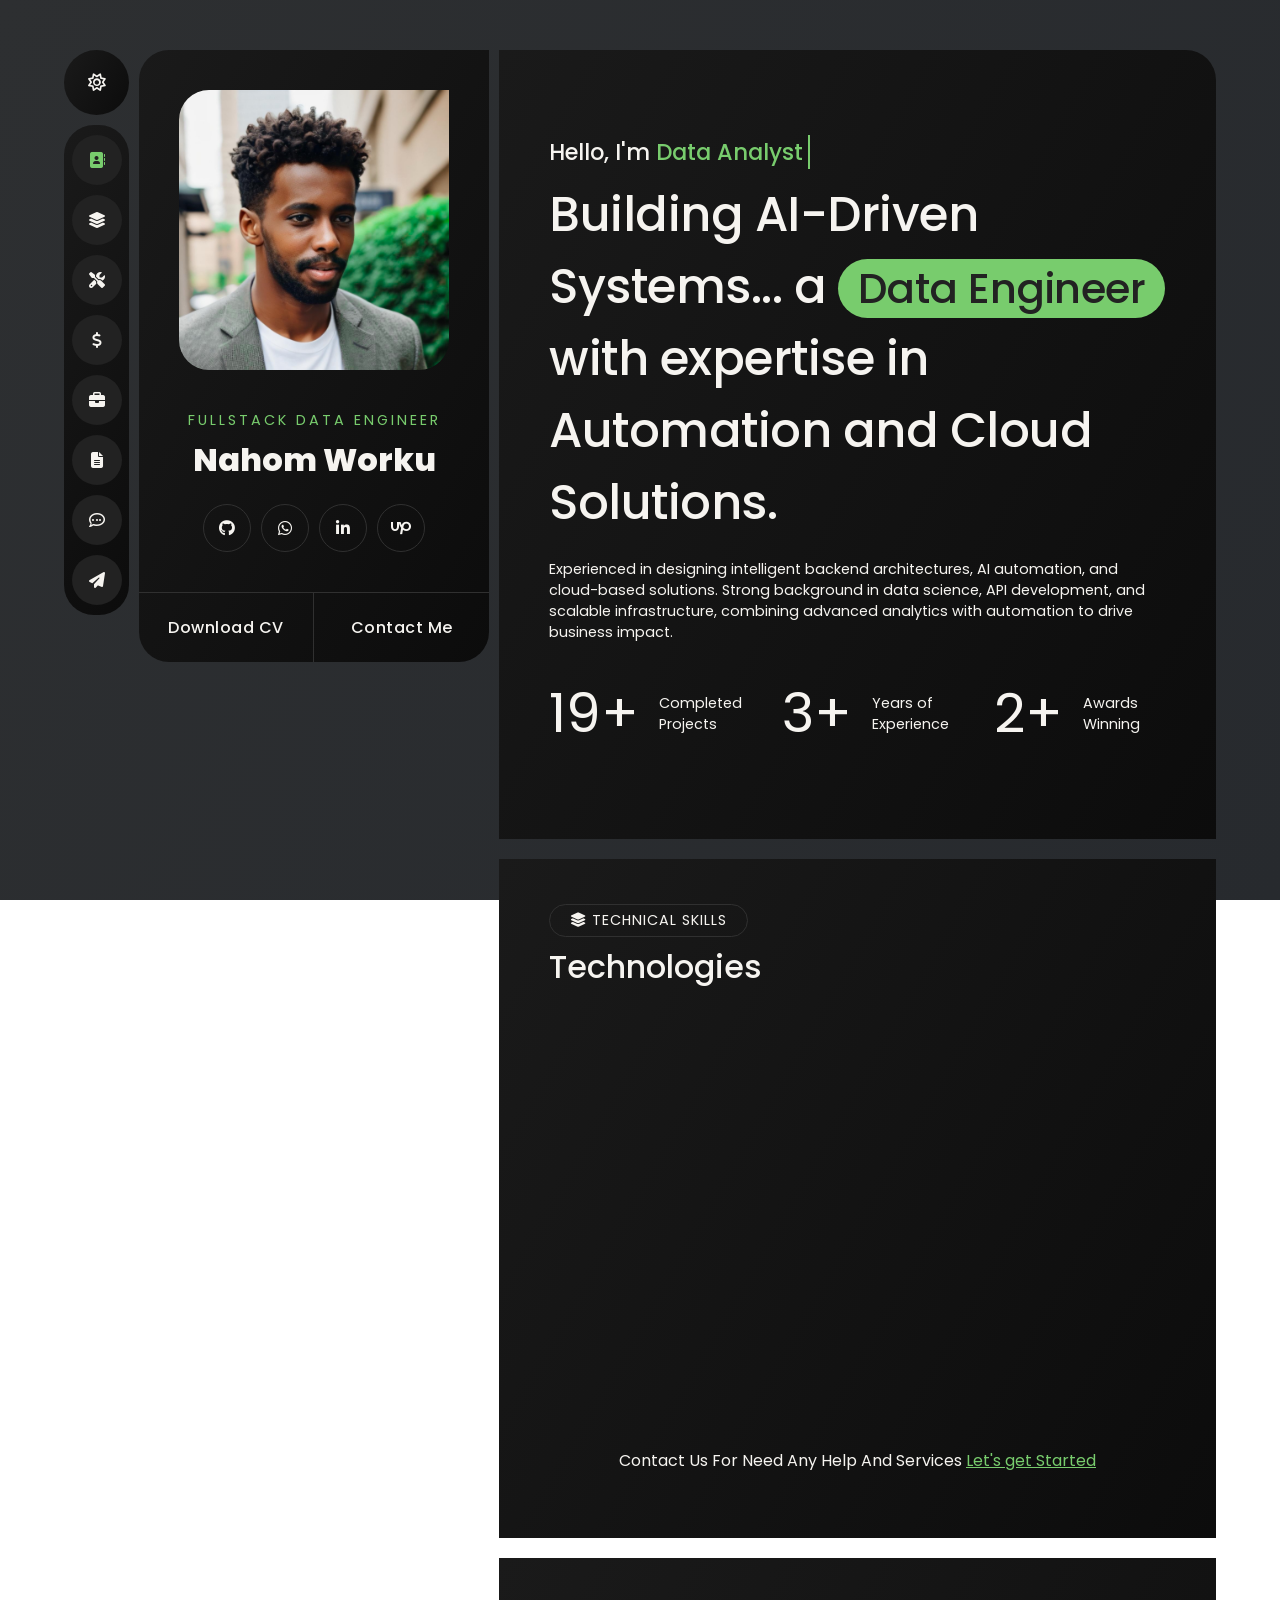
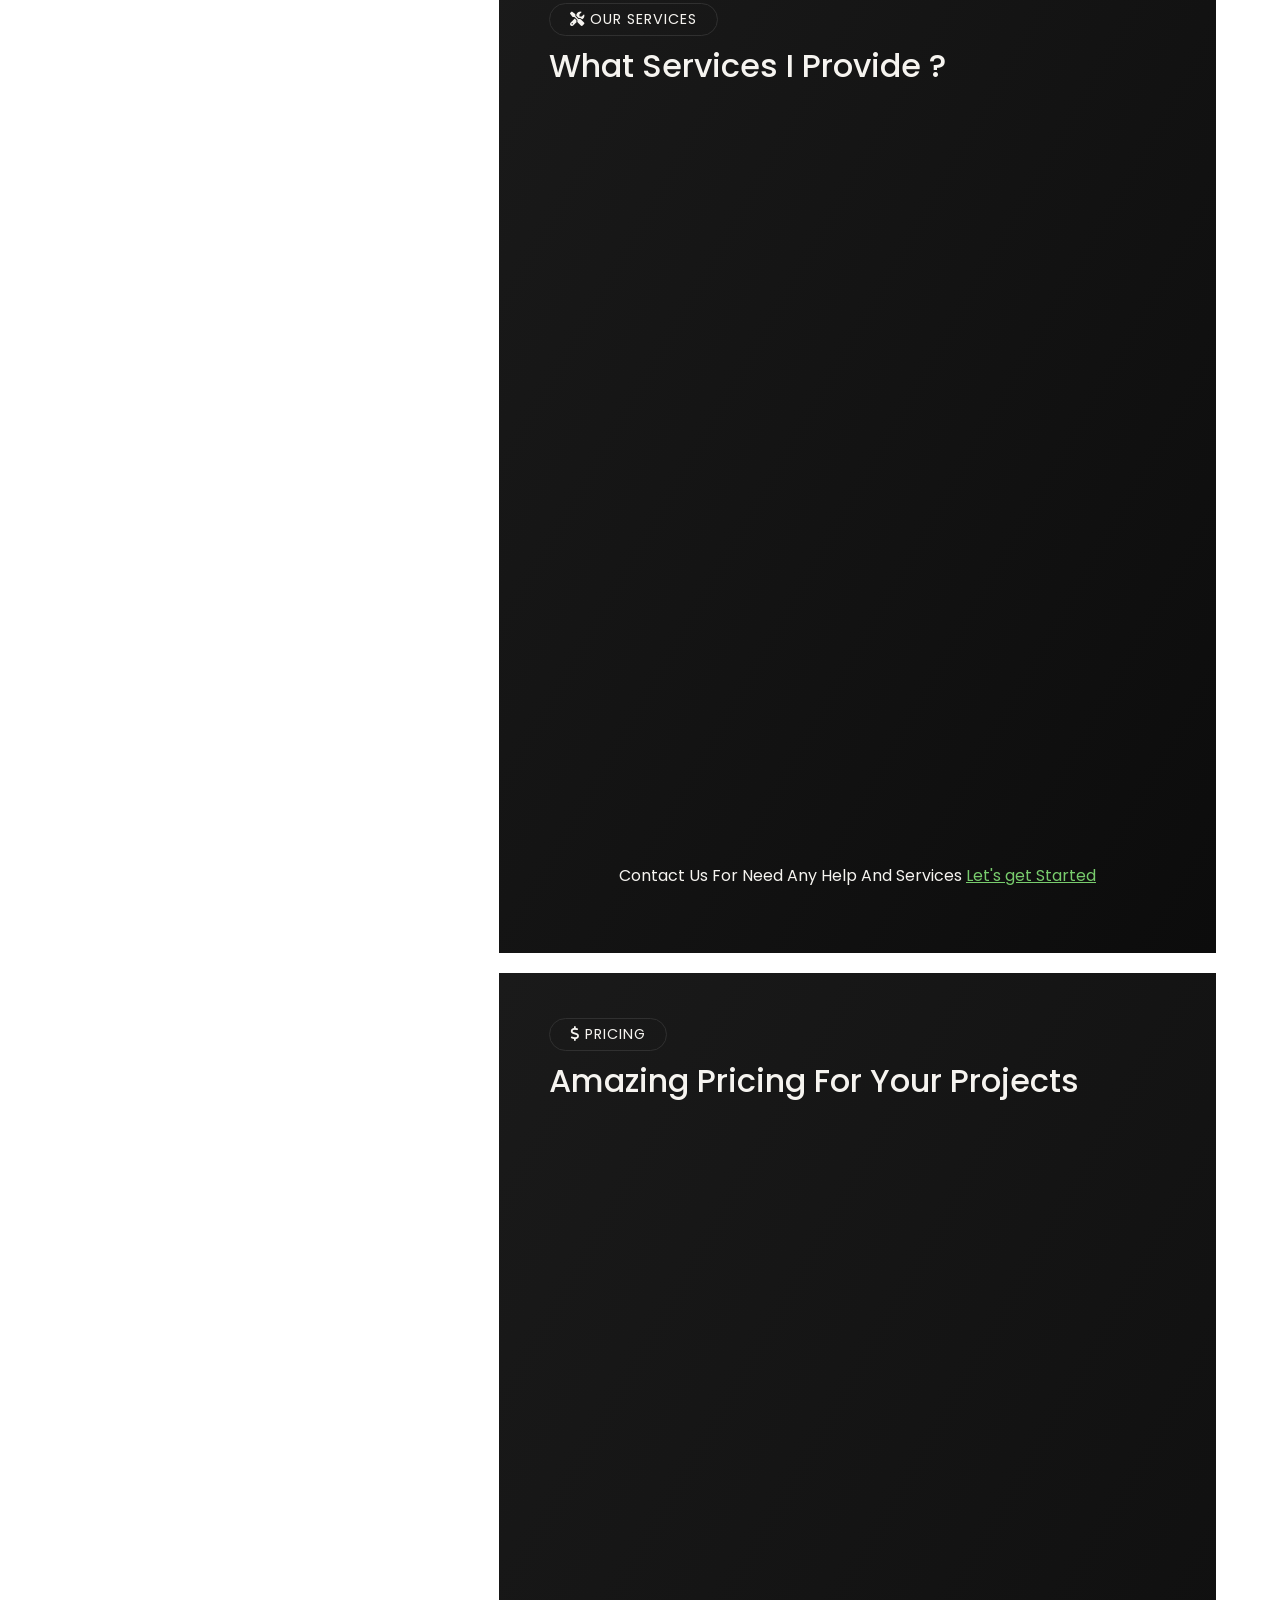
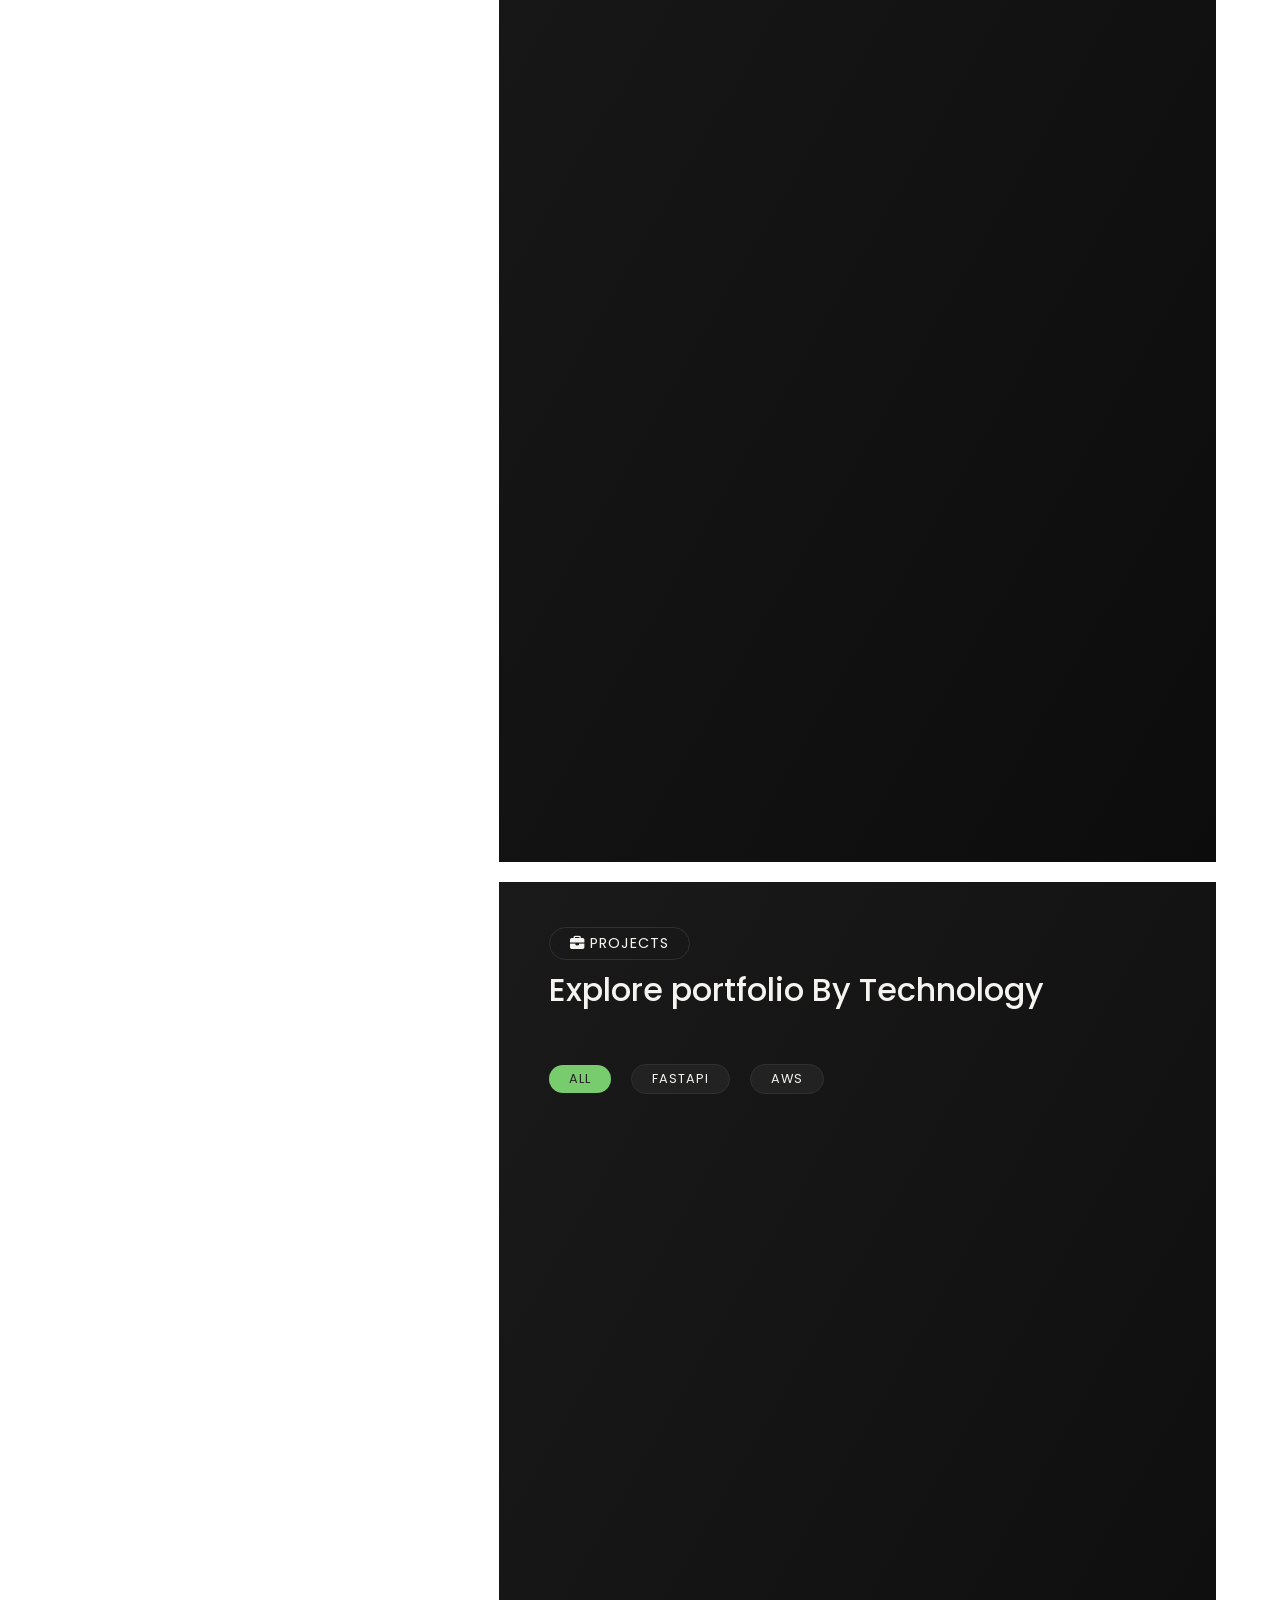
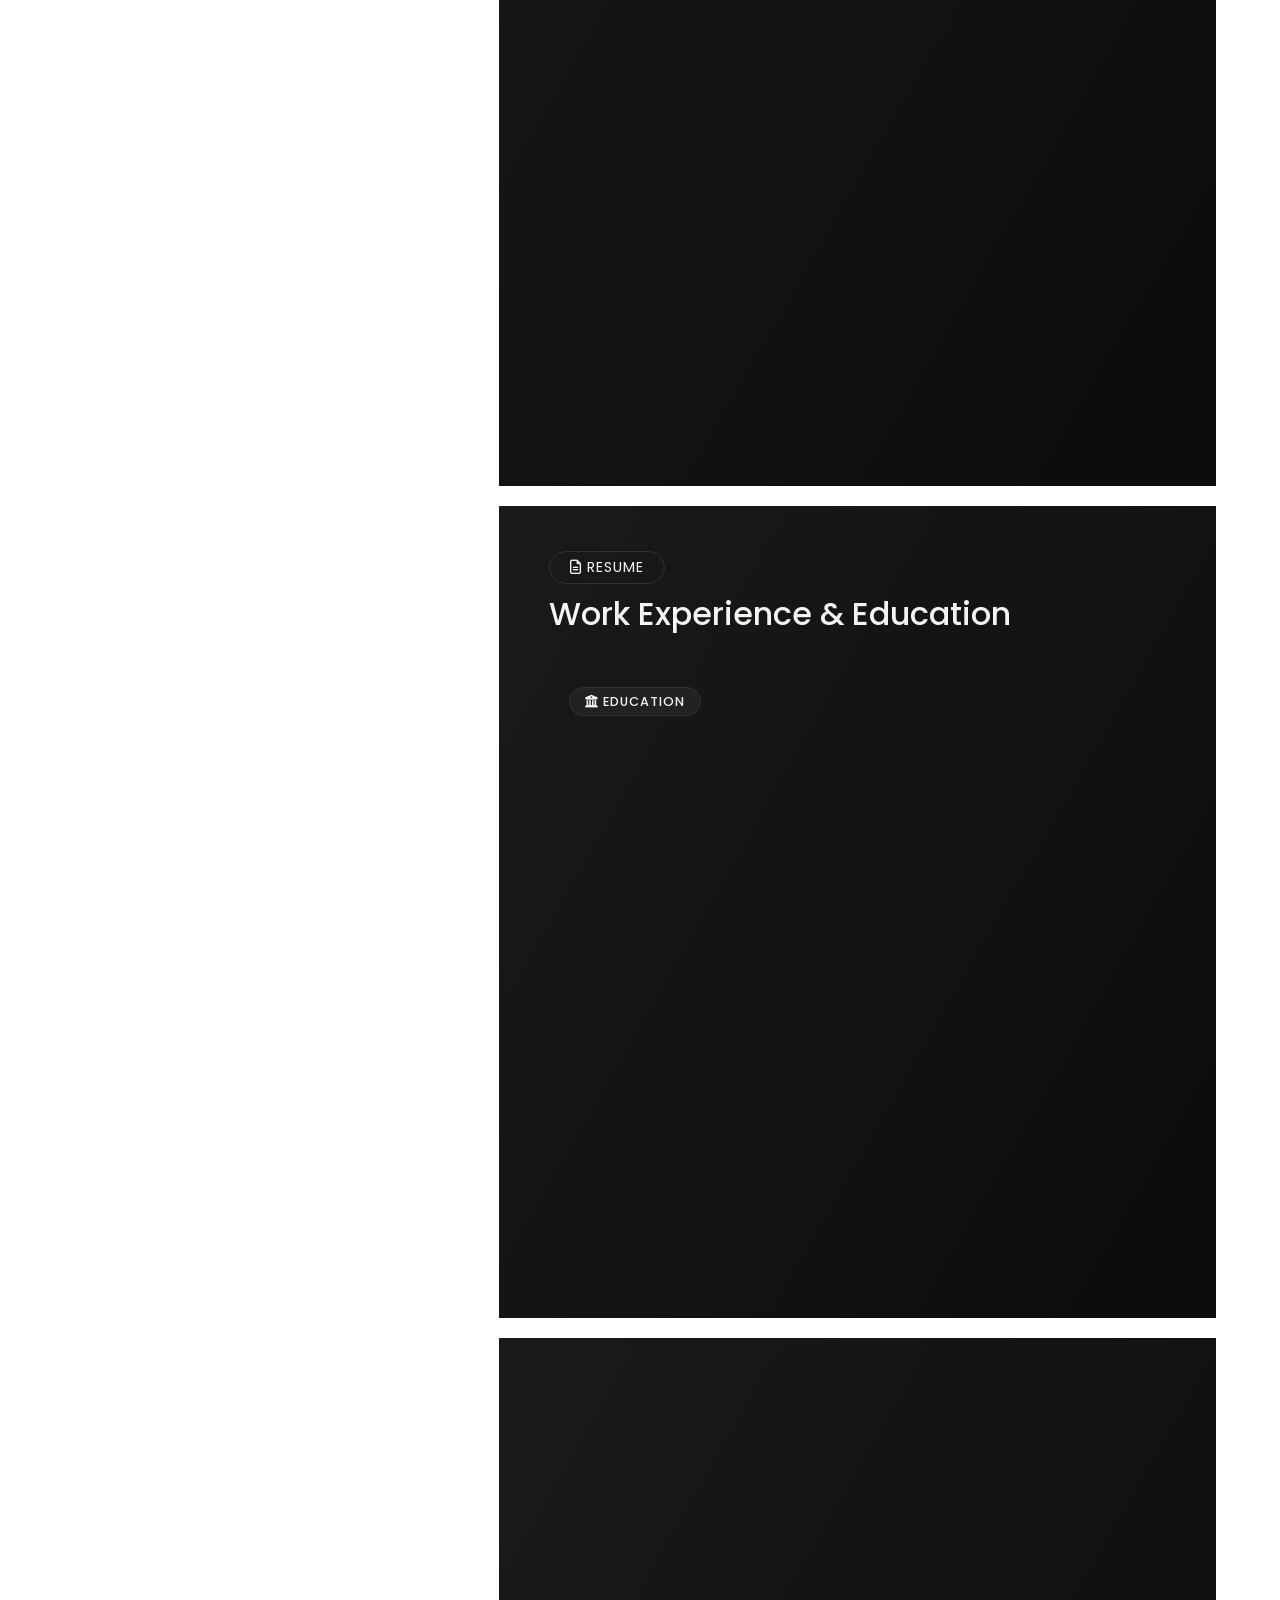
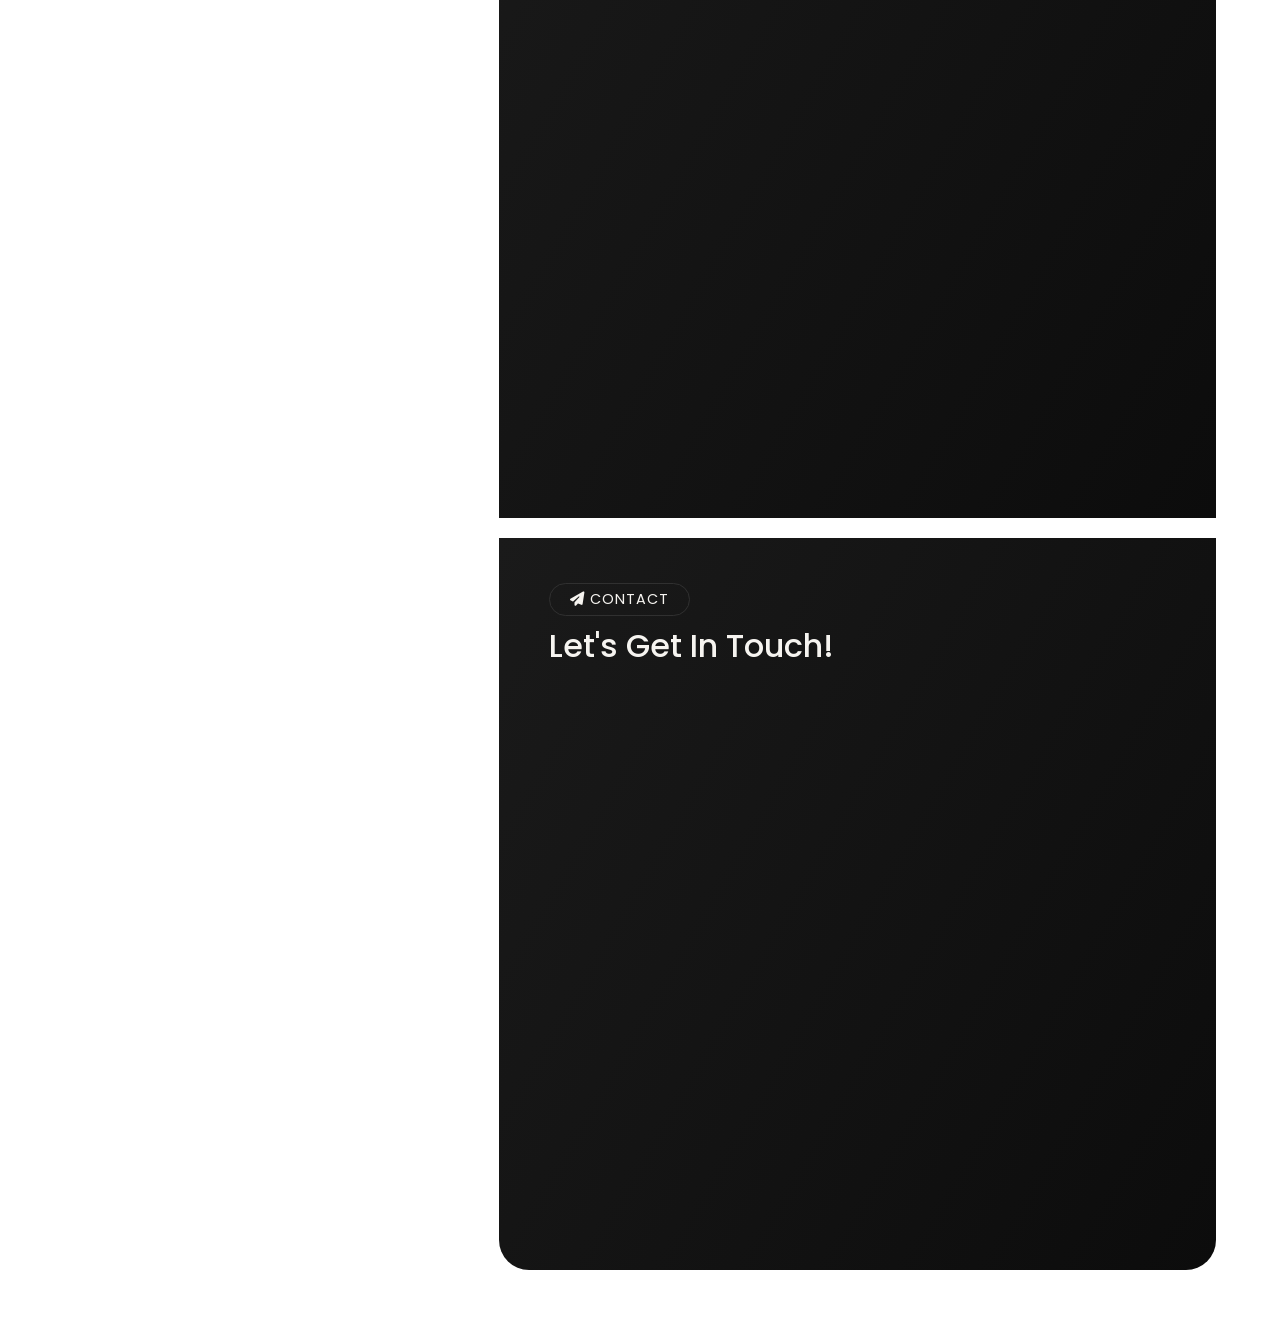
<file: index.html>
<!DOCTYPE html>
<html lang="en">

<head>
    <meta charset="UTF-8">
    <meta name="viewport" content="width=device-width, initial-scale=1.0">
    <!--==title=============================-->
    <title>Portfolio Website Using HTML CSS and JavaScript</title>
    <!--==CSS===============================-->
    <link rel="stylesheet" href="css/style.css" />
    <!--==fav-icon==========================-->
    <link rel="shortcut icon" href="images/fav-icon.png" />
    <!--==import-poppins-font===============-->
    <link rel="preconnect" href="https://fonts.googleapis.com">
    <link rel="preconnect" href="https://fonts.gstatic.com" crossorigin>
    <link
        href="https://fonts.googleapis.com/css2?family=Poppins:ital,wght@0,100;0,200;0,300;0,400;0,500;0,600;0,700;0,800;0,900;1,100;1,200;1,300;1,400;1,500;1,600;1,700;1,800;1,900&display=swap"
        rel="stylesheet">
    <!--==font-awesome-for-icons============-->
    <link rel="stylesheet" href="https://cdnjs.cloudflare.com/ajax/libs/font-awesome/6.7.2/css/all.min.css"
        integrity="sha512-Evv84Mr4kqVGRNSgIGL/F/aIDqQb7xQ2vcrdIwxfjThSH8CSR7PBEakCr51Ck+w+/U6swU2Im1vVX0SVk9ABhg=="
        crossorigin="anonymous" referrerpolicy="no-referrer" />
    <!--==swiper-slider=====================-->
    <link rel="stylesheet" href="https://cdn.jsdelivr.net/npm/swiper@11/swiper-bundle.min.css" />
    <!--==aos-for animation=================-->
    <link href="https://unpkg.com/aos@2.3.1/dist/aos.css" rel="stylesheet">

</head>

<body>

    <div class="main-container">
        <!--==Menu and Profile=============================-->
        <div class="menu-profile">
            <!--**header**********-->
            <header>
                <nav>
                    <!--dark-light-btn-->
                    <button class="dark-light-btn bg-gredient">
                        <i class="fa-regular fa-sun"></i>
                    </button>
                    <!--menu-->
                    <ul>
                        <!--about-->
                        <li><a href="#about-us" data-label="About" class="active">
                                <i class="fa-solid fa-address-book"></i>
                            </a></li>
                        <!--skill-->
                        <li><a href="#skills" data-label="Skills">
                                <i class="fa-solid fa-layer-group"></i>
                            </a></li>
                        <!--services-->
                        <li><a href="#services" data-label="Services">
                                <i class="fa-solid fa-screwdriver-wrench"></i>
                            </a></li>
                        <!--pricing-->
                        <li><a href="#pricing" data-label="Pricing">
                                <i class="fa-solid fa-dollar-sign"></i>
                            </a></li>
                        <!--project-->
                        <li><a href="#projects" data-label="Projects">
                                <i class="fa-solid fa-briefcase"></i>
                            </a></li>
                        <!--Education and work (Resume)-->
                        <li><a href="#edu-work" data-label="Resume">
                                <i class="fa-solid fa-file-lines"></i>
                            </a></li>
                        <!--clients-->
                        <li><a href="#testimonials" data-label="Testimonials">
                                <i class="fa-regular fa-comment-dots"></i>
                            </a></li>
                        <!--contact-->
                        <li><a href="#contact" data-label="Contact">
                                <i class="fa-solid fa-paper-plane"></i>
                            </a></li>
                    </ul>
                </nav>
            </header>
            <!--**profile*********-->
            <div class="profile-container">
                <div class="user-profile bg-gredient">
                    <!--profile-box-->
                    <div class="user-profile-container">
                        <!--img-->
                        <div class="user-profile-img">
                            <img src="images/profile.jpg" alt="Nahom Worku" />
                        </div>
                        <!--text-->
                        <div class="user-profile-text">
                            <span> FullStack Data Engineer </span>
                            <h1>Nahom Worku</h1>
                            <!--social-->
                            <div class="profile-social-container">
                                <a href="https://github.com/Nahomworku1" target="_blank"><i class="fa-brands fa-github"></i></a>
                                        
                                <a href="https://wa.me/393509hadtobe businesswhatsapp-number" target="_blank"><i class="fa-brands fa-whatsapp"></i></a>
                                <a href="https://www.linkedin.com/in/nahom-melkamu-worku-27b184299/" target="_blank"><i class="fa-brands fa-linkedin-in"></i></a>
                            
                                <a href="https://www.upwork.com/freelancers/~01e669294483015d69" target="_blank"><i class="fa-brands fa-upwork"></i></a>
                            </div>
                        </div>
                    </div>
                    <!--btns-->
                    <div class="user-profile-btns">
                        <a href="cv/Resume.pdf" download target="_blank">Download CV</a>
                        <a href="#contact">Contact Me</a>
                    </div>
                </div>
            </div>
        </div>
        <!--==all-content==================================-->
        <div class="all-content">

            <!--==About-us============================-->
            <section id="about-us" class="section-container">
                <h3>Hello, I'm <span id="role">Data Scientist</span></h3>
                <h1>Building AI-Driven Systems... a <span>Data Engineer</span> with expertise in Automation and Cloud Solutions.</h1>
                <p>Experienced in designing intelligent backend architectures, AI automation, and cloud-based solutions. Strong background in data science, API development, and scalable infrastructure, combining advanced analytics with automation to drive business impact.</p>
                <!--projects-completed-numbers-->
                <div class="project-container-about">
                    <!--box-->
                    <div class="project-container-box">
                        <span>19+</span>
                        <strong>Completed Projects</strong>
                    </div>
                    <!--box-->
                    <div class="project-container-box">
                        <span>3+</span>
                        <strong>Years of Experience</strong>
                    </div>
                    <!--box-->
                    <div class="project-container-box">
                        <span>2+</span>
                        <strong>Awards Winning</strong>
                    </div>
                </div>
            </section>

            <!--==skills==============================-->
            <section id="skills" class="section-container">
                <!--heading-->
                <div class="section-heading">
                    <span><i class="fa-solid fa-layer-group"></i> Technical Skills</span>
                    <h3>Technologies</h3>
                </div>

                <!--container-->
                <div class="skill-box-container">
                    <!--python-->
                    <div class="skill-box bg-gredient"  data-aos="fade-up">
                        <!--heading-->
                        <div class="skill-box-content">
                            <i class="fa-brands fa-python"></i>
                            <span>Python</span>
                        </div>
                        <!--bar-->
                        <div class="skill-box-bar">
                            <span style="width: 80%;"></span>
                        </div>
                        <!--percentage-->
                        <span class="skill-box-percentage">80%</span>
                    </div>
                    <!--FastAPI-->
                    <div class="skill-box bg-gredient"  data-aos="fade-up">
                        <!--heading-->
                        <div class="skill-box-content">
                            <i class="fa-solid fa-chart-simple"></i>
                            <span>PowerBI</span>
                        </div>
                        <!--bar-->
                        <div class="skill-box-bar">
                            <span style="width: 90%;"></span>
                        </div>
                        <!--percentage-->
                        <span class="skill-box-percentage">90%</span>
                    </div>
                    <!-- Aws -->
<div class="skill-box bg-gredient" data-aos="fade-up">
    <!--heading-->
    <div class="skill-box-content">
        <i class="fa-brands fa-aws fa-xs"></i>
        <span> Aws</span>
    </div>
    <!--bar-->
    <div class="skill-box-bar">
        <span style="width: 90%;">80%</span>
    </div>
    <!--percentage-->
    <span class="skill-box-percentage">90%</span>
</div>
                    <!--html css-->
                    <div class="skill-box bg-gredient"  data-aos="fade-up">
                        <!--heading-->
                        <div class="skill-box-content">
                           <i class="fa-brands fa-docker"></i>
                            <span> Docker </span>
                        </div>
                        <!--bar-->
                        <div class="skill-box-bar">
                            <span style="width: 80%;"></span>
                        </div>
                        <!--percentage-->
                        <span class="skill-box-percentage">80%</span>
                    </div>
                    <!--MySql-->
                    <div class="skill-box bg-gredient"  data-aos="fade-up">
                        <!--heading-->
                        <div class="skill-box-content">
                           <i class="fa-solid fa-database"></i>
                            <span>PostgreSQL</span>
                        </div>
                        <!--bar-->
                        <div class="skill-box-bar">
                            <span style="width: 95%;"></span>
                        </div>
                        <!--percentage-->
                        <span class="skill-box-percentage">95%</span>
                    </div>
                    <!--MongoDB-->
                    <div class="skill-box bg-gredient"  data-aos="fade-up">
                        <!--heading-->
                        <div class="skill-box-content">
                            <i class="fa-solid fa-leaf"></i>
                            <span>MongoDB</span>
                        </div>
                        <!--bar-->
                        <div class="skill-box-bar">
                            <span style="width: 90%;"></span>
                        </div>
                        <!--percentage-->
                        <span class="skill-box-percentage">90%</span>
                    </div>
                </div>

                <!--message-->
                <p class="service-message">Contact Us For Need Any Help And Services <a href="#contact">Let's get Started</a>
                </p>
            </section>

            <!--==service=============================-->
            <section id="services" class="section-container">
                <!--heading-->
                <div class="section-heading">
                    <span><i class="fa-solid fa-screwdriver-wrench"></i> Our Services</span>
                    <h3>What Services I Provide ?</h3>
                </div>

                <!--container-->
                <div class="service-container">
                    <!--box-->
                    <div class="service-box bg-gredient"  data-aos="fade-up">
                        <!--heading-->
                        <div class="service-box-heading">
                            <!--icon-->
                            <div class="service-box-icon">
                                <img src="images/graphic.png" alt="graphic" />
                            </div>
                            <!--text-->
                            <div class="service-box-heading-text">
                                <span>2 Developers</span>
                                <strong>Graphic Desginer</strong>
                            </div>
                        </div>
                        <!--details-->
                        <p class="service-box-details">Data models in SAP PowerDesigner ETL process design &
                            implementation: Apache Airflow / AWS / Python.</p>
                        <!--link-->
                        <a href="#">Get Started</a>
                    </div>
                    <!--box-->
                    <div class="service-box bg-gredient"  data-aos="fade-up">
                        <!--heading-->
                        <div class="service-box-heading">
                            <!--icon-->
                            <div class="service-box-icon">
                                <img src="images/web.png" alt="graphic" />
                            </div>
                            <!--text-->
                            <div class="service-box-heading-text">
                                <span>4 Developers</span>
                                <strong>Data Engineering</strong>
                            </div>
                        </div>
                        <!--details-->
                        <p class="service-box-details">Building efficient data pipelines using Apache Kafka, AWS Glue, and other tools to process large volumes of data. I create systems for seamless data storage, transformation, and access, supporting business intelligence and machine learning initiatives.

.</p>
                        <!--link-->
                        <a href="#">Get Started</a>
                    </div>
                    <!--box-->
                    <div class="service-box bg-gredient"  data-aos="fade-up">
                        <!--heading-->
                        <div class="service-box-heading">
                            <!--icon-->
                            <div class="service-box-icon">
                                <img src="images/tech.png" alt="tech" />
                            </div>
                            <!--text-->
                            <div class="service-box-heading-text">
                                <span>2 Developers</span>
                                <strong>Technical Preparation</strong>
                            </div>
                        </div>
                        <!--details-->
                        <p class="service-box-details">Detailed data workflow description, solution design and
                            architecture, technical requirements specification.</p>
                        <!--link-->
                        <a href="#">Get Started</a>
                    </div>
                    <!--box-->
                    <div class="service-box bg-gredient"  data-aos="fade-up">
                        <!--heading-->
                        <div class="service-box-heading">
                            <!--icon-->
                            <div class="service-box-icon">
                                <img src="images/devops.png" alt="graphic" />
                            </div>
                            <!--text-->
                            <div class="service-box-heading-text">
                                <span>2 Developers</span>
                                <strong>DevOps</strong>
                            </div>
                        </div>
                        <!--details-->
                        <p class="service-box-details">Data models in SAP PowerDesigner ETL process design &
                            implementation: Apache Airflow / AWS / Python.</p>
                        <!--link-->
                        <a href="#">Get Started</a>
                    </div>
                </div>

                <!--message-->
                <p class="service-message">Contact Us For Need Any Help And Services <a href="#contact">Let's get Started</a>
                </p>
            </section>

            <!--==pricing=============================-->
            <section id="pricing" class="section-container">

                <!--heading-->
                <div class="section-heading">
                    <span><i class="fa-solid fa-dollar-sign"></i> Pricing</span>
                    <h3>Amazing Pricing For Your Projects</h3>
                </div>

                <!--==plan-container======================-->
                <div class="plan-container">
                    <!--box-->
                    <div class="plan-box bg-gredient"  data-aos="fade-up">
                        <span class="plan-name">Basic</span>
                        <span class="price">$400</span>
                        <a href="#contact">Order Now</a>
                        <ul class="pricing-box-feature">
                            <li>
                                <i class="fa-solid fa-check"></i>
                                <span>Create data models is SAP PowerDesigner</span>
                            </li>

                            <li>
                                <i class="fa-solid fa-check"></i>
                                <span>Preparation and participation in POCs and demos</span>
                            </li>

                            <li>
                                <i class="fa-solid fa-check"></i>
                                <span>Development and implementation of ETL pipelines</span>
                            </li>
                        </ul>
                    </div>

                    <div class="plan-box bg-gredient"  data-aos="fade-up">
                        <span class="plan-name">Pro</span>
                        <span class="price">$800</span>
                        <a href="#contact">Order Now</a>
                        <ul class="pricing-box-feature">
                            <li>
                                <i class="fa-solid fa-check"></i>
                                <span>Create data models is SAP PowerDesigner</span>
                            </li>

                            <li>
                                <i class="fa-solid fa-check"></i>
                                <span>Preparation and participation in POCs and demos</span>
                            </li>

                            <li>
                                <i class="fa-solid fa-check"></i>
                                <span>Development and implementation of ETL pipelines</span>
                            </li>

                            <li>
                                <i class="fa-solid fa-check"></i>
                                <span>Preparation and participation in POCs and demos</span>
                            </li>

                            <li>
                                <i class="fa-solid fa-check"></i>
                                <span>Development and implementation of ETL pipelines</span>
                            </li>
                        </ul>
                    </div>

                    <div class="plan-box bg-gredient"  data-aos="fade-up">
                        <span class="plan-name">Premium</span>
                        <span class="price">$1400</span>
                        <a href="#contact">Order Now</a>
                        <ul class="pricing-box-feature">
                            <li>
                                <i class="fa-solid fa-check"></i>
                                <span>Create data models is SAP PowerDesigner</span>
                            </li>

                            <li>
                                <i class="fa-solid fa-check"></i>
                                <span>Preparation and participation in POCs and demos</span>
                            </li>

                            <li>
                                <i class="fa-solid fa-check"></i>
                                <span>Development and implementation of ETL pipelines</span>
                            </li>

                            <li>
                                <i class="fa-solid fa-check"></i>
                                <span>Create data models is SAP PowerDesigner</span>
                            </li>

                            <li>
                                <i class="fa-solid fa-check"></i>
                                <span>Preparation and participation in POCs and demos</span>
                            </li>

                            <li>
                                <i class="fa-solid fa-check"></i>
                                <span>Development and implementation of ETL pipelines</span>
                            </li>
                        </ul>
                    </div>

                    <div class="plan-box bg-gredient"  data-aos="fade-up">
                        <span class="plan-name">Ultimate</span>
                        <span class="price">$3000</span>
                        <a href="#contact">Order Now</a>
                        <ul class="pricing-box-feature">
                            <li>
                                <i class="fa-solid fa-check"></i>
                                <span>Create data models is SAP PowerDesigner</span>
                            </li>

                            <li>
                                <i class="fa-solid fa-check"></i>
                                <span>Preparation and participation in POCs and demos</span>
                            </li>

                            <li>
                                <i class="fa-solid fa-check"></i>
                                <span>Development and implementation of ETL pipelines</span>
                            </li>
                            <li>
                                <i class="fa-solid fa-check"></i>
                                <span>Create data models is SAP PowerDesigner</span>
                            </li>

                            <li>
                                <i class="fa-solid fa-check"></i>
                                <span>Preparation and participation in POCs and demos</span>
                            </li>

                            <li>
                                <i class="fa-solid fa-check"></i>
                                <span>Development and implementation of ETL pipelines</span>
                            </li>
                            <li>
                                <i class="fa-solid fa-check"></i>
                                <span>Create data models is SAP PowerDesigner</span>
                            </li>
                        </ul>
                    </div>
                </div>

            </section>

            <!--==projects============================-->
            <section id="projects" class="section-container">

                <!--heading-->
                <div class="section-heading">
                    <span><i class="fa-solid fa-briefcase"></i> Projects</span>
                    <h3>Explore portfolio By Technology</h3>
                </div>

                <!--filter-->
                <ul class="project-list">
                    <li class="active" data-filter="all">All</li>
                    <li data-filter="FastAPI">FastAPI</li>
                    <li data-filter="AWS">AWS</li>
                </ul>

                <!--container-->
                <div class="project-container">
                    <!--project-box-->
                    <a href="#" class="project-box" data-category="FastAPI"  data-aos="fade-up">
                        <!--img-->
                        <div class="project-box-img">
                            <img src="images/p2.jpg" alt="project" />
                        </div>
                        <!--text-->
                        <div class="project-box-text-container">
                            <!--detail-->
                            <div class="project-box-text">
                                <strong>Building efficient data pipelines</strong>
                                <span>Using Apache Kafka</span>
                            </div>
                            <!--link-icon-->
                            <div class="project-box-btn">
                                <i class="fa-solid fa-arrow-up-right-from-square"></i>
                            </div>
                        </div>
                    </a>
                    <!--project-box-->
                    <a href="#" class="project-box" data-category="AWS"  data-aos="fade-up">
                        <!--img-->
                        <div class="project-box-img">
                            <img src="images/p3.jpg" alt="project" />
                        </div>
                        <!--text-->
                        <div class="project-box-text-container">
                            <!--detail-->
                            <div class="project-box-text">
                                <strong>AWS</strong>
                                <span>From cloud architecture design to serverless computing </span>
                            </div>
                            <!--link-icon-->
                            <div class="project-box-btn">
                                <i class="fa-solid fa-arrow-up-right-from-square"></i>
                            </div>
                        </div>
                    </a>
                    <!--project-box-->
                    <a href="#" class="project-box" data-category="FastAPI"  data-aos="fade-up">
                        <!--img-->
                        <div class="project-box-img">
                            <img src="images/p1.jpg" alt="project" />
                        </div>
                        <!--text-->
                        <div class="project-box-text-container">
                            <!--detail-->
                            <div class="project-box-text">
                                <strong>Dashboard of the Website</strong>
                                <span>FastAPI</span>
                            </div>
                            <!--link-icon-->
                            <div class="project-box-btn">
                                <i class="fa-solid fa-arrow-up-right-from-square"></i>
                            </div>
                        </div>
                    </a>
                </div>

            </section>

            <!--==work and education==================-->
            <section id="edu-work" class="section-container">

                <!--heading-->
                <div class="section-heading">
                    <span><i class="fa-regular fa-file-lines"></i> Resume</span>
                    <h3>Work Experience & Education</h3>
                </div>


                <!--==container=======================-->
                <div class="edu-work-container">
                    <!--==Education=================-->
                    <div class="edu-container">
                        <span class="edu-work-label">
                            <i class="fa-solid fa-building-columns"></i>
                            Education
                        </span>

                        <!--box-container-->
                        <div class="edu-work-box-container" data-aos="fade-up">
                            <!--box-->
                            <div class="edu-work-box">
                                <span class="edu-work-year">2018 - 2022</span>
                                <strong>BS in Software Engineering</strong>
                                <span class="edu-work-location">Carson, USA</span>
                                <p>Lorem ipsum dolor sit amet consectetur adipisicing elit. Enim repellendus natus
                                    repellat</p>
                            </div>
                            <!--box-->
                            <div class="edu-work-box">
                                <span class="edu-work-year">2016 - 2018</span>
                                <strong>High School </strong>
                                <span class="edu-work-location">Los Angeles, USA</span>
                                <p>Crafting captivating digital experiences that put users at the heart of the design.
                                </p>
                            </div>
                            <!--box-->
                            <div class="edu-work-box">
                                <span class="edu-work-year">2018 - 2022</span>
                                <strong>BS in Software Engineering</strong>
                                <span class="edu-work-location">Carson, USA</span>
                                <p>Lorem ipsum dolor sit amet consectetur adipisicing elit. Enim repellendus natus
                                    repellat</p>
                            </div>
                        </div>
                    </div>
                    <!--==work======================-->
                    <div class="work-container"  data-aos="fade-up">
                        <span class="edu-work-label">
                            <i class="fa-solid fa-briefcase"></i>
                            Work
                        </span>

                        <!--box-container-->
                        <div class="edu-work-box-container">
                            <!--box-->
                            <div class="edu-work-box">
                                <span class="edu-work-year">2022 - Present</span>
                                <strong>Tead Web Developer</strong>
                                <span class="edu-work-location">New York, MicroSoft</span>
                                <p>Continuous enhancement and development of a solution that helps to reveal, manage.
                                </p>
                            </div>
                            <!--box-->
                            <div class="edu-work-box">
                                <span class="edu-work-year">2020 - 2022</span>
                                <strong>Senior Web Developer</strong>
                                <span class="edu-work-location">New York, MicroSoft</span>
                                <p>Continuous enhancement and development of a solution that helps to reveal, manage.
                                </p>
                            </div>
                            <!--box-->
                            <div class="edu-work-box">
                                <span class="edu-work-year">2019 - 2020</span>
                                <strong>Web Developer</strong>
                                <span class="edu-work-location">New York, MicroSoft</span>
                                <p>Continuous enhancement and development of a solution that helps to reveal, manage.
                                </p>
                            </div>
                        </div>
                    </div>
                </div>

            </section>


            <!--==clients=================================-->
            <section id="testimonials" class="section-container">

                <!--heading-->
                <div class="section-heading"  data-aos="fade-up">
                    <span><i class="fa-regular fa-comment-dots"></i> Testimonials</span>
                    <h3>Here's what my clients say</h3>
                </div>

                <!--container-->
                <div class="testimonials-container" data-aos="fade-up">
                    <!-- slider -->
                    <div class="swiper mySwiper">
                        <div class="swiper-wrapper">

                            <!--slide-->
                            <div class="swiper-slide">
                                <!--box-->
                                <div class="testimonials-box bg-gredient">
                                    <!--review-->
                                    <div class="testimonials-reviews">
                                        <i class="fa-solid fa-star"></i>
                                        
                                        <i class="fa-solid fa-star"></i>
                                        <i class="fa-solid fa-star"></i>
                                        <i class="fa-solid fa-star"></i>
                                        <i class="fa-solid fa-star"></i>
                                    </div>
                                    <p>
                                        perspiciatis voluptates. Reiciendis provident nemo veniam aliquam.</p>
                                    <div class="client-profile">
                                        <!--img-->
                                        <div class="client-profile-img">
                                            <img src="images/c1.jpg" alt="client" />
                                        </div>
                                        <!--text-->
                                        <div class="client-profile-text">
                                            <strong>Clayton Ayers</strong>
                                            <span>CEO, Abc.co</span>
                                        </div>
                                    </div>
                                </div>
                            </div><!--slide-end-->

                            <!--slide-->
                            <div class="swiper-slide">
                                <!--box-->
                                <div class="testimonials-box bg-gredient">
                                    <!--review-->
                                    <div class="testimonials-reviews">
                                        <i class="fa-solid fa-star"></i>
                                        <i class="fa-solid fa-star"></i>
                                        <i class="fa-solid fa-star"></i>
                                        <i class="fa-solid fa-star"></i>
                                        <i class="fa-solid fa-star-half-alt"></i>
                                    </div>
                                    <p>nemo veniam aliquam.</p>
                                    <div class="client-profile">
                                        <!--img-->
                                        <div class="client-profile-img">
                                            <img src="images/c1.jpg" alt="client" />
                                        </div>
                                        <!--text-->
                                        <div class="client-profile-text">
                                            <strong>Clayton Ayers</strong>
                                            <span>CEO, Abc.co</span>
                                        </div>
                                    </div>
                                </div>
                            </div><!--slide-end-->

                            <!--slide-->
                            <div class="swiper-slide">
                                <!--box-->
                                <div class="testimonials-box bg-gredient">
                                    <!--review-->
                                    <div class="testimonials-reviews">
                                        <i class="fa-solid fa-star"></i>
                                        <i class="fa-solid fa-star"></i>
                                        <i class="fa-solid fa-star"></i>
                                        <i class="fa-solid fa-star"></i>
                                        <i class="fa-solid fa-star"></i>
                                    </div>
                                    <p>veniam aliquam.</p>
                                    <div class="client-profile">
                                        <!--img-->
                                        <div class="client-profile-img">
                                            <img src="images/c1.jpg" alt="client" />
                                        </div>
                                        <!--text-->
                                        <div class="client-profile-text">
                                            <strong>Clayton Ayers</strong>
                                            <span>CEO, Abc.co</span>
                                        </div>
                                    </div>
                                </div>
                            </div><!--slide-end-->

                            <!--slide-->
                            <div class="swiper-slide">
                                <!--box-->
                                <div class="testimonials-box bg-gredient">
                                    <!--review-->
                                    <div class="testimonials-reviews">
                                        <i class="fa-solid fa-star"></i>
                                        <i class="fa-solid fa-star"></i>
                                        <i class="fa-solid fa-star"></i>
                                        <i class="fa-solid fa-star"></i>
                                        <i class="fa-solid fa-star"></i>
                                    </div>
                                    <p>veniam aliquam.</p>
                                    <div class="client-profile">
                                        <!--img-->
                                        <div class="client-profile-img">
                                            <img src="images/c1.jpg" alt="client" />
                                        </div>
                                        <!--text-->
                                        <div class="client-profile-text">
                                            <strong>Clayton Ayers</strong>
                                            <span>CEO, Abc.co</span>
                                        </div>
                                    </div>
                                </div>
                            </div><!--slide-end-->

                        </div>
                        <div class="swiper-pagination"></div>
                    </div>
                </div>

                <!--message-->
                <p class="testimonials-message"  data-aos="fade-up">More than <span>200+ companies</span> trusted us worldwide</p>

                <!--client-logos-->
                <div class="client-logos"  data-aos="fade-up">
                    <img src="images/b1.png" alt="logo"/>
                    <img src="images/b2.png" alt="logo"/>
                    <img src="images/b3.png" alt="logo"/>
                    <img src="images/b4.png" alt="logo"/>
                    <img src="images/b1.png" alt="logo"/>
                    <img src="images/b2.png" alt="logo"/>
                </div>

            </section>

            <!--==contact=================================-->
            <section id="contact" class="section-container">
                
                <!--heading-->
                <div class="section-heading">
                    <span><i class="fa-solid fa-paper-plane"></i> Contact</span>
                    <h3>Let's Get In Touch!</h3>
                </div>

                <!--container-->
                <div class="contact-box-container">
                    <!--box-->
                    <div class="contact-box bg-gredient"  data-aos="fade-up">
                        <!--icon-->
                        <div class="contact-box-icon">
                            <i class="fa-solid fa-address-book"></i>
                            <strong>Phone</strong>
                        </div>
                        <!--detail-->
                        <span>+39 350 905 ****</span>
                    </div>
                    <!--box-->
                    <div class="contact-box bg-gredient"  data-aos="fade-up">
                        <!--icon-->
                        <div class="contact-box-icon">
                            <i class="fa-solid fa-envelope"></i>
                            <strong>Address</strong>
                        </div>
                        <!--detail-->
                        <span>nahommelkamu21@gmail.com</span>
                    </div>

                     <!--box-->
                     <div class="contact-box bg-gredient contact-box-location"  data-aos="fade-up">
                        <!--icon-->
                        <div class="contact-box-icon">
                            <i class="fa-solid fa-map-location-dot"></i>
                            <strong>Location</strong>
                        </div>
                        <!--detail-->
                        <span>Cassino, Italy</span>
                    </div>
                </div>

                <!--map-->
                <div class="contact-map"  data-aos="fade-up">
                    <iframe src="https://www.google.com/maps/embed?pb=!1m18!1m12!1m3!1d47822.636642129495!2d13.785947219601335!3d41.48444699957917!2m3!1f0!2f0!3f0!3m2!1i1024!2i768!4f13.1!3m3!1m2!1s0x133abc05c564be41%3A0x9eedaa5bd9141c33!2s03043%20Cassino%2C%20Province%20of%20Frosinone!5e0!3m2!1sen!2sit!4v1741031714566!5m2!1sen!2sit" width="600" height="450" style="border:0;" allowfullscreen="" loading="lazy" referrerpolicy="no-referrer-when-downgrade"></iframe>
                </div>

            </section>

        </div>
    </div>


    <!-- Swiper JS -->
    <script src="https://cdn.jsdelivr.net/npm/swiper@11/swiper-bundle.min.js"></script>
    <!--aos for animation-->
    <script src="https://unpkg.com/aos@2.3.1/dist/aos.js"></script>

    <script>
        // word Trasition Effect 
        document.addEventListener("DOMContentLoaded", () => {
            const roles = ["Data Analyst", "Cloud Engineer", "AI Developer", "Multimedia Designer"];
            const roleElement = document.getElementById('role');
            let roleIndex = 0;
            let letterIndex = 0;
            let typingInterval;

            function typeRole() {
                roleElement.style.opacity = 0;
                setTimeout(() => {
                    roleElement.textContent = "";
                    letterIndex = 0;

                    typingInterval = setInterval(() => {
                        if (letterIndex < roles[roleIndex].length) {
                            roleElement.textContent += roles[roleIndex].charAt(letterIndex);
                            letterIndex++;
                        }
                        else {
                            clearInterval(typingInterval);
                            setTimeout(() => {
                                roleIndex = (roleIndex + 1) % roles.length;
                                typeRole();
                            }, 1000);
                        }
                    }, 150);

                    roleElement.style.opacity = 1;
                }, 500);
            }
            // start typing tyhe first role
            typeRole();
        });

        // project filter 
        document.addEventListener("DOMContentLoaded", function () {
            const filterButtons = document.querySelectorAll('.project-list li');
            const projects = document.querySelectorAll(".project-box");

            filterButtons.forEach((button) => {
                button.addEventListener("click", () => {
                    filterButtons.forEach((btn) => btn.classList.remove("active"));
                    button.classList.add("active");

                    const filter = button.getAttribute("data-filter");

                    projects.forEach((project) => {
                        if (filter === "all" || project.getAttribute("data-category") === filter) {
                            project.style.display = "block";
                        }
                        else {
                            project.style.display = "none";
                        }
                    });
                });
            });
        });

        //testimonials slider
        var swiper = new Swiper(".mySwiper", {
            slidesPerView: 1,
            spaceBetween: 10,
            pagination: {
                el: ".swiper-pagination",
                clickable: true,
            },
            autoplay: {
                delay: 2500,
                disableOnInteraction: false,
            },
            breakpoints: {
                640: {
                    slidesPerView: 1,
                    spaceBetween: 20,
                },
                768: {
                    slidesPerView: 1.5,
                    spaceBetween: 20,
                },
                1024: {
                    slidesPerView: 1.5,
                    spaceBetween: 20,
                },
            },
        });
        
        // Dark light mode 
        document.addEventListener("DOMContentLoaded", function(){
            const toggleButton = document.querySelector(".dark-light-btn");
            const htmlElement = document.documentElement;

            const currentMode = localStorage.getItem("mode");

            if (currentMode === "light") {
                htmlElement.classList.add("light-mode");
                toggleButton.innerHTML = "<i class='fa-regular fa-moon' ></i>";
            }

            toggleButton.addEventListener("click", ()=>{
                htmlElement.classList.toggle("light-mode");

                //update the button icon
                const isLightMode = htmlElement.classList.contains("light-mode");
                toggleButton.innerHTML = isLightMode ? "<i class='fa-regular fa-moon' ></i>" : "<i class='fa-regular fa-sun'></i>" ;
                
                //save mode in local storage
                localStorage.setItem("mode", isLightMode ? "light" : "dark");
            });




            // nav auto active on thier section 
            const section = document.querySelectorAll("section");
            const navLinks = document.querySelectorAll("ul li a");

            function setActiveLink(){
                let currentSection = "";

                section.forEach((section) =>{
                    const sectionTop = section.offsetTop;
                    const sectionHeight = section.offsetHeight;

                    if (window.scrollY >= sectionTop - sectionHeight / 3) {
                        currentSection = section.getAttribute("id");
                    }
                });

                navLinks.forEach((link)=>{
                    link.classList.remove("active");
                    if (link.getAttribute("href") === `#${currentSection}`) {
                        link.classList.add("active");
                    }
                })
            }

            window.addEventListener("scroll", setActiveLink);
        });

        //aos install
        AOS.init();

    </script>
</body>

</html>
</file>
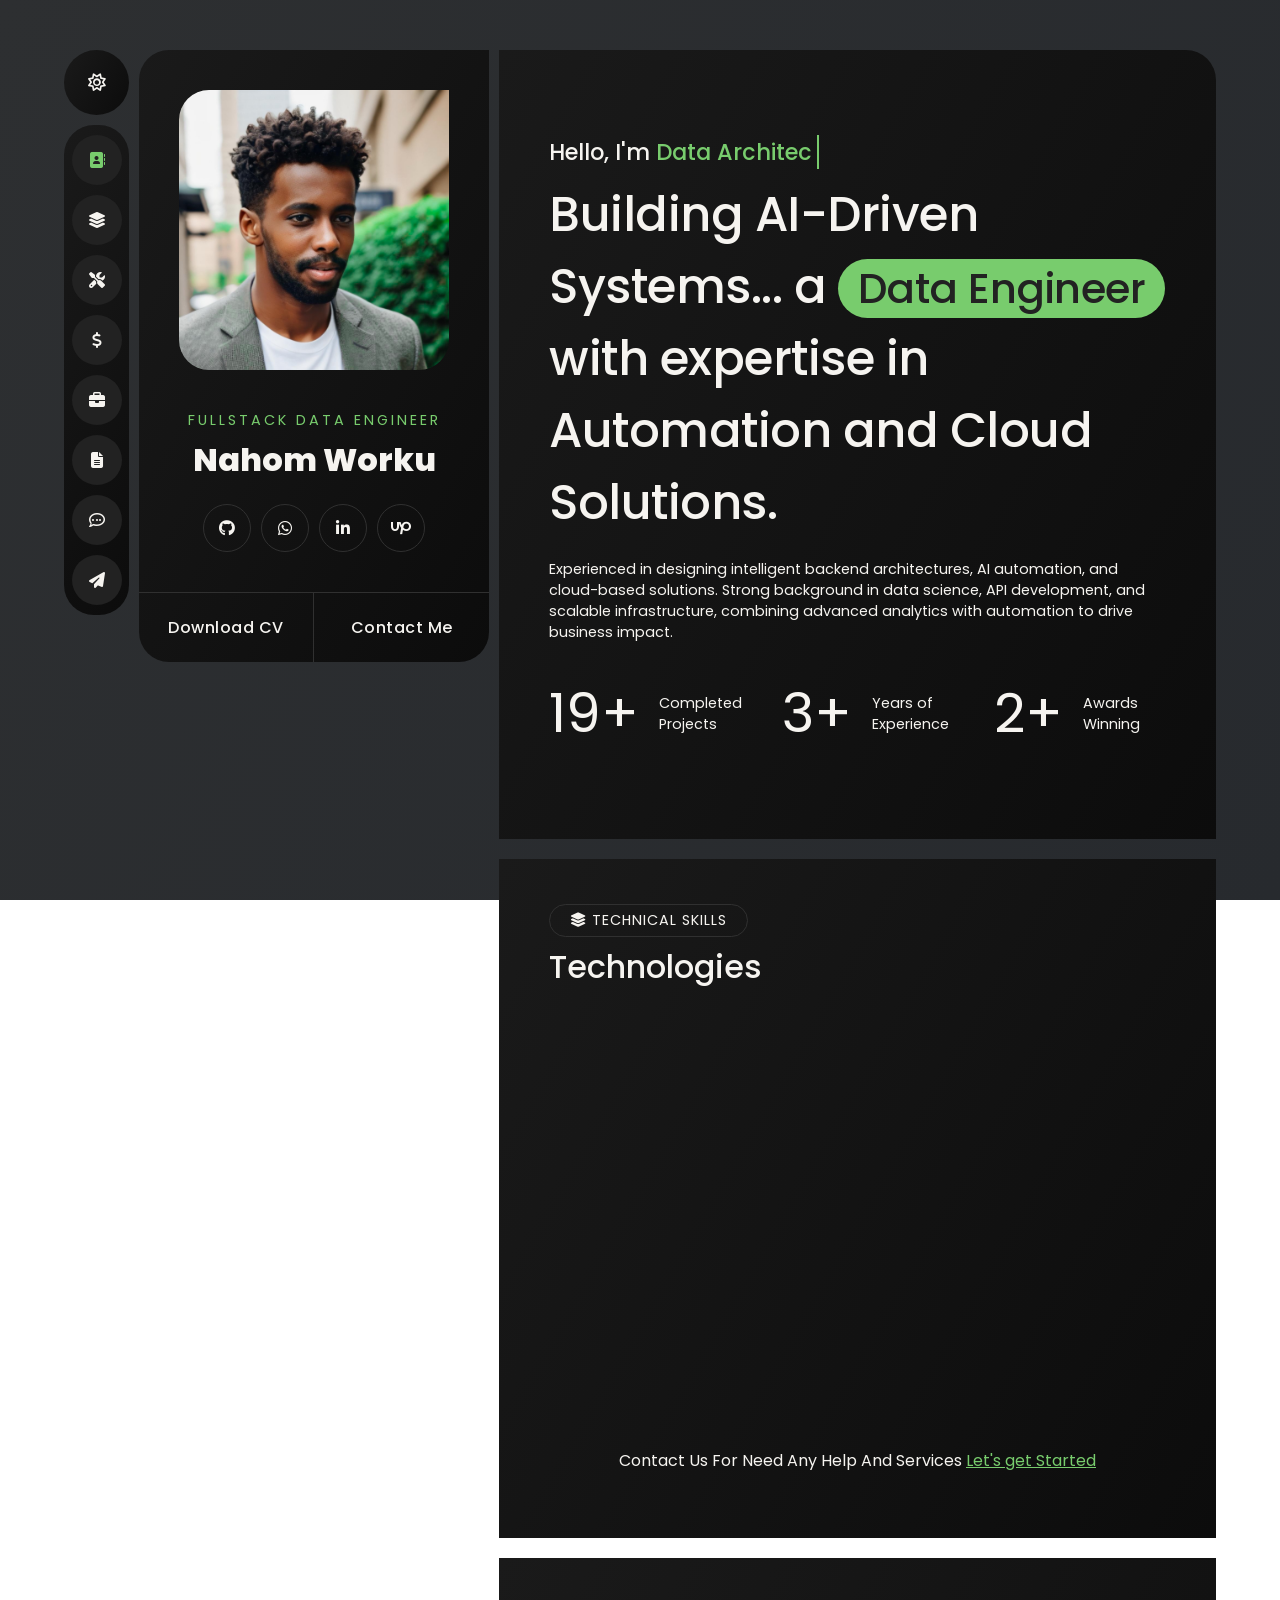
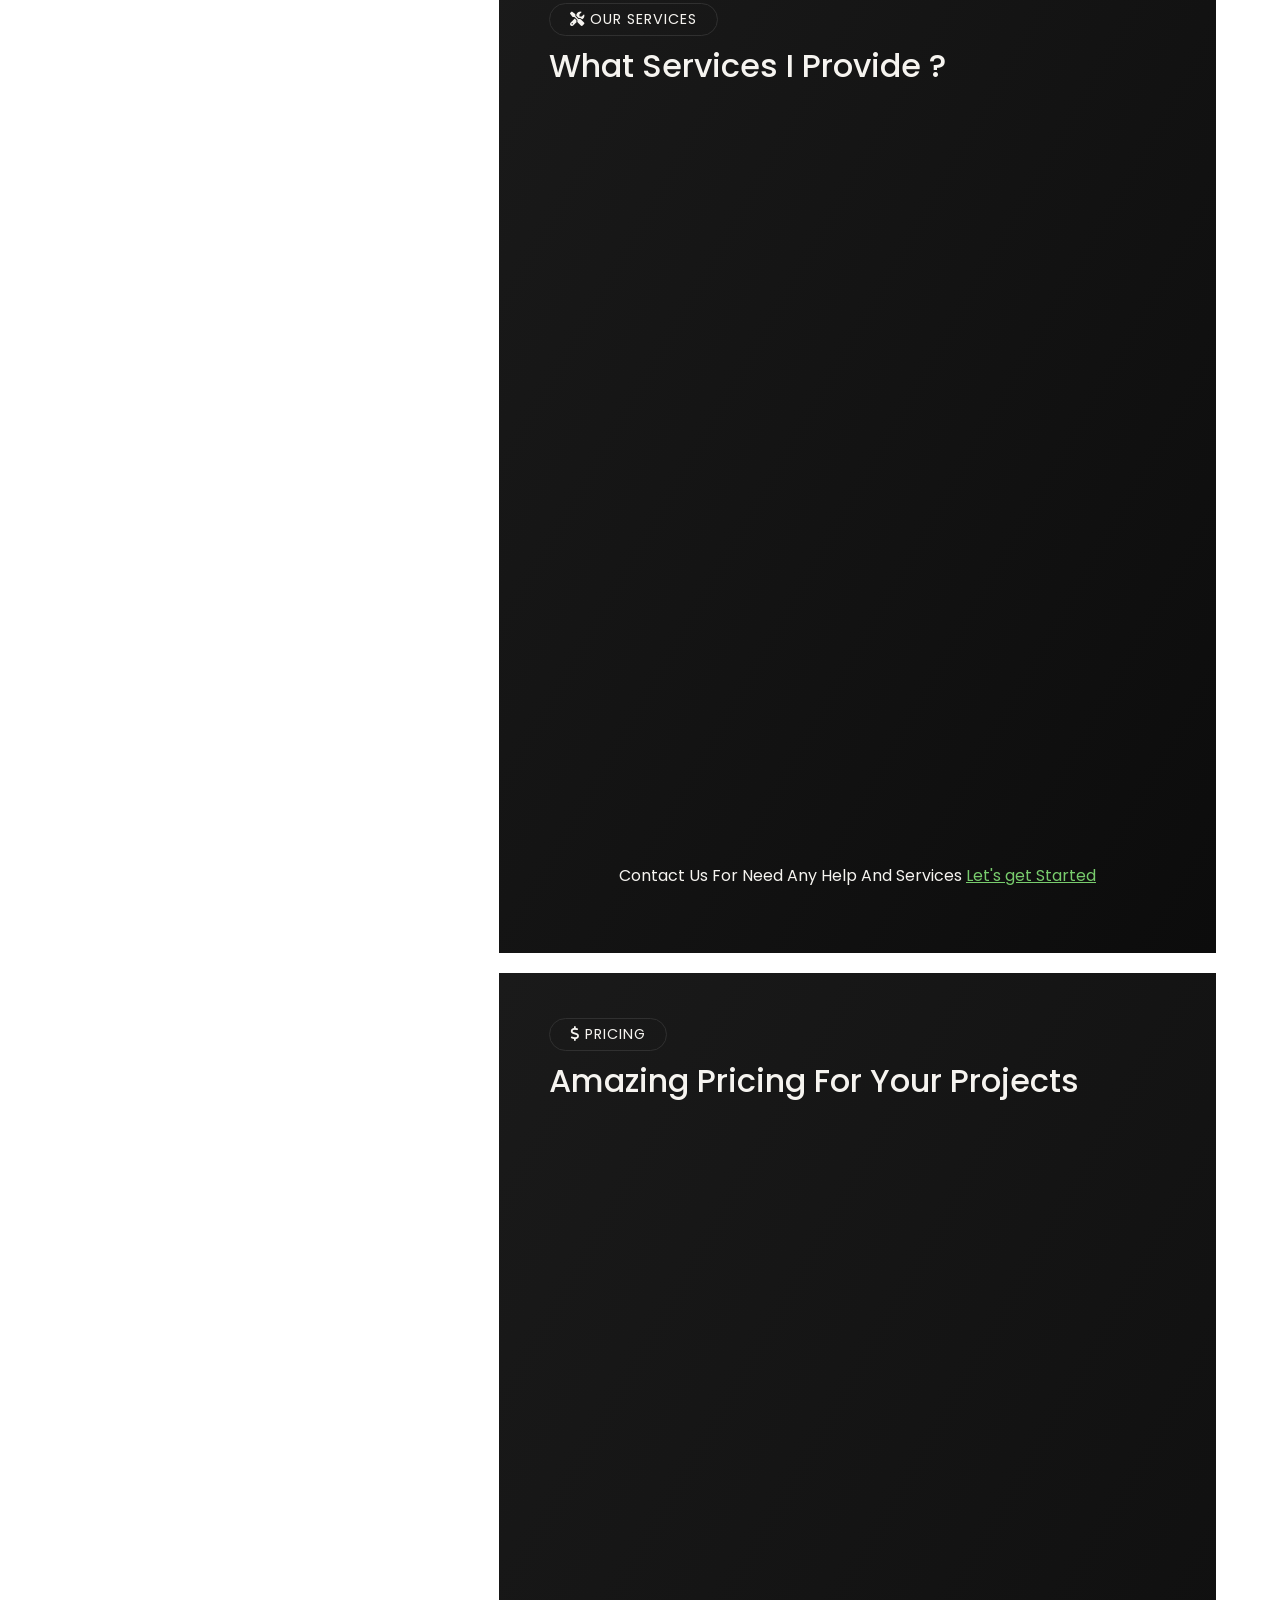
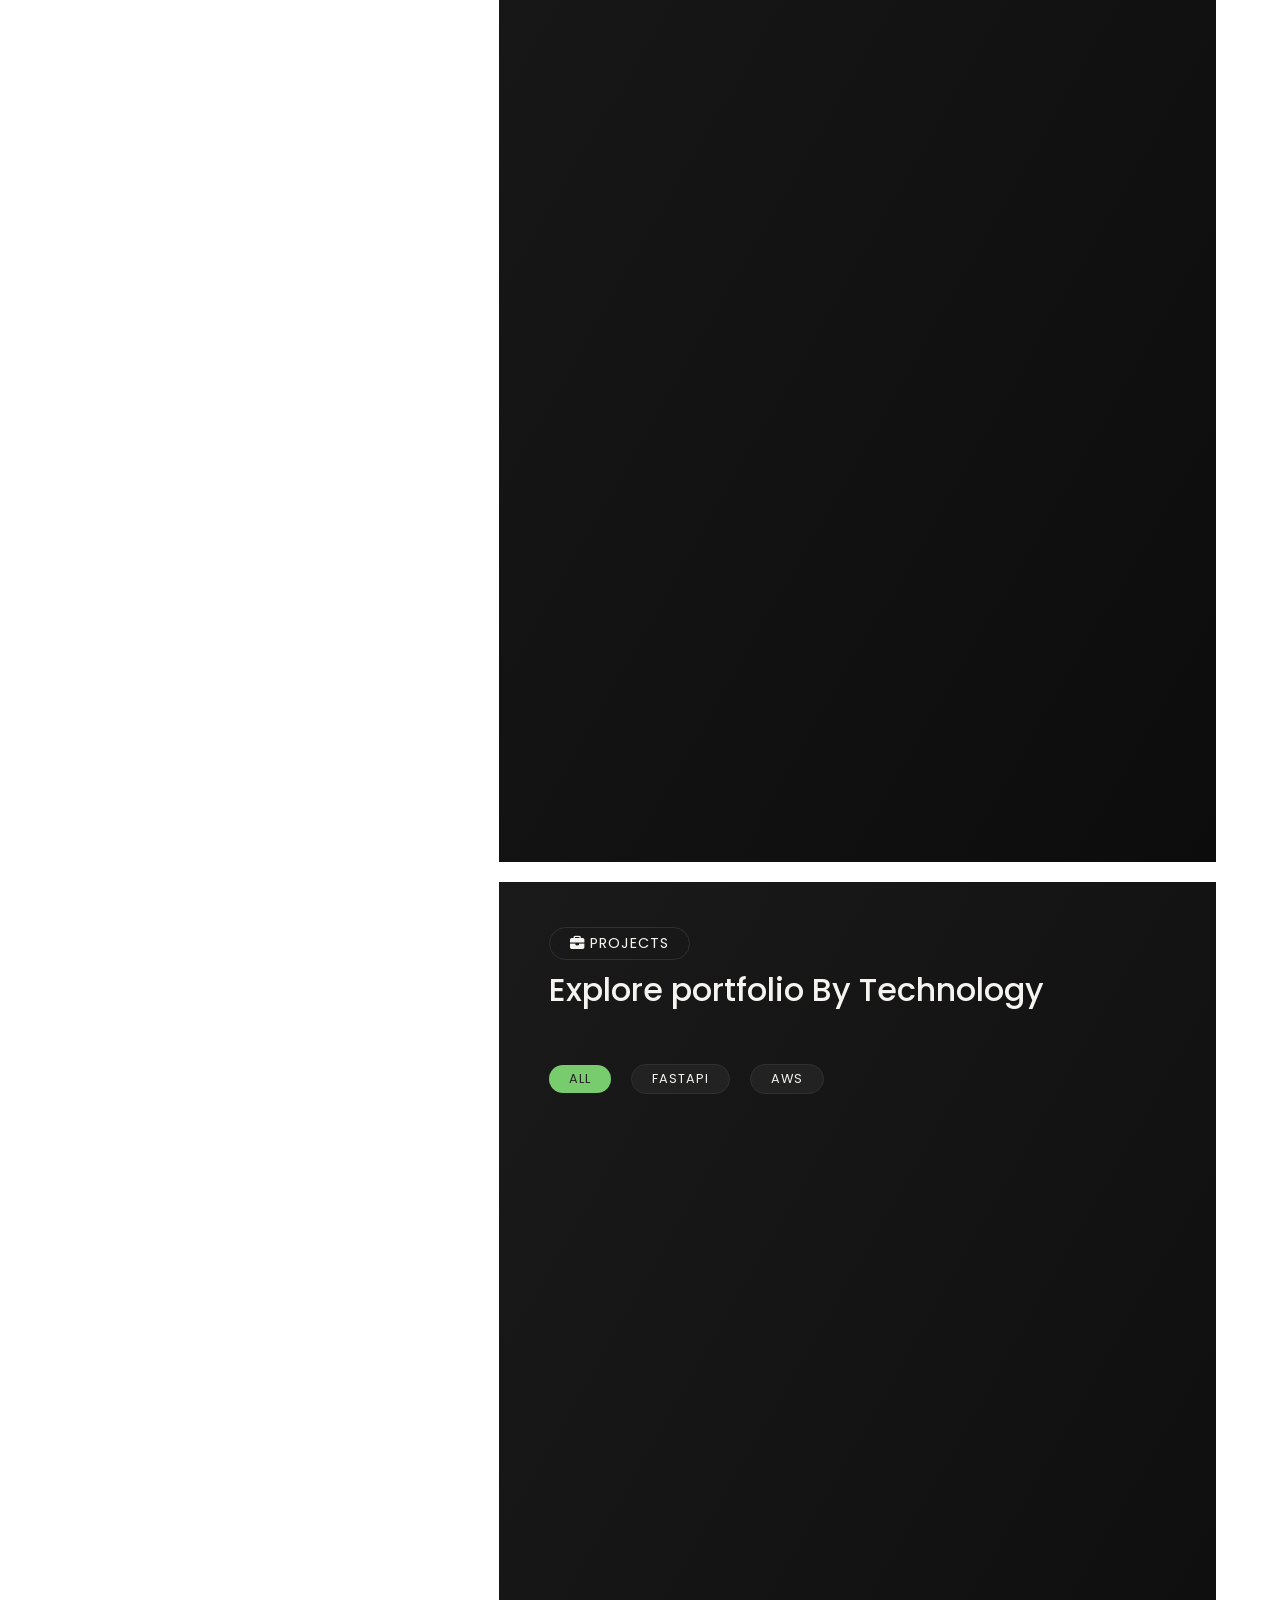
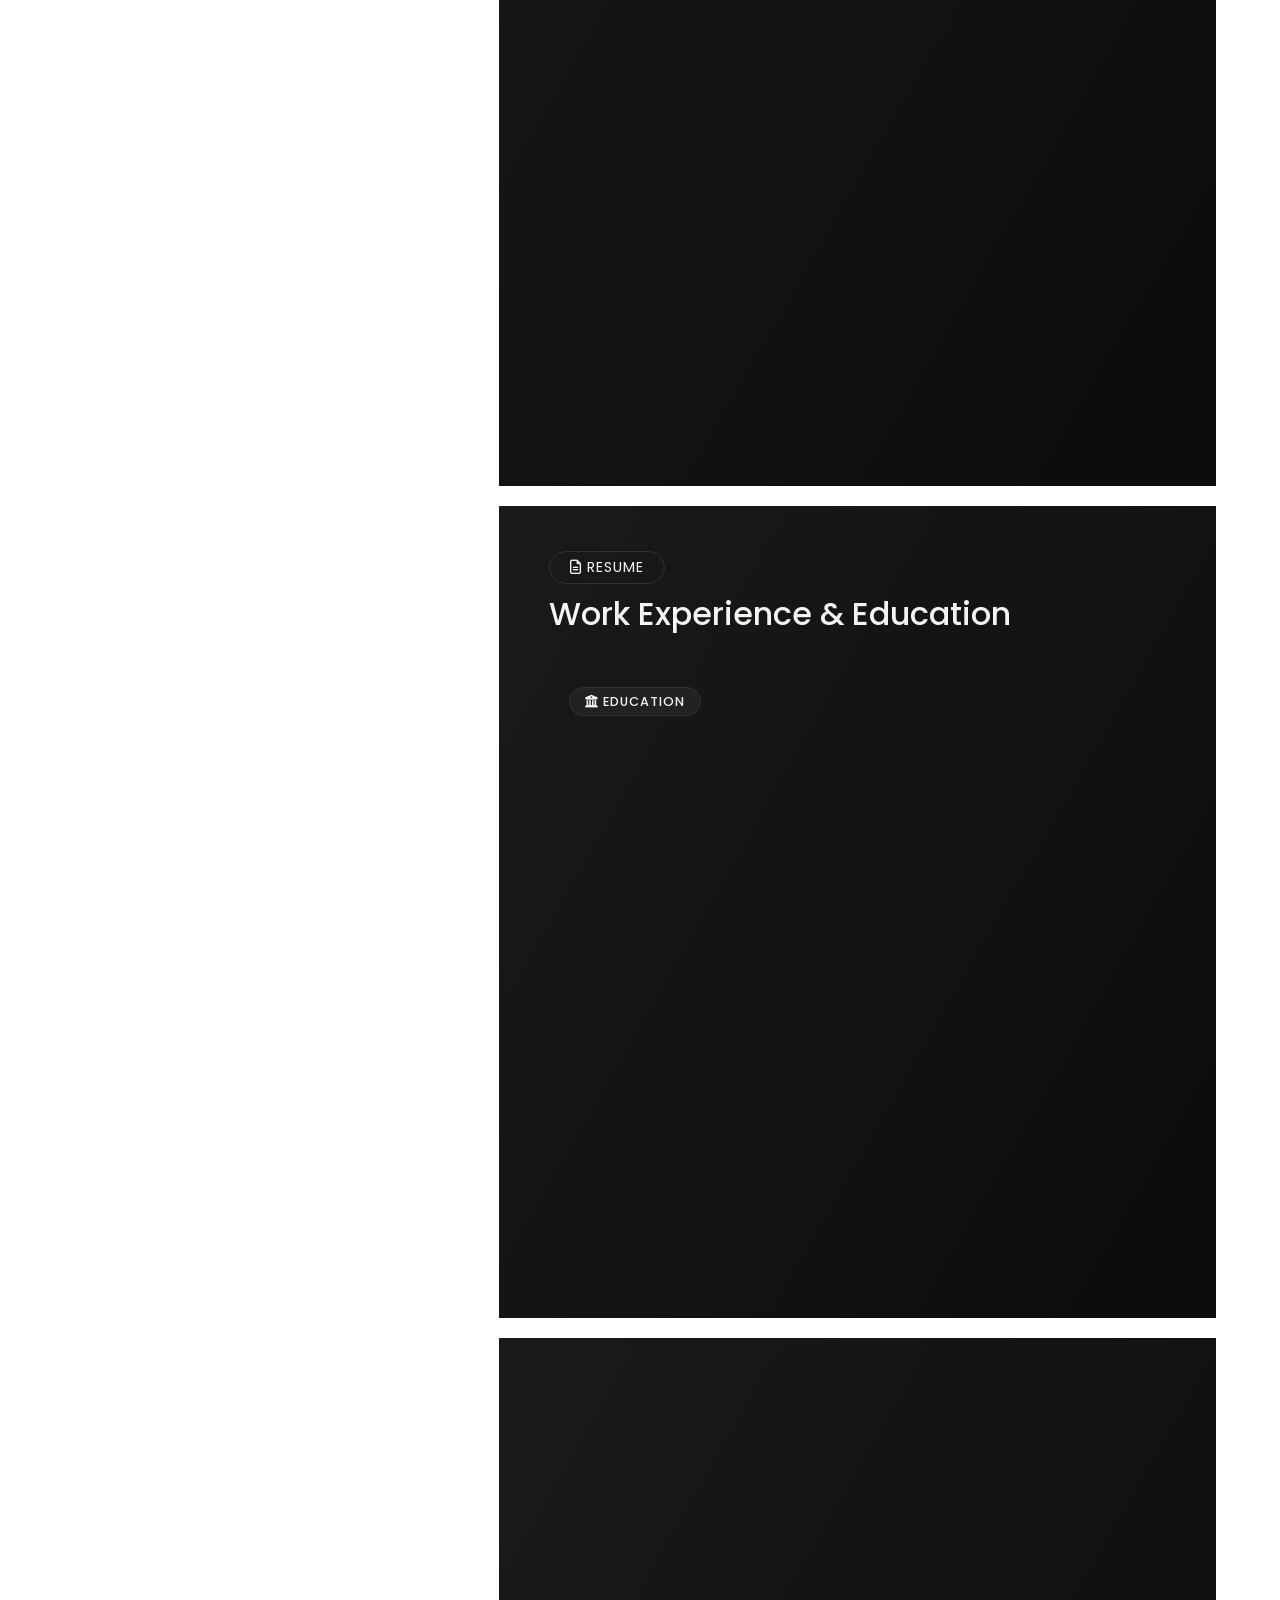
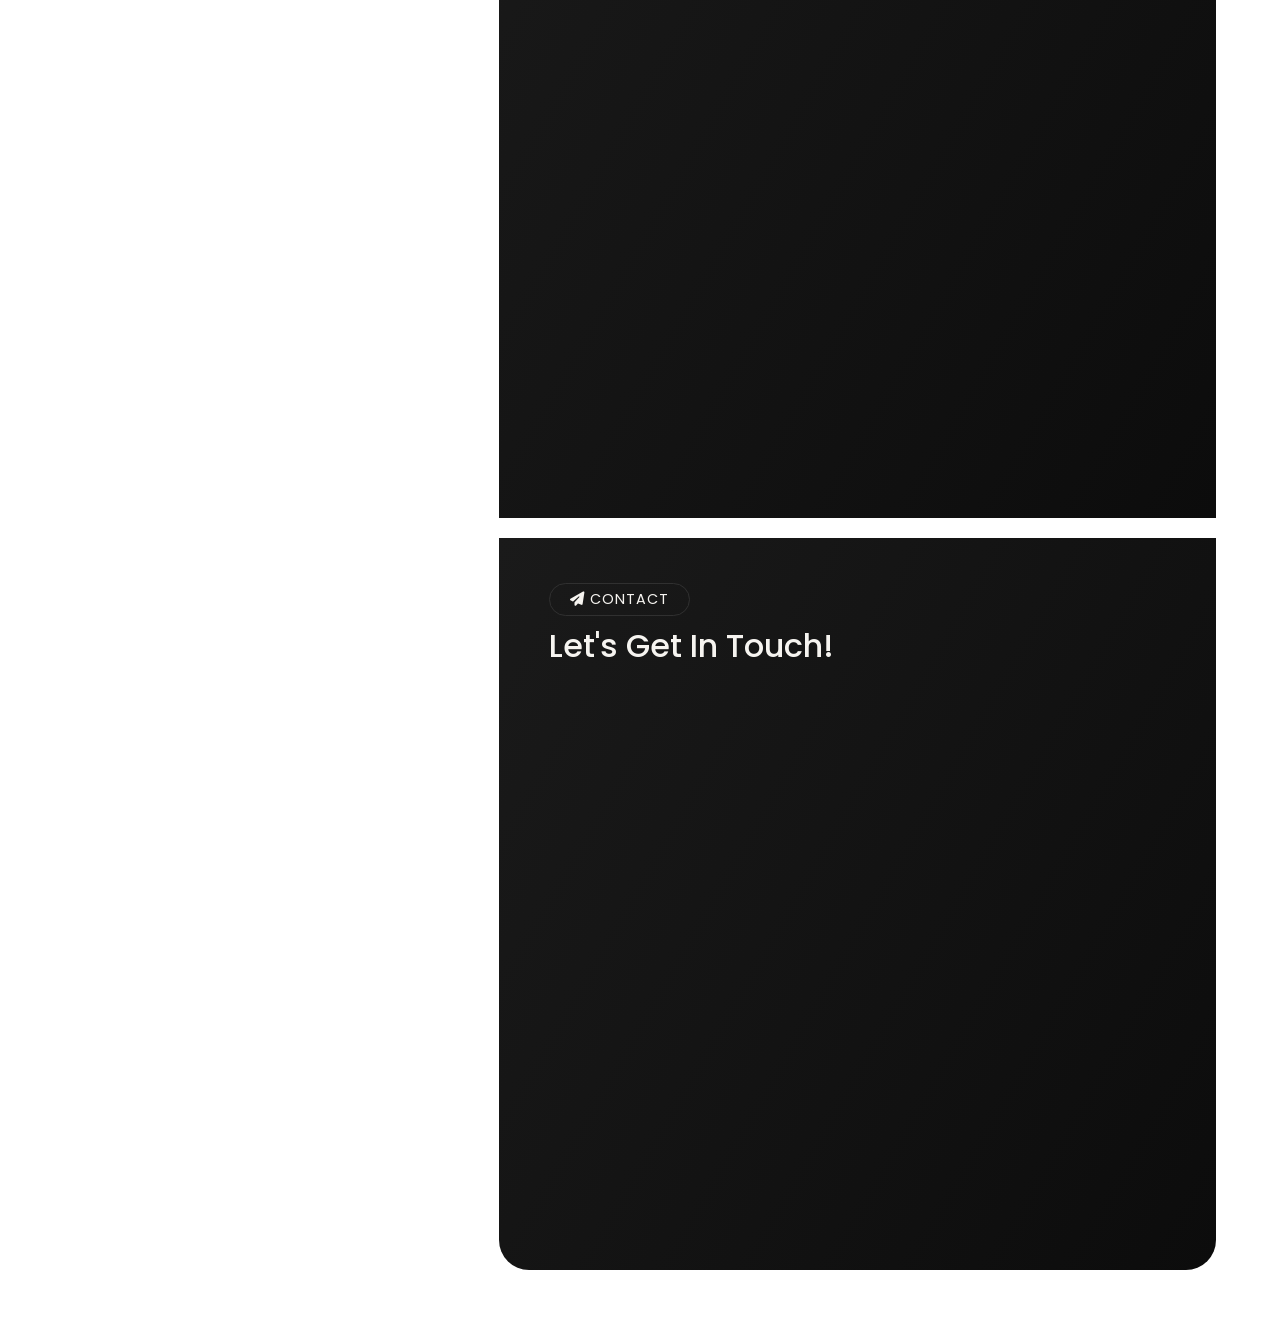
<file: Index 1.html>
<!DOCTYPE html>
<html lang="en">

<head>
    <meta charset="UTF-8">
    <meta name="viewport" content="width=device-width, initial-scale=1.0">
    <!--==title=============================-->
    <title>My Portfolio Website Using HTML CSS and JavaScript</title>
    <!--==CSS===============================-->
    <link rel="stylesheet" href="css/style.css" />
    <!--==fav-icon==========================-->
    <link rel="shortcut icon" href="images/fav-icon.png" />
    <!--==import-poppins-font===============-->
    <link rel="preconnect" href="https://fonts.googleapis.com">
    <link rel="preconnect" href="https://fonts.gstatic.com" crossorigin>
    <link
        href="https://fonts.googleapis.com/css2?family=Poppins:ital,wght@0,100;0,200;0,300;0,400;0,500;0,600;0,700;0,800;0,900;1,100;1,200;1,300;1,400;1,500;1,600;1,700;1,800;1,900&display=swap"
        rel="stylesheet">
    <!--==font-awesome-for-icons============-->
    <link rel="stylesheet" href="https://cdnjs.cloudflare.com/ajax/libs/font-awesome/6.7.2/css/all.min.css"
        integrity="sha512-Evv84Mr4kqVGRNSgIGL/F/aIDqQb7xQ2vcrdIwxfjThSH8CSR7PBEakCr51Ck+w+/U6swU2Im1vVX0SVk9ABhg=="
        crossorigin="anonymous" referrerpolicy="no-referrer" />
    <!--==swiper-slider=====================-->
    <link rel="stylesheet" href="https://cdn.jsdelivr.net/npm/swiper@11/swiper-bundle.min.css" />
    <!--==aos-for animation=================-->
    <link href="https://unpkg.com/aos@2.3.1/dist/aos.css" rel="stylesheet">

</head>

<body>

    <div class="main-container">
        <!--==Menu and Profile=============================-->
        <div class="menu-profile">
            <!--**header**********-->
            <header>
                <nav>
                    <!--dark-light-btn-->
                    <button class="dark-light-btn bg-gredient">
                        <i class="fa-regular fa-sun"></i>
                    </button>
                    <!--menu-->
                    <ul>
                        <!--about-->
                        <li><a href="#about-us" data-label="About" class="active">
                                <i class="fa-solid fa-address-book"></i>
                            </a></li>
                        <!--skill-->
                        <li><a href="#skills" data-label="Skills">
                                <i class="fa-solid fa-layer-group"></i>
                            </a></li>
                        <!--services-->
                        <li><a href="#services" data-label="Services">
                                <i class="fa-solid fa-screwdriver-wrench"></i>
                            </a></li>
                        <!--pricing-->
                        <li><a href="#pricing" data-label="Pricing">
                                <i class="fa-solid fa-dollar-sign"></i>
                            </a></li>
                        <!--project-->
                        <li><a href="#projects" data-label="Projects">
                                <i class="fa-solid fa-briefcase"></i>
                            </a></li>
                        <!--Education and work (Resume)-->
                        <li><a href="#edu-work" data-label="Resume">
                                <i class="fa-solid fa-file-lines"></i>
                            </a></li>
                        <!--clients-->
                        <li><a href="#testimonials" data-label="Testimonials">
                                <i class="fa-regular fa-comment-dots"></i>
                            </a></li>
                        <!--contact-->
                        <li><a href="#contact" data-label="Contact">
                                <i class="fa-solid fa-paper-plane"></i>
                            </a></li>
                    </ul>
                </nav>
            </header>
            <!--**profile*********-->
            <div class="profile-container">
                <div class="user-profile bg-gredient">
                    <!--profile-box-->
                    <div class="user-profile-container">
                        <!--img-->
                        <div class="user-profile-img">
                            <img src="images/profile.jpeg" alt="Nahom Worku" />
                        </div>
                        <!--text-->
                        <div class="user-profile-text">
                            <span> FullStack Data Engineer </span>
                            <h1>Nahom Worku</h1>
                            <!--social-->
                            <div class="profile-social-container">
                                <a href="https://github.com/philmons116" target="_blank"><i class="fa-brands fa-github"></i></a>
                                        
                                <a href="https://wa.me/393509hadtobe businesswhatsapp-number" target="_blank"><i class="fa-brands fa-whatsapp"></i></a>
                                <a href="https://www.linkedin.com/in/nahom-melkamu-worku-27b184299/" target="_blank"><i class="fa-brands fa-linkedin-in"></i></a>
                            
                                <a href="https://www.upwork.com/freelancers/~01e669294483015d69" target="_blank"><i class="fa-brands fa-upwork"></i></a>
                            </div>
                        </div>
                    </div>
                    <!--btns-->
                    <div class="user-profile-btns">
                        <a href="cv/Resume.pdf" download target="_blank">Download CV</a>
                        <a href="#contact">Contact Me</a>
                    </div>
                </div>
            </div>
        </div>
        <!--==all-content==================================-->
        <div class="all-content">

            <!--==About-us============================-->
            <section id="about-us" class="section-container">
                <h3>Hello, I'm <span id="role">Backend Developer</span></h3>
                <h1>Building AI-Driven Systems... a <span>Data Engineer</span> with expertise in Automation and Cloud Solutions.</h1>
                <p>Experienced in designing intelligent backend architectures, AI automation, and cloud-based solutions. Strong background in data science, API development, and scalable infrastructure, combining advanced analytics with automation to drive business impact.</p>
                <!--projects-completed-numbers-->
                <div class="project-container-about">
                    <!--box-->
                    <div class="project-container-box">
                        <span>19+</span>
                        <strong>Completed Projects</strong>
                    </div>
                    <!--box-->
                    <div class="project-container-box">
                        <span>3+</span>
                        <strong>Years of Experience</strong>
                    </div>
                    <!--box-->
                    <div class="project-container-box">
                        <span>2+</span>
                        <strong>Awards Winning</strong>
                    </div>
                </div>
            </section>

            <!--==skills==============================-->
            <section id="skills" class="section-container">
                <!--heading-->
                <div class="section-heading">
                    <span><i class="fa-solid fa-layer-group"></i> Technical Skills</span>
                    <h3>Technologies</h3>
                </div>

                <!--container-->
                <div class="skill-box-container">
                    <!--python-->
                    <div class="skill-box bg-gredient"  data-aos="fade-up">
                        <!--heading-->
                        <div class="skill-box-content">
                            <i class="fa-brands fa-python"></i>
                            <span>Python</span>
                        </div>
                        <!--bar-->
                        <div class="skill-box-bar">
                            <span style="width: 80%;"></span>
                        </div>
                        <!--percentage-->
                        <span class="skill-box-percentage">80%</span>
                    </div>
                    <!--FastAPI-->
                    <div class="skill-box bg-gredient"  data-aos="fade-up">
                        <!--heading-->
                        <div class="skill-box-content">
                            <i class="fa-solid fa-bolt"></i>
                            <span>FastAPI</span>
                        </div>
                        <!--bar-->
                        <div class="skill-box-bar">
                            <span style="width: 90%;"></span>
                        </div>
                        <!--percentage-->
                        <span class="skill-box-percentage">90%</span>
                    </div>
                    <!-- Aws -->
<div class="skill-box bg-gredient" data-aos="fade-up">
    <!--heading-->
    <div class="skill-box-content">
        <i class="fa-brands fa-aws fa-xs"></i>
        <span> Aws</span>
    </div>
    <!--bar-->
    <div class="skill-box-bar">
        <span style="width: 90%;">80%</span>
    </div>
    <!--percentage-->
    <span class="skill-box-percentage">90%</span>
</div>
                    <!--html css-->
                    <div class="skill-box bg-gredient"  data-aos="fade-up">
                        <!--heading-->
                        <div class="skill-box-content">
                            <i class="fa-solid fa-server"></i>
                            <span> BigQuery </span>
                        </div>
                        <!--bar-->
                        <div class="skill-box-bar">
                            <span style="width: 80%;"></span>
                        </div>
                        <!--percentage-->
                        <span class="skill-box-percentage">80%</span>
                    </div>
                    <!--MySql-->
                    <div class="skill-box bg-gredient"  data-aos="fade-up">
                        <!--heading-->
                        <div class="skill-box-content">
                            <i class="fa-solid fa-database"></i>
                            <span>MySQL</span>
                        </div>
                        <!--bar-->
                        <div class="skill-box-bar">
                            <span style="width: 95%;"></span>
                        </div>
                        <!--percentage-->
                        <span class="skill-box-percentage">95%</span>
                    </div>
                    <!--MongoDB-->
                    <div class="skill-box bg-gredient"  data-aos="fade-up">
                        <!--heading-->
                        <div class="skill-box-content">
                            <i class="fa-solid fa-leaf"></i>
                            <span>MongoDB</span>
                        </div>
                        <!--bar-->
                        <div class="skill-box-bar">
                            <span style="width: 90%;"></span>
                        </div>
                        <!--percentage-->
                        <span class="skill-box-percentage">90%</span>
                    </div>
                </div>

                <!--message-->
                <p class="service-message">Contact Us For Need Any Help And Services <a href="#contact">Let's get Started</a>
                </p>
            </section>

            <!--==service=============================-->
            <section id="services" class="section-container">
                <!--heading-->
                <div class="section-heading">
                    <span><i class="fa-solid fa-screwdriver-wrench"></i> Our Services</span>
                    <h3>What Services I Provide ?</h3>
                </div>

                <!--container-->
                <div class="service-container">
                    <!--box-->
                    <div class="service-box bg-gredient"  data-aos="fade-up">
                        <!--heading-->
                        <div class="service-box-heading">
                            <!--icon-->
                            <div class="service-box-icon">
                                <img src="images/graphic.png" alt="graphic" />
                            </div>
                            <!--text-->
                            <div class="service-box-heading-text">
                                <span>2 Developers</span>
                                <strong>Graphic Desginer</strong>
                            </div>
                        </div>
                        <!--details-->
                        <p class="service-box-details">Data models in SAP PowerDesigner ETL process design &
                            implementation: Apache Airflow / AWS / Python.</p>
                        <!--link-->
                        <a href="#">Get Started</a>
                    </div>
                    <!--box-->
                    <div class="service-box bg-gredient"  data-aos="fade-up">
                        <!--heading-->
                        <div class="service-box-heading">
                            <!--icon-->
                            <div class="service-box-icon">
                                <img src="images/web.png" alt="graphic" />
                            </div>
                            <!--text-->
                            <div class="service-box-heading-text">
                                <span>4 Developers</span>
                                <strong>Data Engineering</strong>
                            </div>
                        </div>
                        <!--details-->
                        <p class="service-box-details">Building efficient data pipelines using Apache Kafka, AWS Glue, and other tools to process large volumes of data. I create systems for seamless data storage, transformation, and access, supporting business intelligence and machine learning initiatives.

.</p>
                        <!--link-->
                        <a href="#">Get Started</a>
                    </div>
                    <!--box-->
                    <div class="service-box bg-gredient"  data-aos="fade-up">
                        <!--heading-->
                        <div class="service-box-heading">
                            <!--icon-->
                            <div class="service-box-icon">
                                <img src="images/tech.png" alt="tech" />
                            </div>
                            <!--text-->
                            <div class="service-box-heading-text">
                                <span>2 Developers</span>
                                <strong>Technical Preparation</strong>
                            </div>
                        </div>
                        <!--details-->
                        <p class="service-box-details">Detailed data workflow description, solution design and
                            architecture, technical requirements specification.</p>
                        <!--link-->
                        <a href="#">Get Started</a>
                    </div>
                    <!--box-->
                    <div class="service-box bg-gredient"  data-aos="fade-up">
                        <!--heading-->
                        <div class="service-box-heading">
                            <!--icon-->
                            <div class="service-box-icon">
                                <img src="images/devops.png" alt="graphic" />
                            </div>
                            <!--text-->
                            <div class="service-box-heading-text">
                                <span>2 Developers</span>
                                <strong>DevOps</strong>
                            </div>
                        </div>
                        <!--details-->
                        <p class="service-box-details">Data models in SAP PowerDesigner ETL process design &
                            implementation: Apache Airflow / AWS / Python.</p>
                        <!--link-->
                        <a href="#">Get Started</a>
                    </div>
                </div>

                <!--message-->
                <p class="service-message">Contact Us For Need Any Help And Services <a href="#contact">Let's get Started</a>
                </p>
            </section>

            <!--==pricing=============================-->
            <section id="pricing" class="section-container">

                <!--heading-->
                <div class="section-heading">
                    <span><i class="fa-solid fa-dollar-sign"></i> Pricing</span>
                    <h3>Amazing Pricing For Your Projects</h3>
                </div>

                <!--==plan-container======================-->
                <div class="plan-container">
                    <!--box-->
                    <div class="plan-box bg-gredient"  data-aos="fade-up">
                        <span class="plan-name">Basic</span>
                        <span class="price">$400</span>
                        <a href="#contact">Order Now</a>
                        <ul class="pricing-box-feature">
                            <li>
                                <i class="fa-solid fa-check"></i>
                                <span>Create data models is SAP PowerDesigner</span>
                            </li>

                            <li>
                                <i class="fa-solid fa-check"></i>
                                <span>Preparation and participation in POCs and demos</span>
                            </li>

                            <li>
                                <i class="fa-solid fa-check"></i>
                                <span>Development and implementation of ETL pipelines</span>
                            </li>
                        </ul>
                    </div>

                    <div class="plan-box bg-gredient"  data-aos="fade-up">
                        <span class="plan-name">Pro</span>
                        <span class="price">$800</span>
                        <a href="#contact">Order Now</a>
                        <ul class="pricing-box-feature">
                            <li>
                                <i class="fa-solid fa-check"></i>
                                <span>Create data models is SAP PowerDesigner</span>
                            </li>

                            <li>
                                <i class="fa-solid fa-check"></i>
                                <span>Preparation and participation in POCs and demos</span>
                            </li>

                            <li>
                                <i class="fa-solid fa-check"></i>
                                <span>Development and implementation of ETL pipelines</span>
                            </li>

                            <li>
                                <i class="fa-solid fa-check"></i>
                                <span>Preparation and participation in POCs and demos</span>
                            </li>

                            <li>
                                <i class="fa-solid fa-check"></i>
                                <span>Development and implementation of ETL pipelines</span>
                            </li>
                        </ul>
                    </div>

                    <div class="plan-box bg-gredient"  data-aos="fade-up">
                        <span class="plan-name">Premium</span>
                        <span class="price">$1400</span>
                        <a href="#contact">Order Now</a>
                        <ul class="pricing-box-feature">
                            <li>
                                <i class="fa-solid fa-check"></i>
                                <span>Create data models is SAP PowerDesigner</span>
                            </li>

                            <li>
                                <i class="fa-solid fa-check"></i>
                                <span>Preparation and participation in POCs and demos</span>
                            </li>

                            <li>
                                <i class="fa-solid fa-check"></i>
                                <span>Development and implementation of ETL pipelines</span>
                            </li>

                            <li>
                                <i class="fa-solid fa-check"></i>
                                <span>Create data models is SAP PowerDesigner</span>
                            </li>

                            <li>
                                <i class="fa-solid fa-check"></i>
                                <span>Preparation and participation in POCs and demos</span>
                            </li>

                            <li>
                                <i class="fa-solid fa-check"></i>
                                <span>Development and implementation of ETL pipelines</span>
                            </li>
                        </ul>
                    </div>

                    <div class="plan-box bg-gredient"  data-aos="fade-up">
                        <span class="plan-name">Ultimate</span>
                        <span class="price">$3000</span>
                        <a href="#contact">Order Now</a>
                        <ul class="pricing-box-feature">
                            <li>
                                <i class="fa-solid fa-check"></i>
                                <span>Create data models is SAP PowerDesigner</span>
                            </li>

                            <li>
                                <i class="fa-solid fa-check"></i>
                                <span>Preparation and participation in POCs and demos</span>
                            </li>

                            <li>
                                <i class="fa-solid fa-check"></i>
                                <span>Development and implementation of ETL pipelines</span>
                            </li>
                            <li>
                                <i class="fa-solid fa-check"></i>
                                <span>Create data models is SAP PowerDesigner</span>
                            </li>

                            <li>
                                <i class="fa-solid fa-check"></i>
                                <span>Preparation and participation in POCs and demos</span>
                            </li>

                            <li>
                                <i class="fa-solid fa-check"></i>
                                <span>Development and implementation of ETL pipelines</span>
                            </li>
                            <li>
                                <i class="fa-solid fa-check"></i>
                                <span>Create data models is SAP PowerDesigner</span>
                            </li>
                        </ul>
                    </div>
                </div>

            </section>

            <!--==projects============================-->
            <section id="projects" class="section-container">

                <!--heading-->
                <div class="section-heading">
                    <span><i class="fa-solid fa-briefcase"></i> Projects</span>
                    <h3>Explore portfolio By Technology</h3>
                </div>

                <!--filter-->
                <ul class="project-list">
                    <li class="active" data-filter="all">All</li>
                    <li data-filter="FastAPI">FastAPI</li>
                    <li data-filter="AWS">AWS</li>
                </ul>

                <!--container-->
                <div class="project-container">
                    <!--project-box-->
                    <a href="#" class="project-box" data-category="FastAPI"  data-aos="fade-up">
                        <!--img-->
                        <div class="project-box-img">
                            <img src="images/p2.jpg" alt="project" />
                        </div>
                        <!--text-->
                        <div class="project-box-text-container">
                            <!--detail-->
                            <div class="project-box-text">
                                <strong>Building efficient data pipelines</strong>
                                <span>Using Apache Kafka</span>
                            </div>
                            <!--link-icon-->
                            <div class="project-box-btn">
                                <i class="fa-solid fa-arrow-up-right-from-square"></i>
                            </div>
                        </div>
                    </a>
                    <!--project-box-->
                    <a href="#" class="project-box" data-category="AWS"  data-aos="fade-up">
                        <!--img-->
                        <div class="project-box-img">
                            <img src="images/p3.jpg" alt="project" />
                        </div>
                        <!--text-->
                        <div class="project-box-text-container">
                            <!--detail-->
                            <div class="project-box-text">
                                <strong>AWS</strong>
                                <span>From cloud architecture design to serverless computing </span>
                            </div>
                            <!--link-icon-->
                            <div class="project-box-btn">
                                <i class="fa-solid fa-arrow-up-right-from-square"></i>
                            </div>
                        </div>
                    </a>
                    <!--project-box-->
                    <a href="#" class="project-box" data-category="FastAPI"  data-aos="fade-up">
                        <!--img-->
                        <div class="project-box-img">
                            <img src="images/p1.jpg" alt="project" />
                        </div>
                        <!--text-->
                        <div class="project-box-text-container">
                            <!--detail-->
                            <div class="project-box-text">
                                <strong>Dashboard of the Website</strong>
                                <span>FastAPI</span>
                            </div>
                            <!--link-icon-->
                            <div class="project-box-btn">
                                <i class="fa-solid fa-arrow-up-right-from-square"></i>
                            </div>
                        </div>
                    </a>
                </div>

            </section>

            <!--==work and education==================-->
            <section id="edu-work" class="section-container">

                <!--heading-->
                <div class="section-heading">
                    <span><i class="fa-regular fa-file-lines"></i> Resume</span>
                    <h3>Work Experience & Education</h3>
                </div>


                <!--==container=======================-->
                <div class="edu-work-container">
                    <!--==Education=================-->
                    <div class="edu-container">
                        <span class="edu-work-label">
                            <i class="fa-solid fa-building-columns"></i>
                            Education
                        </span>

                        <!--box-container-->
                        <div class="edu-work-box-container" data-aos="fade-up">
                            <!--box-->
                            <div class="edu-work-box">
                                <span class="edu-work-year">2018 - 2022</span>
                                <strong>BS in Software Engineering</strong>
                                <span class="edu-work-location">Carson, USA</span>
                                <p>Lorem ipsum dolor sit amet consectetur adipisicing elit. Enim repellendus natus
                                    repellat</p>
                            </div>
                            <!--box-->
                            <div class="edu-work-box">
                                <span class="edu-work-year">2016 - 2018</span>
                                <strong>High School </strong>
                                <span class="edu-work-location">Los Angeles, USA</span>
                                <p>Crafting captivating digital experiences that put users at the heart of the design.
                                </p>
                            </div>
                            <!--box-->
                            <div class="edu-work-box">
                                <span class="edu-work-year">2018 - 2022</span>
                                <strong>BS in Software Engineering</strong>
                                <span class="edu-work-location">Carson, USA</span>
                                <p>Lorem ipsum dolor sit amet consectetur adipisicing elit. Enim repellendus natus
                                    repellat</p>
                            </div>
                        </div>
                    </div>
                    <!--==work======================-->
                    <div class="work-container"  data-aos="fade-up">
                        <span class="edu-work-label">
                            <i class="fa-solid fa-briefcase"></i>
                            Work
                        </span>

                        <!--box-container-->
                        <div class="edu-work-box-container">
                            <!--box-->
                            <div class="edu-work-box">
                                <span class="edu-work-year">2022 - Present</span>
                                <strong>Tead Web Developer</strong>
                                <span class="edu-work-location">New York, MicroSoft</span>
                                <p>Continuous enhancement and development of a solution that helps to reveal, manage.
                                </p>
                            </div>
                            <!--box-->
                            <div class="edu-work-box">
                                <span class="edu-work-year">2020 - 2022</span>
                                <strong>Senior Web Developer</strong>
                                <span class="edu-work-location">New York, MicroSoft</span>
                                <p>Continuous enhancement and development of a solution that helps to reveal, manage.
                                </p>
                            </div>
                            <!--box-->
                            <div class="edu-work-box">
                                <span class="edu-work-year">2019 - 2020</span>
                                <strong>Web Developer</strong>
                                <span class="edu-work-location">New York, MicroSoft</span>
                                <p>Continuous enhancement and development of a solution that helps to reveal, manage.
                                </p>
                            </div>
                        </div>
                    </div>
                </div>

            </section>


            <!--==clients=================================-->
            <section id="testimonials" class="section-container">

                <!--heading-->
                <div class="section-heading"  data-aos="fade-up">
                    <span><i class="fa-regular fa-comment-dots"></i> Testimonials</span>
                    <h3>Here's what my clients say</h3>
                </div>

                <!--container-->
                <div class="testimonials-container" data-aos="fade-up">
                    <!-- slider -->
                    <div class="swiper mySwiper">
                        <div class="swiper-wrapper">

                            <!--slide-->
                            <div class="swiper-slide">
                                <!--box-->
                                <div class="testimonials-box bg-gredient">
                                    <!--review-->
                                    <div class="testimonials-reviews">
                                        <i class="fa-solid fa-star"></i>
                                        
                                        <i class="fa-solid fa-star"></i>
                                        <i class="fa-solid fa-star"></i>
                                        <i class="fa-solid fa-star"></i>
                                        <i class="fa-solid fa-star"></i>
                                    </div>
                                    <p>
                                        perspiciatis voluptates. Reiciendis provident nemo veniam aliquam.</p>
                                    <div class="client-profile">
                                        <!--img-->
                                        <div class="client-profile-img">
                                            <img src="images/c1.jpg" alt="client" />
                                        </div>
                                        <!--text-->
                                        <div class="client-profile-text">
                                            <strong>Clayton Ayers</strong>
                                            <span>CEO, Abc.co</span>
                                        </div>
                                    </div>
                                </div>
                            </div><!--slide-end-->

                            <!--slide-->
                            <div class="swiper-slide">
                                <!--box-->
                                <div class="testimonials-box bg-gredient">
                                    <!--review-->
                                    <div class="testimonials-reviews">
                                        <i class="fa-solid fa-star"></i>
                                        <i class="fa-solid fa-star"></i>
                                        <i class="fa-solid fa-star"></i>
                                        <i class="fa-solid fa-star"></i>
                                        <i class="fa-solid fa-star-half-alt"></i>
                                    </div>
                                    <p>nemo veniam aliquam.</p>
                                    <div class="client-profile">
                                        <!--img-->
                                        <div class="client-profile-img">
                                            <img src="images/c1.jpg" alt="client" />
                                        </div>
                                        <!--text-->
                                        <div class="client-profile-text">
                                            <strong>Clayton Ayers</strong>
                                            <span>CEO, Abc.co</span>
                                        </div>
                                    </div>
                                </div>
                            </div><!--slide-end-->

                            <!--slide-->
                            <div class="swiper-slide">
                                <!--box-->
                                <div class="testimonials-box bg-gredient">
                                    <!--review-->
                                    <div class="testimonials-reviews">
                                        <i class="fa-solid fa-star"></i>
                                        <i class="fa-solid fa-star"></i>
                                        <i class="fa-solid fa-star"></i>
                                        <i class="fa-solid fa-star"></i>
                                        <i class="fa-solid fa-star"></i>
                                    </div>
                                    <p>veniam aliquam.</p>
                                    <div class="client-profile">
                                        <!--img-->
                                        <div class="client-profile-img">
                                            <img src="images/c1.jpg" alt="client" />
                                        </div>
                                        <!--text-->
                                        <div class="client-profile-text">
                                            <strong>Clayton Ayers</strong>
                                            <span>CEO, Abc.co</span>
                                        </div>
                                    </div>
                                </div>
                            </div><!--slide-end-->

                            <!--slide-->
                            <div class="swiper-slide">
                                <!--box-->
                                <div class="testimonials-box bg-gredient">
                                    <!--review-->
                                    <div class="testimonials-reviews">
                                        <i class="fa-solid fa-star"></i>
                                        <i class="fa-solid fa-star"></i>
                                        <i class="fa-solid fa-star"></i>
                                        <i class="fa-solid fa-star"></i>
                                        <i class="fa-solid fa-star"></i>
                                    </div>
                                    <p>veniam aliquam.</p>
                                    <div class="client-profile">
                                        <!--img-->
                                        <div class="client-profile-img">
                                            <img src="images/c1.jpg" alt="client" />
                                        </div>
                                        <!--text-->
                                        <div class="client-profile-text">
                                            <strong>Clayton Ayers</strong>
                                            <span>CEO, Abc.co</span>
                                        </div>
                                    </div>
                                </div>
                            </div><!--slide-end-->

                            <!--slide-->
                            <div class="swiper-slide">
                                <!--box-->
                                <div class="testimonials-box bg-gredient">
                                    <!--review-->
                                    <div class="testimonials-reviews">
                                        <i class="fa-solid fa-star"></i>
                                        <i class="fa-solid fa-star"></i>
                                        <i class="fa-solid fa-star"></i>
                                        <i class="fa-solid fa-star"></i>
                                        <i class="fa-solid fa-star"></i>
                                    </div>
                                    <p> veniam aliquam.</p>
                                    <div class="client-profile">
                                        <!--img-->
                                        <div class="client-profile-img">
                                            <img src="images/c1.jpg" alt="client" />
                                        </div>
                                        <!--text-->
                                        <div class="client-profile-text">
                                            <strong>Clayton Ayers</strong>
                                            <span>CEO, Abc.co</span>
                                        </div>
                                    </div>
                                </div>
                            </div><!--slide-end-->

                        </div>
                        <div class="swiper-pagination"></div>
                    </div>
                </div>

                <!--message-->
                <p class="testimonials-message"  data-aos="fade-up">More than <span>200+ companies</span> trusted us worldwide</p>

                <!--client-logos-->
                <div class="client-logos"  data-aos="fade-up">
                    <img src="images/b1.png" alt="logo"/>
                    <img src="images/b2.png" alt="logo"/>
                    <img src="images/b3.png" alt="logo"/>
                    <img src="images/b4.png" alt="logo"/>
                    <img src="images/b1.png" alt="logo"/>
                    <img src="images/b2.png" alt="logo"/>
                </div>

            </section>

            <!--==contact=================================-->
            <section id="contact" class="section-container">
                
                <!--heading-->
                <div class="section-heading">
                    <span><i class="fa-solid fa-paper-plane"></i> Contact</span>
                    <h3>Let's Get In Touch!</h3>
                </div>

                <!--container-->
                <div class="contact-box-container">
                    <!--box-->
                    <div class="contact-box bg-gredient"  data-aos="fade-up">
                        <!--icon-->
                        <div class="contact-box-icon">
                            <i class="fa-solid fa-address-book"></i>
                            <strong>Phone</strong>
                        </div>
                        <!--detail-->
                        <span>+39 350 905 ****</span>
                    </div>
                    <!--box-->
                    <div class="contact-box bg-gredient"  data-aos="fade-up">
                        <!--icon-->
                        <div class="contact-box-icon">
                            <i class="fa-solid fa-envelope"></i>
                            <strong>Address</strong>
                        </div>
                        <!--detail-->
                        <span>nahommelkamu21@gmail.com</span>
                    </div>

                     <!--box-->
                     <div class="contact-box bg-gredient contact-box-location"  data-aos="fade-up">
                        <!--icon-->
                        <div class="contact-box-icon">
                            <i class="fa-solid fa-map-location-dot"></i>
                            <strong>Location</strong>
                        </div>
                        <!--detail-->
                        <span>Cassino, Italy</span>
                    </div>
                </div>

                <!--map-->
                <div class="contact-map"  data-aos="fade-up">
                    <iframe src="https://www.google.com/maps/embed?pb=!1m18!1m12!1m3!1d47822.636642129495!2d13.785947219601335!3d41.48444699957917!2m3!1f0!2f0!3f0!3m2!1i1024!2i768!4f13.1!3m3!1m2!1s0x133abc05c564be41%3A0x9eedaa5bd9141c33!2s03043%20Cassino%2C%20Province%20of%20Frosinone!5e0!3m2!1sen!2sit!4v1741031714566!5m2!1sen!2sit" width="600" height="450" style="border:0;" allowfullscreen="" loading="lazy" referrerpolicy="no-referrer-when-downgrade"></iframe>
                </div>

            </section>

        </div>
    </div>


    <!-- Swiper JS -->
    <script src="https://cdn.jsdelivr.net/npm/swiper@11/swiper-bundle.min.js"></script>
    <!--aos for animation-->
    <script src="https://unpkg.com/aos@2.3.1/dist/aos.js"></script>

    <script>
        // word Trasition Effect 
        document.addEventListener("DOMContentLoaded", () => {
            const roles = ["Data Architect", "Cloud Engineer", "Backend Developer"];
            const roleElement = document.getElementById('role');
            let roleIndex = 0;
            let letterIndex = 0;
            let typingInterval;

            function typeRole() {
                roleElement.style.opacity = 0;
                setTimeout(() => {
                    roleElement.textContent = "";
                    letterIndex = 0;

                    typingInterval = setInterval(() => {
                        if (letterIndex < roles[roleIndex].length) {
                            roleElement.textContent += roles[roleIndex].charAt(letterIndex);
                            letterIndex++;
                        }
                        else {
                            clearInterval(typingInterval);
                            setTimeout(() => {
                                roleIndex = (roleIndex + 1) % roles.length;
                                typeRole();
                            }, 1000);
                        }
                    }, 150);

                    roleElement.style.opacity = 1;
                }, 500);
            }
            // start typing tyhe first role
            typeRole();
        });

        // project filter 
        document.addEventListener("DOMContentLoaded", function () {
            const filterButtons = document.querySelectorAll('.project-list li');
            const projects = document.querySelectorAll(".project-box");

            filterButtons.forEach((button) => {
                button.addEventListener("click", () => {
                    filterButtons.forEach((btn) => btn.classList.remove("active"));
                    button.classList.add("active");

                    const filter = button.getAttribute("data-filter");

                    projects.forEach((project) => {
                        if (filter === "all" || project.getAttribute("data-category") === filter) {
                            project.style.display = "block";
                        }
                        else {
                            project.style.display = "none";
                        }
                    });
                });
            });
        });

        //testimonials slider
        var swiper = new Swiper(".mySwiper", {
            slidesPerView: 1,
            spaceBetween: 10,
            pagination: {
                el: ".swiper-pagination",
                clickable: true,
            },
            autoplay: {
                delay: 2500,
                disableOnInteraction: false,
            },
            breakpoints: {
                640: {
                    slidesPerView: 1,
                    spaceBetween: 20,
                },
                768: {
                    slidesPerView: 1.5,
                    spaceBetween: 20,
                },
                1024: {
                    slidesPerView: 1.5,
                    spaceBetween: 20,
                },
            },
        });
        
        // Dark light mode 
        document.addEventListener("DOMContentLoaded", function(){
            const toggleButton = document.querySelector(".dark-light-btn");
            const htmlElement = document.documentElement;

            const currentMode = localStorage.getItem("mode");

            if (currentMode === "light") {
                htmlElement.classList.add("light-mode");
                toggleButton.innerHTML = "<i class='fa-regular fa-moon' ></i>";
            }

            toggleButton.addEventListener("click", ()=>{
                htmlElement.classList.toggle("light-mode");

                //update the button icon
                const isLightMode = htmlElement.classList.contains("light-mode");
                toggleButton.innerHTML = isLightMode ? "<i class='fa-regular fa-moon' ></i>" : "<i class='fa-regular fa-sun'></i>" ;
                
                //save mode in local storage
                localStorage.setItem("mode", isLightMode ? "light" : "dark");
            });




            // nav auto active on thier section 
            const section = document.querySelectorAll("section");
            const navLinks = document.querySelectorAll("ul li a");

            function setActiveLink(){
                let currentSection = "";

                section.forEach((section) =>{
                    const sectionTop = section.offsetTop;
                    const sectionHeight = section.offsetHeight;

                    if (window.scrollY >= sectionTop - sectionHeight / 3) {
                        currentSection = section.getAttribute("id");
                    }
                });

                navLinks.forEach((link)=>{
                    link.classList.remove("active");
                    if (link.getAttribute("href") === `#${currentSection}`) {
                        link.classList.add("active");
                    }
                })
            }

            window.addEventListener("scroll", setActiveLink);
        });

        //aos install
        AOS.init();

    </script>
</body>

</html>
</file>
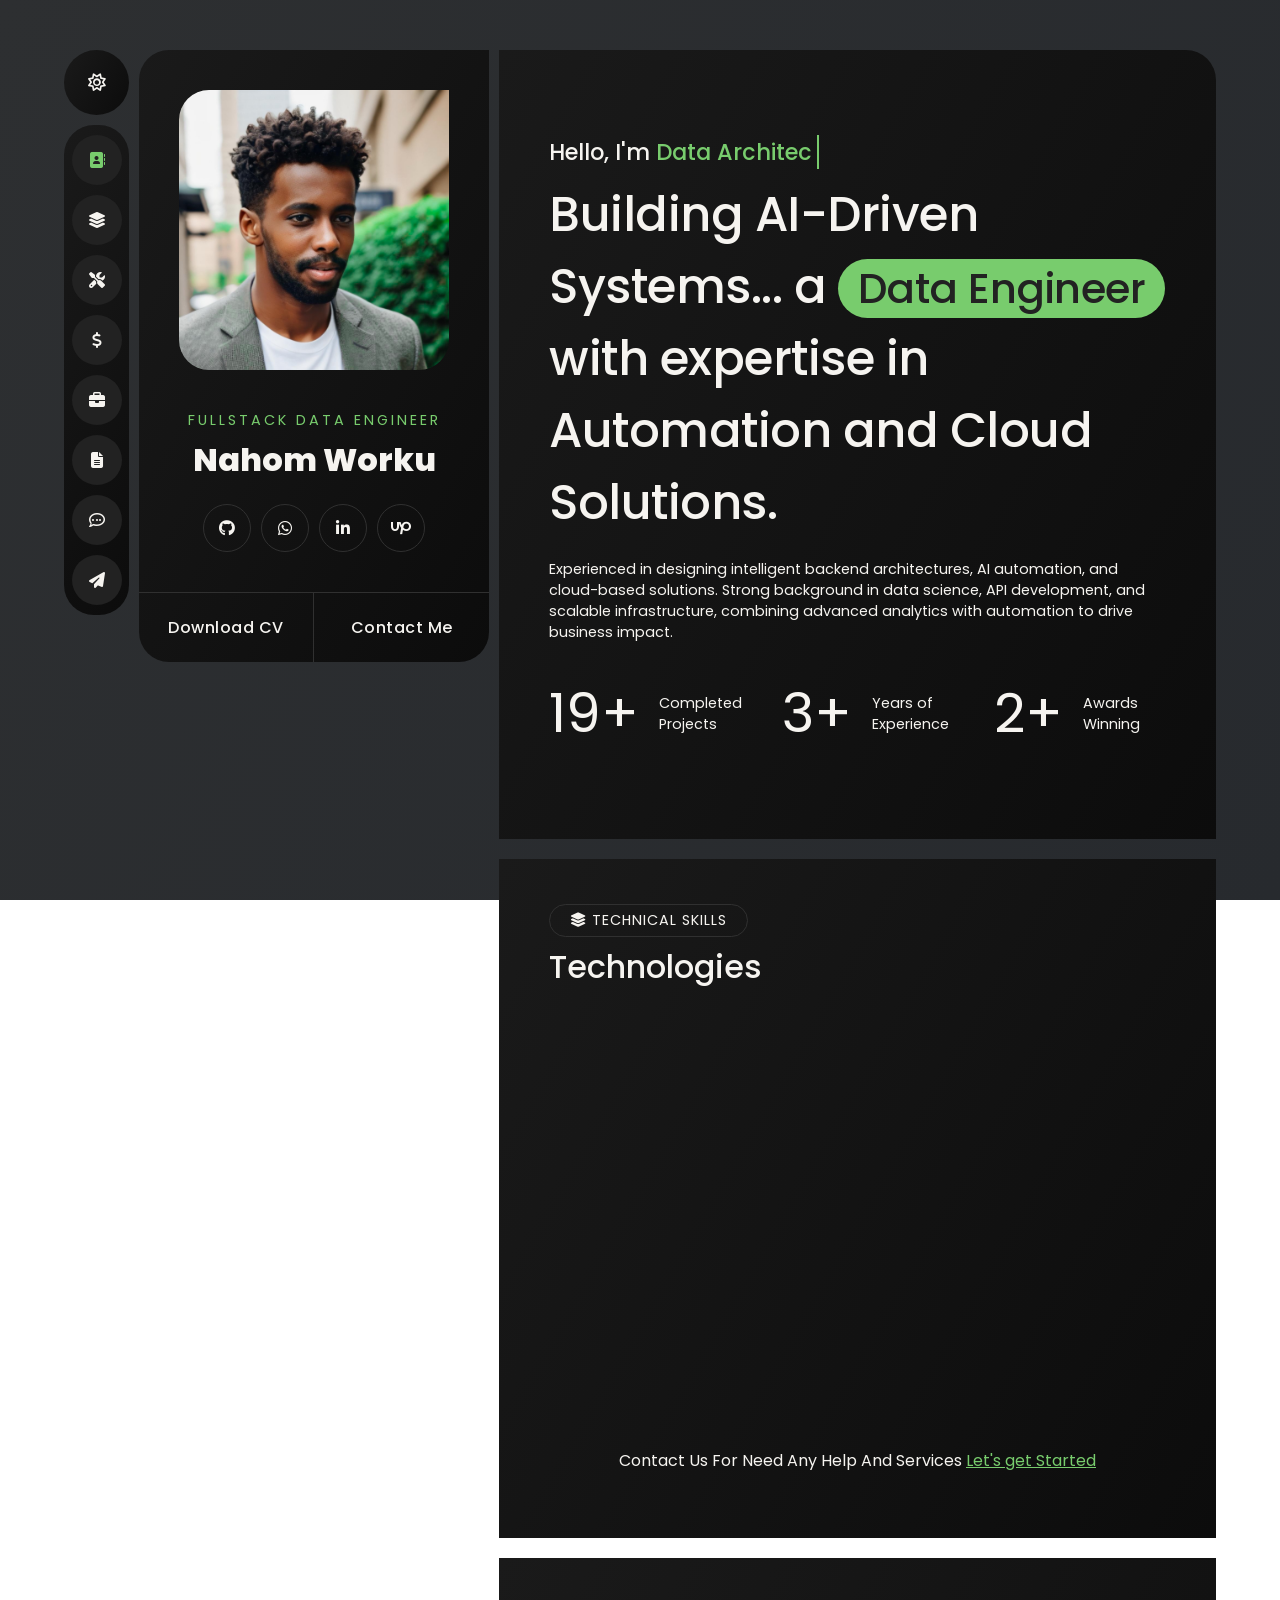
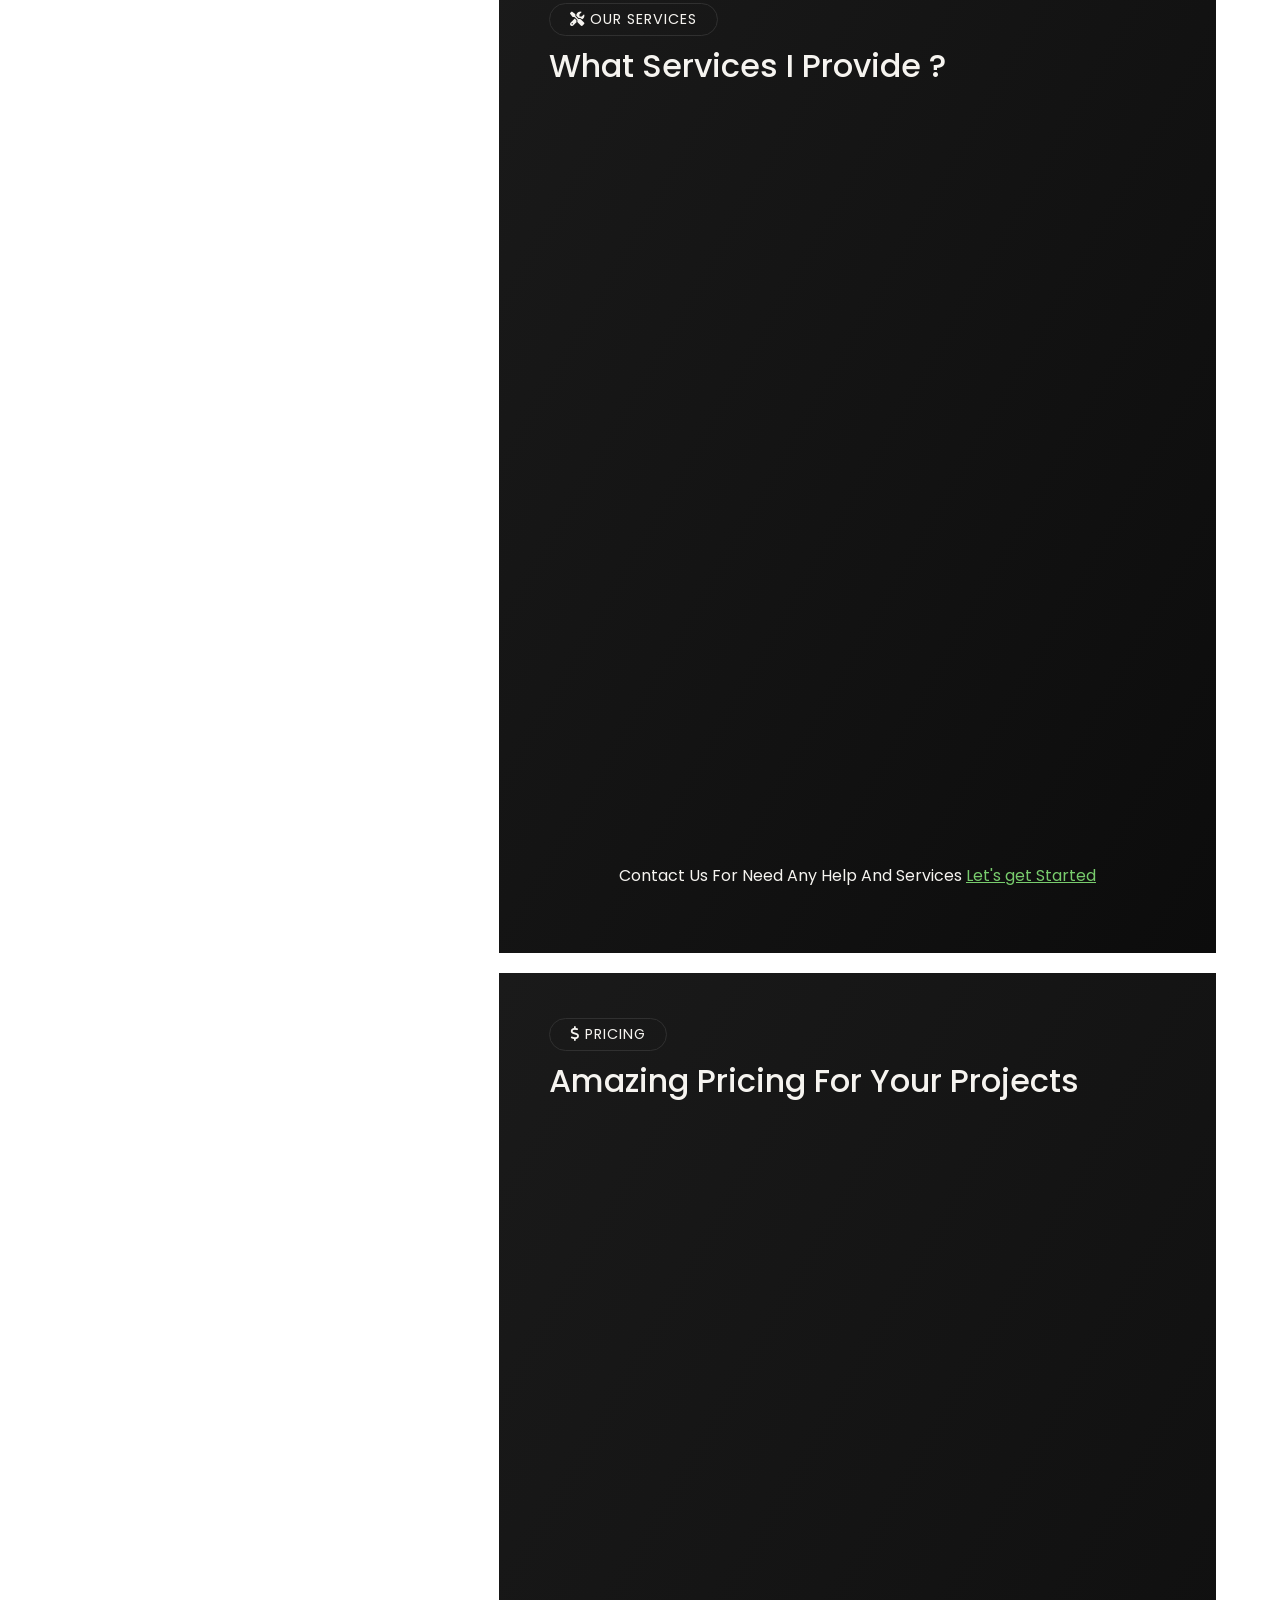
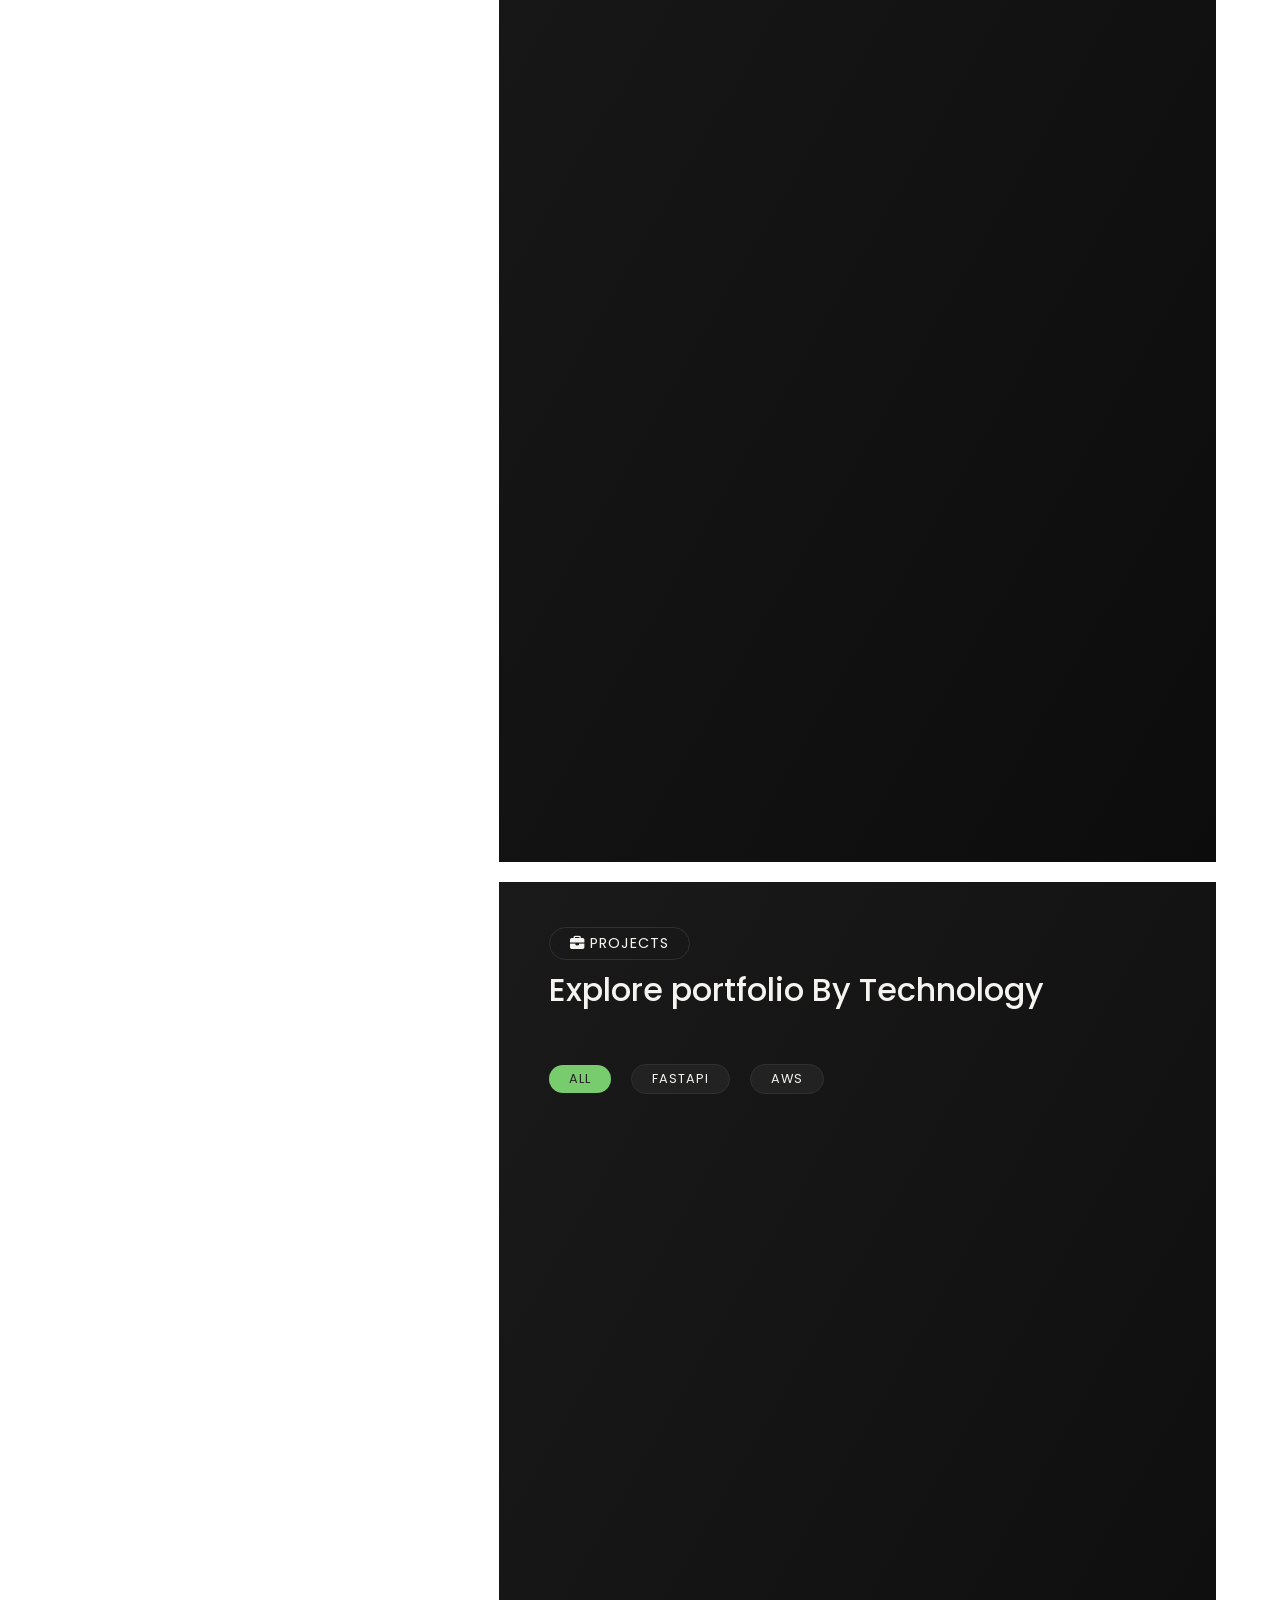
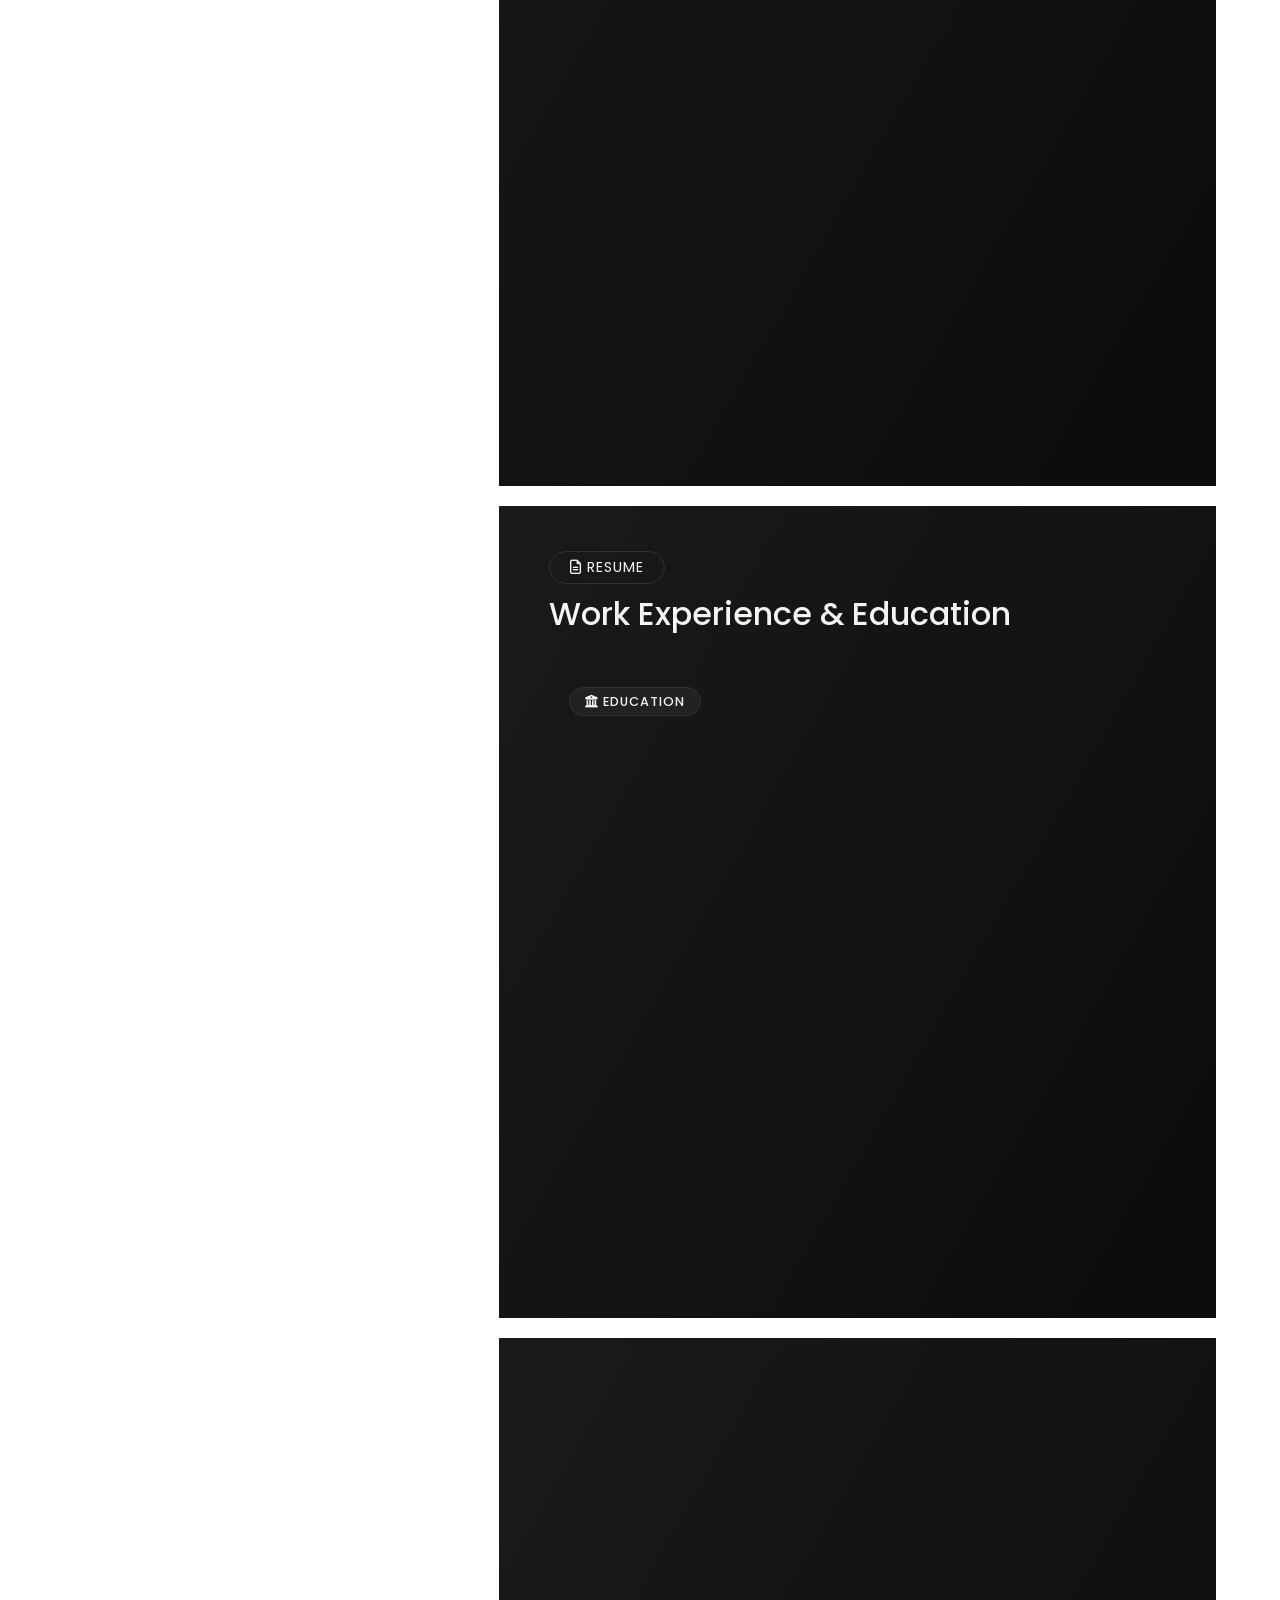
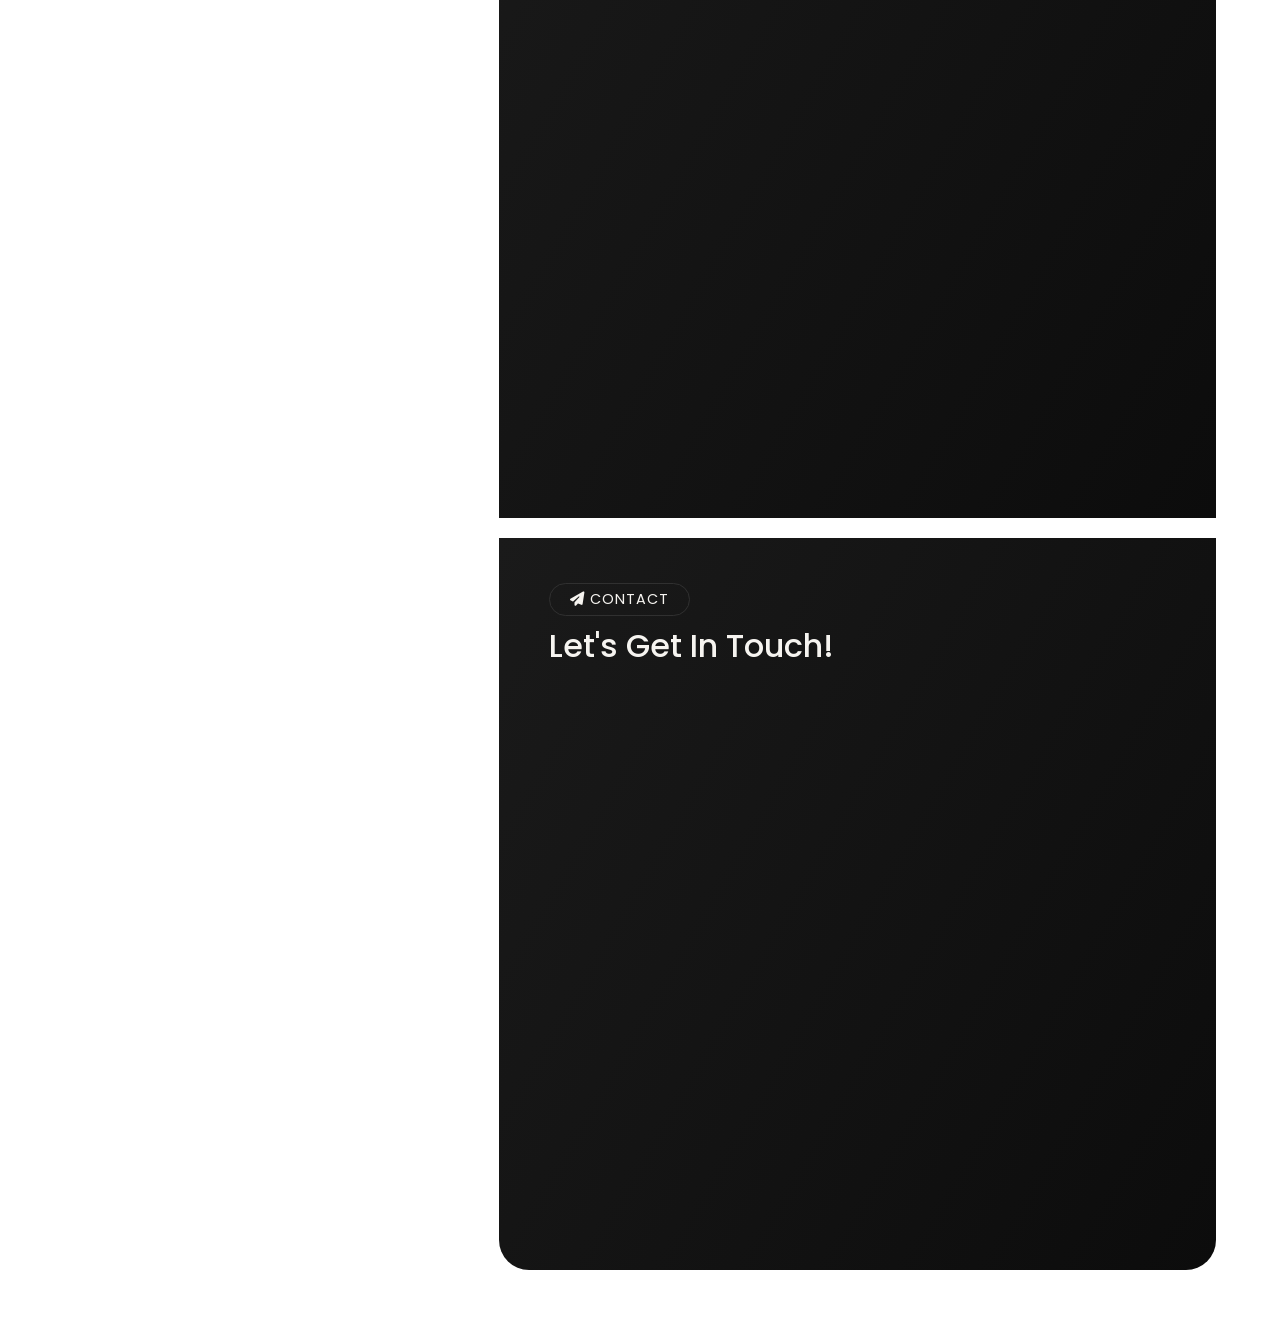
<file: Untitled-1.html>
<!DOCTYPE html>
<html lang="en">

<head>
    <meta charset="UTF-8">
    <meta name="viewport" content="width=device-width, initial-scale=1.0">
    <!--==title=============================-->
    <title>My Portfolio Website Using HTML CSS and JavaScript</title>
    <!--==CSS===============================-->
    <link rel="stylesheet" href="css/style.css" />
    <!--==fav-icon==========================-->
    <link rel="shortcut icon" href="images/fav-icon.png" />
    <!--==import-poppins-font===============-->
    <link rel="preconnect" href="https://fonts.googleapis.com">
    <link rel="preconnect" href="https://fonts.gstatic.com" crossorigin>
    <link
        href="https://fonts.googleapis.com/css2?family=Poppins:ital,wght@0,100;0,200;0,300;0,400;0,500;0,600;0,700;0,800;0,900;1,100;1,200;1,300;1,400;1,500;1,600;1,700;1,800;1,900&display=swap"
        rel="stylesheet">
    <!--==font-awesome-for-icons============-->
    <link rel="stylesheet" href="https://cdnjs.cloudflare.com/ajax/libs/font-awesome/6.7.2/css/all.min.css"
        integrity="sha512-Evv84Mr4kqVGRNSgIGL/F/aIDqQb7xQ2vcrdIwxfjThSH8CSR7PBEakCr51Ck+w+/U6swU2Im1vVX0SVk9ABhg=="
        crossorigin="anonymous" referrerpolicy="no-referrer" />
    <!--==swiper-slider=====================-->
    <link rel="stylesheet" href="https://cdn.jsdelivr.net/npm/swiper@11/swiper-bundle.min.css" />
    <!--==aos-for animation=================-->
    <link href="https://unpkg.com/aos@2.3.1/dist/aos.css" rel="stylesheet">

</head>

<body>

    <div class="main-container">
        <!--==Menu and Profile=============================-->
        <div class="menu-profile">
            <!--**header**********-->
            <header>
                <nav>
                    <!--dark-light-btn-->
                    <button class="dark-light-btn bg-gredient">
                        <i class="fa-regular fa-sun"></i>
                    </button>
                    <!--menu-->
                    <ul>
                        <!--about-->
                        <li><a href="#about-us" data-label="About" class="active">
                                <i class="fa-solid fa-address-book"></i>
                            </a></li>
                        <!--skill-->
                        <li><a href="#skills" data-label="Skills">
                                <i class="fa-solid fa-layer-group"></i>
                            </a></li>
                        <!--services-->
                        <li><a href="#services" data-label="Services">
                                <i class="fa-solid fa-screwdriver-wrench"></i>
                            </a></li>
                        <!--pricing-->
                        <li><a href="#pricing" data-label="Pricing">
                                <i class="fa-solid fa-dollar-sign"></i>
                            </a></li>
                        <!--project-->
                        <li><a href="#projects" data-label="Projects">
                                <i class="fa-solid fa-briefcase"></i>
                            </a></li>
                        <!--Education and work (Resume)-->
                        <li><a href="#edu-work" data-label="Resume">
                                <i class="fa-solid fa-file-lines"></i>
                            </a></li>
                        <!--clients-->
                        <li><a href="#testimonials" data-label="Testimonials">
                                <i class="fa-regular fa-comment-dots"></i>
                            </a></li>
                        <!--contact-->
                        <li><a href="#contact" data-label="Contact">
                                <i class="fa-solid fa-paper-plane"></i>
                            </a></li>
                    </ul>
                </nav>
            </header>
            <!--**profile*********-->
            <div class="profile-container">
                <div class="user-profile bg-gredient">
                    <!--profile-box-->
                    <div class="user-profile-container">
                        <!--img-->
                        <div class="user-profile-img">
                            <img src="images/profile.jpeg" alt="Nahom Worku" />
                        </div>
                        <!--text-->
                        <div class="user-profile-text">
                            <span> FullStack Data Engineer </span>
                            <h1>Nahom Worku</h1>
                            <!--social-->
                            <div class="profile-social-container">
                                <a href="https://github.com/philmons116" target="_blank"><i class="fa-brands fa-github"></i></a>
                                        
                                <a href="https://wa.me/393509hadtobe businesswhatsapp-number" target="_blank"><i class="fa-brands fa-whatsapp"></i></a>
                                <a href="https://www.linkedin.com/in/nahom-melkamu-worku-27b184299/" target="_blank"><i class="fa-brands fa-linkedin-in"></i></a>
                            
                                <a href="https://www.upwork.com/freelancers/~01e669294483015d69" target="_blank"><i class="fa-brands fa-upwork"></i></a>
                            </div>
                        </div>
                    </div>
                    <!--btns-->
                    <div class="user-profile-btns">
                        <a href="cv/Resume.pdf" download target="_blank">Download CV</a>
                        <a href="#contact">Contact Me</a>
                    </div>
                </div>
            </div>
        </div>
        <!--==all-content==================================-->
        <div class="all-content">

            <!--==About-us============================-->
            <section id="about-us" class="section-container">
                <h3>Hello, I'm <span id="role">Backend Developer</span></h3>
                <h1>Building AI-Driven Systems... a <span>Data Engineer</span> with expertise in Automation and Cloud Solutions.</h1>
                <p>Experienced in designing intelligent backend architectures, AI automation, and cloud-based solutions. Strong background in data science, API development, and scalable infrastructure, combining advanced analytics with automation to drive business impact.</p>
                <!--projects-completed-numbers-->
                <div class="project-container-about">
                    <!--box-->
                    <div class="project-container-box">
                        <span>19+</span>
                        <strong>Completed Projects</strong>
                    </div>
                    <!--box-->
                    <div class="project-container-box">
                        <span>3+</span>
                        <strong>Years of Experience</strong>
                    </div>
                    <!--box-->
                    <div class="project-container-box">
                        <span>2+</span>
                        <strong>Awards Winning</strong>
                    </div>
                </div>
            </section>

            <!--==skills==============================-->
            <section id="skills" class="section-container">
                <!--heading-->
                <div class="section-heading">
                    <span><i class="fa-solid fa-layer-group"></i> Technical Skills</span>
                    <h3>Technologies</h3>
                </div>

                <!--container-->
                <div class="skill-box-container">
                    <!--python-->
                    <div class="skill-box bg-gredient"  data-aos="fade-up">
                        <!--heading-->
                        <div class="skill-box-content">
                            <i class="fa-brands fa-python"></i>
                            <span>Python</span>
                        </div>
                        <!--bar-->
                        <div class="skill-box-bar">
                            <span style="width: 80%;"></span>
                        </div>
                        <!--percentage-->
                        <span class="skill-box-percentage">80%</span>
                    </div>
                    <!--FastAPI-->
                    <div class="skill-box bg-gredient"  data-aos="fade-up">
                        <!--heading-->
                        <div class="skill-box-content">
                            <i class="fa-solid fa-bolt"></i>
                            <span>FastAPI</span>
                        </div>
                        <!--bar-->
                        <div class="skill-box-bar">
                            <span style="width: 90%;"></span>
                        </div>
                        <!--percentage-->
                        <span class="skill-box-percentage">90%</span>
                    </div>
                    <!-- Aws -->
<div class="skill-box bg-gredient" data-aos="fade-up">
    <!--heading-->
    <div class="skill-box-content">
        <i class="fa-brands fa-aws fa-xs"></i>
        <span> Aws</span>
    </div>
    <!--bar-->
    <div class="skill-box-bar">
        <span style="width: 90%;">80%</span>
    </div>
    <!--percentage-->
    <span class="skill-box-percentage">90%</span>
</div>
                    <!--html css-->
                    <div class="skill-box bg-gredient"  data-aos="fade-up">
                        <!--heading-->
                        <div class="skill-box-content">
                            <i class="fa-solid fa-server"></i>
                            <span> BigQuery </span>
                        </div>
                        <!--bar-->
                        <div class="skill-box-bar">
                            <span style="width: 80%;"></span>
                        </div>
                        <!--percentage-->
                        <span class="skill-box-percentage">80%</span>
                    </div>
                    <!--MySql-->
                    <div class="skill-box bg-gredient"  data-aos="fade-up">
                        <!--heading-->
                        <div class="skill-box-content">
                            <i class="fa-solid fa-database"></i>
                            <span>MySQL</span>
                        </div>
                        <!--bar-->
                        <div class="skill-box-bar">
                            <span style="width: 95%;"></span>
                        </div>
                        <!--percentage-->
                        <span class="skill-box-percentage">95%</span>
                    </div>
                    <!--MongoDB-->
                    <div class="skill-box bg-gredient"  data-aos="fade-up">
                        <!--heading-->
                        <div class="skill-box-content">
                            <i class="fa-solid fa-leaf"></i>
                            <span>MongoDB</span>
                        </div>
                        <!--bar-->
                        <div class="skill-box-bar">
                            <span style="width: 90%;"></span>
                        </div>
                        <!--percentage-->
                        <span class="skill-box-percentage">90%</span>
                    </div>
                </div>

                <!--message-->
                <p class="service-message">Contact Us For Need Any Help And Services <a href="#contact">Let's get Started</a>
                </p>
            </section>

            <!--==service=============================-->
            <section id="services" class="section-container">
                <!--heading-->
                <div class="section-heading">
                    <span><i class="fa-solid fa-screwdriver-wrench"></i> Our Services</span>
                    <h3>What Services I Provide ?</h3>
                </div>

                <!--container-->
                <div class="service-container">
                    <!--box-->
                    <div class="service-box bg-gredient"  data-aos="fade-up">
                        <!--heading-->
                        <div class="service-box-heading">
                            <!--icon-->
                            <div class="service-box-icon">
                                <img src="images/graphic.png" alt="graphic" />
                            </div>
                            <!--text-->
                            <div class="service-box-heading-text">
                                <span>2 Developers</span>
                                <strong>Graphic Desginer</strong>
                            </div>
                        </div>
                        <!--details-->
                        <p class="service-box-details">Data models in SAP PowerDesigner ETL process design &
                            implementation: Apache Airflow / AWS / Python.</p>
                        <!--link-->
                        <a href="#">Get Started</a>
                    </div>
                    <!--box-->
                    <div class="service-box bg-gredient"  data-aos="fade-up">
                        <!--heading-->
                        <div class="service-box-heading">
                            <!--icon-->
                            <div class="service-box-icon">
                                <img src="images/web.png" alt="graphic" />
                            </div>
                            <!--text-->
                            <div class="service-box-heading-text">
                                <span>4 Developers</span>
                                <strong>Data Engineering</strong>
                            </div>
                        </div>
                        <!--details-->
                        <p class="service-box-details">Building efficient data pipelines using Apache Kafka, AWS Glue, and other tools to process large volumes of data. I create systems for seamless data storage, transformation, and access, supporting business intelligence and machine learning initiatives.

.</p>
                        <!--link-->
                        <a href="#">Get Started</a>
                    </div>
                    <!--box-->
                    <div class="service-box bg-gredient"  data-aos="fade-up">
                        <!--heading-->
                        <div class="service-box-heading">
                            <!--icon-->
                            <div class="service-box-icon">
                                <img src="images/tech.png" alt="tech" />
                            </div>
                            <!--text-->
                            <div class="service-box-heading-text">
                                <span>2 Developers</span>
                                <strong>Technical Preparation</strong>
                            </div>
                        </div>
                        <!--details-->
                        <p class="service-box-details">Detailed data workflow description, solution design and
                            architecture, technical requirements specification.</p>
                        <!--link-->
                        <a href="#">Get Started</a>
                    </div>
                    <!--box-->
                    <div class="service-box bg-gredient"  data-aos="fade-up">
                        <!--heading-->
                        <div class="service-box-heading">
                            <!--icon-->
                            <div class="service-box-icon">
                                <img src="images/devops.png" alt="graphic" />
                            </div>
                            <!--text-->
                            <div class="service-box-heading-text">
                                <span>2 Developers</span>
                                <strong>DevOps</strong>
                            </div>
                        </div>
                        <!--details-->
                        <p class="service-box-details">Data models in SAP PowerDesigner ETL process design &
                            implementation: Apache Airflow / AWS / Python.</p>
                        <!--link-->
                        <a href="#">Get Started</a>
                    </div>
                </div>

                <!--message-->
                <p class="service-message">Contact Us For Need Any Help And Services <a href="#contact">Let's get Started</a>
                </p>
            </section>

            <!--==pricing=============================-->
            <section id="pricing" class="section-container">

                <!--heading-->
                <div class="section-heading">
                    <span><i class="fa-solid fa-dollar-sign"></i> Pricing</span>
                    <h3>Amazing Pricing For Your Projects</h3>
                </div>

                <!--==plan-container======================-->
                <div class="plan-container">
                    <!--box-->
                    <div class="plan-box bg-gredient"  data-aos="fade-up">
                        <span class="plan-name">Basic</span>
                        <span class="price">$400</span>
                        <a href="#contact">Order Now</a>
                        <ul class="pricing-box-feature">
                            <li>
                                <i class="fa-solid fa-check"></i>
                                <span>Create data models is SAP PowerDesigner</span>
                            </li>

                            <li>
                                <i class="fa-solid fa-check"></i>
                                <span>Preparation and participation in POCs and demos</span>
                            </li>

                            <li>
                                <i class="fa-solid fa-check"></i>
                                <span>Development and implementation of ETL pipelines</span>
                            </li>
                        </ul>
                    </div>

                    <div class="plan-box bg-gredient"  data-aos="fade-up">
                        <span class="plan-name">Pro</span>
                        <span class="price">$800</span>
                        <a href="#contact">Order Now</a>
                        <ul class="pricing-box-feature">
                            <li>
                                <i class="fa-solid fa-check"></i>
                                <span>Create data models is SAP PowerDesigner</span>
                            </li>

                            <li>
                                <i class="fa-solid fa-check"></i>
                                <span>Preparation and participation in POCs and demos</span>
                            </li>

                            <li>
                                <i class="fa-solid fa-check"></i>
                                <span>Development and implementation of ETL pipelines</span>
                            </li>

                            <li>
                                <i class="fa-solid fa-check"></i>
                                <span>Preparation and participation in POCs and demos</span>
                            </li>

                            <li>
                                <i class="fa-solid fa-check"></i>
                                <span>Development and implementation of ETL pipelines</span>
                            </li>
                        </ul>
                    </div>

                    <div class="plan-box bg-gredient"  data-aos="fade-up">
                        <span class="plan-name">Premium</span>
                        <span class="price">$1400</span>
                        <a href="#contact">Order Now</a>
                        <ul class="pricing-box-feature">
                            <li>
                                <i class="fa-solid fa-check"></i>
                                <span>Create data models is SAP PowerDesigner</span>
                            </li>

                            <li>
                                <i class="fa-solid fa-check"></i>
                                <span>Preparation and participation in POCs and demos</span>
                            </li>

                            <li>
                                <i class="fa-solid fa-check"></i>
                                <span>Development and implementation of ETL pipelines</span>
                            </li>

                            <li>
                                <i class="fa-solid fa-check"></i>
                                <span>Create data models is SAP PowerDesigner</span>
                            </li>

                            <li>
                                <i class="fa-solid fa-check"></i>
                                <span>Preparation and participation in POCs and demos</span>
                            </li>

                            <li>
                                <i class="fa-solid fa-check"></i>
                                <span>Development and implementation of ETL pipelines</span>
                            </li>
                        </ul>
                    </div>

                    <div class="plan-box bg-gredient"  data-aos="fade-up">
                        <span class="plan-name">Ultimate</span>
                        <span class="price">$3000</span>
                        <a href="#contact">Order Now</a>
                        <ul class="pricing-box-feature">
                            <li>
                                <i class="fa-solid fa-check"></i>
                                <span>Create data models is SAP PowerDesigner</span>
                            </li>

                            <li>
                                <i class="fa-solid fa-check"></i>
                                <span>Preparation and participation in POCs and demos</span>
                            </li>

                            <li>
                                <i class="fa-solid fa-check"></i>
                                <span>Development and implementation of ETL pipelines</span>
                            </li>
                            <li>
                                <i class="fa-solid fa-check"></i>
                                <span>Create data models is SAP PowerDesigner</span>
                            </li>

                            <li>
                                <i class="fa-solid fa-check"></i>
                                <span>Preparation and participation in POCs and demos</span>
                            </li>

                            <li>
                                <i class="fa-solid fa-check"></i>
                                <span>Development and implementation of ETL pipelines</span>
                            </li>
                            <li>
                                <i class="fa-solid fa-check"></i>
                                <span>Create data models is SAP PowerDesigner</span>
                            </li>
                        </ul>
                    </div>
                </div>

            </section>

            <!--==projects============================-->
            <section id="projects" class="section-container">

                <!--heading-->
                <div class="section-heading">
                    <span><i class="fa-solid fa-briefcase"></i> Projects</span>
                    <h3>Explore portfolio By Technology</h3>
                </div>

                <!--filter-->
                <ul class="project-list">
                    <li class="active" data-filter="all">All</li>
                    <li data-filter="FastAPI">FastAPI</li>
                    <li data-filter="AWS">AWS</li>
                </ul>

                <!--container-->
                <div class="project-container">
                    <!--project-box-->
                    <a href="#" class="project-box" data-category="FastAPI"  data-aos="fade-up">
                        <!--img-->
                        <div class="project-box-img">
                            <img src="images/p2.jpg" alt="project" />
                        </div>
                        <!--text-->
                        <div class="project-box-text-container">
                            <!--detail-->
                            <div class="project-box-text">
                                <strong>Building efficient data pipelines</strong>
                                <span>Using Apache Kafka</span>
                            </div>
                            <!--link-icon-->
                            <div class="project-box-btn">
                                <i class="fa-solid fa-arrow-up-right-from-square"></i>
                            </div>
                        </div>
                    </a>
                    <!--project-box-->
                    <a href="#" class="project-box" data-category="AWS"  data-aos="fade-up">
                        <!--img-->
                        <div class="project-box-img">
                            <img src="images/p3.jpg" alt="project" />
                        </div>
                        <!--text-->
                        <div class="project-box-text-container">
                            <!--detail-->
                            <div class="project-box-text">
                                <strong>AWS</strong>
                                <span>From cloud architecture design to serverless computing </span>
                            </div>
                            <!--link-icon-->
                            <div class="project-box-btn">
                                <i class="fa-solid fa-arrow-up-right-from-square"></i>
                            </div>
                        </div>
                    </a>
                    <!--project-box-->
                    <a href="#" class="project-box" data-category="FastAPI"  data-aos="fade-up">
                        <!--img-->
                        <div class="project-box-img">
                            <img src="images/p1.jpg" alt="project" />
                        </div>
                        <!--text-->
                        <div class="project-box-text-container">
                            <!--detail-->
                            <div class="project-box-text">
                                <strong>Dashboard of the Website</strong>
                                <span>FastAPI</span>
                            </div>
                            <!--link-icon-->
                            <div class="project-box-btn">
                                <i class="fa-solid fa-arrow-up-right-from-square"></i>
                            </div>
                        </div>
                    </a>
                </div>

            </section>

            <!--==work and education==================-->
            <section id="edu-work" class="section-container">

                <!--heading-->
                <div class="section-heading">
                    <span><i class="fa-regular fa-file-lines"></i> Resume</span>
                    <h3>Work Experience & Education</h3>
                </div>


                <!--==container=======================-->
                <div class="edu-work-container">
                    <!--==Education=================-->
                    <div class="edu-container">
                        <span class="edu-work-label">
                            <i class="fa-solid fa-building-columns"></i>
                            Education
                        </span>

                        <!--box-container-->
                        <div class="edu-work-box-container" data-aos="fade-up">
                            <!--box-->
                            <div class="edu-work-box">
                                <span class="edu-work-year">2018 - 2022</span>
                                <strong>BS in Software Engineering</strong>
                                <span class="edu-work-location">Carson, USA</span>
                                <p>Lorem ipsum dolor sit amet consectetur adipisicing elit. Enim repellendus natus
                                    repellat</p>
                            </div>
                            <!--box-->
                            <div class="edu-work-box">
                                <span class="edu-work-year">2016 - 2018</span>
                                <strong>High School </strong>
                                <span class="edu-work-location">Los Angeles, USA</span>
                                <p>Crafting captivating digital experiences that put users at the heart of the design.
                                </p>
                            </div>
                            <!--box-->
                            <div class="edu-work-box">
                                <span class="edu-work-year">2018 - 2022</span>
                                <strong>BS in Software Engineering</strong>
                                <span class="edu-work-location">Carson, USA</span>
                                <p>Lorem ipsum dolor sit amet consectetur adipisicing elit. Enim repellendus natus
                                    repellat</p>
                            </div>
                        </div>
                    </div>
                    <!--==work======================-->
                    <div class="work-container"  data-aos="fade-up">
                        <span class="edu-work-label">
                            <i class="fa-solid fa-briefcase"></i>
                            Work
                        </span>

                        <!--box-container-->
                        <div class="edu-work-box-container">
                            <!--box-->
                            <div class="edu-work-box">
                                <span class="edu-work-year">2022 - Present</span>
                                <strong>Tead Web Developer</strong>
                                <span class="edu-work-location">New York, MicroSoft</span>
                                <p>Continuous enhancement and development of a solution that helps to reveal, manage.
                                </p>
                            </div>
                            <!--box-->
                            <div class="edu-work-box">
                                <span class="edu-work-year">2020 - 2022</span>
                                <strong>Senior Web Developer</strong>
                                <span class="edu-work-location">New York, MicroSoft</span>
                                <p>Continuous enhancement and development of a solution that helps to reveal, manage.
                                </p>
                            </div>
                            <!--box-->
                            <div class="edu-work-box">
                                <span class="edu-work-year">2019 - 2020</span>
                                <strong>Web Developer</strong>
                                <span class="edu-work-location">New York, MicroSoft</span>
                                <p>Continuous enhancement and development of a solution that helps to reveal, manage.
                                </p>
                            </div>
                        </div>
                    </div>
                </div>

            </section>


            <!--==clients=================================-->
            <section id="testimonials" class="section-container">

                <!--heading-->
                <div class="section-heading"  data-aos="fade-up">
                    <span><i class="fa-regular fa-comment-dots"></i> Testimonials</span>
                    <h3>Here's what my clients say</h3>
                </div>

                <!--container-->
                <div class="testimonials-container" data-aos="fade-up">
                    <!-- slider -->
                    <div class="swiper mySwiper">
                        <div class="swiper-wrapper">

                            <!--slide-->
                            <div class="swiper-slide">
                                <!--box-->
                                <div class="testimonials-box bg-gredient">
                                    <!--review-->
                                    <div class="testimonials-reviews">
                                        <i class="fa-solid fa-star"></i>
                                        
                                        <i class="fa-solid fa-star"></i>
                                        <i class="fa-solid fa-star"></i>
                                        <i class="fa-solid fa-star"></i>
                                        <i class="fa-solid fa-star"></i>
                                    </div>
                                    <p>
                                        perspiciatis voluptates. Reiciendis provident nemo veniam aliquam.</p>
                                    <div class="client-profile">
                                        <!--img-->
                                        <div class="client-profile-img">
                                            <img src="images/c1.jpg" alt="client" />
                                        </div>
                                        <!--text-->
                                        <div class="client-profile-text">
                                            <strong>Clayton Ayers</strong>
                                            <span>CEO, Abc.co</span>
                                        </div>
                                    </div>
                                </div>
                            </div><!--slide-end-->

                            <!--slide-->
                            <div class="swiper-slide">
                                <!--box-->
                                <div class="testimonials-box bg-gredient">
                                    <!--review-->
                                    <div class="testimonials-reviews">
                                        <i class="fa-solid fa-star"></i>
                                        <i class="fa-solid fa-star"></i>
                                        <i class="fa-solid fa-star"></i>
                                        <i class="fa-solid fa-star"></i>
                                        <i class="fa-solid fa-star-half-alt"></i>
                                    </div>
                                    <p>nemo veniam aliquam.</p>
                                    <div class="client-profile">
                                        <!--img-->
                                        <div class="client-profile-img">
                                            <img src="images/c1.jpg" alt="client" />
                                        </div>
                                        <!--text-->
                                        <div class="client-profile-text">
                                            <strong>Clayton Ayers</strong>
                                            <span>CEO, Abc.co</span>
                                        </div>
                                    </div>
                                </div>
                            </div><!--slide-end-->

                            <!--slide-->
                            <div class="swiper-slide">
                                <!--box-->
                                <div class="testimonials-box bg-gredient">
                                    <!--review-->
                                    <div class="testimonials-reviews">
                                        <i class="fa-solid fa-star"></i>
                                        <i class="fa-solid fa-star"></i>
                                        <i class="fa-solid fa-star"></i>
                                        <i class="fa-solid fa-star"></i>
                                        <i class="fa-solid fa-star"></i>
                                    </div>
                                    <p>veniam aliquam.</p>
                                    <div class="client-profile">
                                        <!--img-->
                                        <div class="client-profile-img">
                                            <img src="images/c1.jpg" alt="client" />
                                        </div>
                                        <!--text-->
                                        <div class="client-profile-text">
                                            <strong>Clayton Ayers</strong>
                                            <span>CEO, Abc.co</span>
                                        </div>
                                    </div>
                                </div>
                            </div><!--slide-end-->

                            <!--slide-->
                            <div class="swiper-slide">
                                <!--box-->
                                <div class="testimonials-box bg-gredient">
                                    <!--review-->
                                    <div class="testimonials-reviews">
                                        <i class="fa-solid fa-star"></i>
                                        <i class="fa-solid fa-star"></i>
                                        <i class="fa-solid fa-star"></i>
                                        <i class="fa-solid fa-star"></i>
                                        <i class="fa-solid fa-star"></i>
                                    </div>
                                    <p>veniam aliquam.</p>
                                    <div class="client-profile">
                                        <!--img-->
                                        <div class="client-profile-img">
                                            <img src="images/c1.jpg" alt="client" />
                                        </div>
                                        <!--text-->
                                        <div class="client-profile-text">
                                            <strong>Clayton Ayers</strong>
                                            <span>CEO, Abc.co</span>
                                        </div>
                                    </div>
                                </div>
                            </div><!--slide-end-->

                            <!--slide-->
                            <div class="swiper-slide">
                                <!--box-->
                                <div class="testimonials-box bg-gredient">
                                    <!--review-->
                                    <div class="testimonials-reviews">
                                        <i class="fa-solid fa-star"></i>
                                        <i class="fa-solid fa-star"></i>
                                        <i class="fa-solid fa-star"></i>
                                        <i class="fa-solid fa-star"></i>
                                        <i class="fa-solid fa-star"></i>
                                    </div>
                                    <p> veniam aliquam.</p>
                                    <div class="client-profile">
                                        <!--img-->
                                        <div class="client-profile-img">
                                            <img src="images/c1.jpg" alt="client" />
                                        </div>
                                        <!--text-->
                                        <div class="client-profile-text">
                                            <strong>Clayton Ayers</strong>
                                            <span>CEO, Abc.co</span>
                                        </div>
                                    </div>
                                </div>
                            </div><!--slide-end-->

                        </div>
                        <div class="swiper-pagination"></div>
                    </div>
                </div>

                <!--message-->
                <p class="testimonials-message"  data-aos="fade-up">More than <span>200+ companies</span> trusted us worldwide</p>

                <!--client-logos-->
                <div class="client-logos"  data-aos="fade-up">
                    <img src="images/b1.png" alt="logo"/>
                    <img src="images/b2.png" alt="logo"/>
                    <img src="images/b3.png" alt="logo"/>
                    <img src="images/b4.png" alt="logo"/>
                    <img src="images/b1.png" alt="logo"/>
                    <img src="images/b2.png" alt="logo"/>
                </div>

            </section>

            <!--==contact=================================-->
            <section id="contact" class="section-container">
                
                <!--heading-->
                <div class="section-heading">
                    <span><i class="fa-solid fa-paper-plane"></i> Contact</span>
                    <h3>Let's Get In Touch!</h3>
                </div>

                <!--container-->
                <div class="contact-box-container">
                    <!--box-->
                    <div class="contact-box bg-gredient"  data-aos="fade-up">
                        <!--icon-->
                        <div class="contact-box-icon">
                            <i class="fa-solid fa-address-book"></i>
                            <strong>Phone</strong>
                        </div>
                        <!--detail-->
                        <span>+39 350 905 ****</span>
                    </div>
                    <!--box-->
                    <div class="contact-box bg-gredient"  data-aos="fade-up">
                        <!--icon-->
                        <div class="contact-box-icon">
                            <i class="fa-solid fa-envelope"></i>
                            <strong>Address</strong>
                        </div>
                        <!--detail-->
                        <span>nahommelkamu21@gmail.com</span>
                    </div>

                     <!--box-->
                     <div class="contact-box bg-gredient contact-box-location"  data-aos="fade-up">
                        <!--icon-->
                        <div class="contact-box-icon">
                            <i class="fa-solid fa-map-location-dot"></i>
                            <strong>Location</strong>
                        </div>
                        <!--detail-->
                        <span>Cassino, Italy</span>
                    </div>
                </div>

                <!--map-->
                <div class="contact-map"  data-aos="fade-up">
                    <iframe src="https://www.google.com/maps/embed?pb=!1m18!1m12!1m3!1d47822.636642129495!2d13.785947219601335!3d41.48444699957917!2m3!1f0!2f0!3f0!3m2!1i1024!2i768!4f13.1!3m3!1m2!1s0x133abc05c564be41%3A0x9eedaa5bd9141c33!2s03043%20Cassino%2C%20Province%20of%20Frosinone!5e0!3m2!1sen!2sit!4v1741031714566!5m2!1sen!2sit" width="600" height="450" style="border:0;" allowfullscreen="" loading="lazy" referrerpolicy="no-referrer-when-downgrade"></iframe>
                </div>

            </section>

        </div>
    </div>


    <!-- Swiper JS -->
    <script src="https://cdn.jsdelivr.net/npm/swiper@11/swiper-bundle.min.js"></script>
    <!--aos for animation-->
    <script src="https://unpkg.com/aos@2.3.1/dist/aos.js"></script>

    <script>
        // word Trasition Effect 
        document.addEventListener("DOMContentLoaded", () => {
            const roles = ["Data Architect", "Cloud Engineer", "Backend Developer"];
            const roleElement = document.getElementById('role');
            let roleIndex = 0;
            let letterIndex = 0;
            let typingInterval;

            function typeRole() {
                roleElement.style.opacity = 0;
                setTimeout(() => {
                    roleElement.textContent = "";
                    letterIndex = 0;

                    typingInterval = setInterval(() => {
                        if (letterIndex < roles[roleIndex].length) {
                            roleElement.textContent += roles[roleIndex].charAt(letterIndex);
                            letterIndex++;
                        }
                        else {
                            clearInterval(typingInterval);
                            setTimeout(() => {
                                roleIndex = (roleIndex + 1) % roles.length;
                                typeRole();
                            }, 1000);
                        }
                    }, 150);

                    roleElement.style.opacity = 1;
                }, 500);
            }
            // start typing tyhe first role
            typeRole();
        });

        // project filter 
        document.addEventListener("DOMContentLoaded", function () {
            const filterButtons = document.querySelectorAll('.project-list li');
            const projects = document.querySelectorAll(".project-box");

            filterButtons.forEach((button) => {
                button.addEventListener("click", () => {
                    filterButtons.forEach((btn) => btn.classList.remove("active"));
                    button.classList.add("active");

                    const filter = button.getAttribute("data-filter");

                    projects.forEach((project) => {
                        if (filter === "all" || project.getAttribute("data-category") === filter) {
                            project.style.display = "block";
                        }
                        else {
                            project.style.display = "none";
                        }
                    });
                });
            });
        });

        //testimonials slider
        var swiper = new Swiper(".mySwiper", {
            slidesPerView: 1,
            spaceBetween: 10,
            pagination: {
                el: ".swiper-pagination",
                clickable: true,
            },
            autoplay: {
                delay: 2500,
                disableOnInteraction: false,
            },
            breakpoints: {
                640: {
                    slidesPerView: 1,
                    spaceBetween: 20,
                },
                768: {
                    slidesPerView: 1.5,
                    spaceBetween: 20,
                },
                1024: {
                    slidesPerView: 1.5,
                    spaceBetween: 20,
                },
            },
        });
        
        // Dark light mode 
        document.addEventListener("DOMContentLoaded", function(){
            const toggleButton = document.querySelector(".dark-light-btn");
            const htmlElement = document.documentElement;

            const currentMode = localStorage.getItem("mode");

            if (currentMode === "light") {
                htmlElement.classList.add("light-mode");
                toggleButton.innerHTML = "<i class='fa-regular fa-moon' ></i>";
            }

            toggleButton.addEventListener("click", ()=>{
                htmlElement.classList.toggle("light-mode");

                //update the button icon
                const isLightMode = htmlElement.classList.contains("light-mode");
                toggleButton.innerHTML = isLightMode ? "<i class='fa-regular fa-moon' ></i>" : "<i class='fa-regular fa-sun'></i>" ;
                
                //save mode in local storage
                localStorage.setItem("mode", isLightMode ? "light" : "dark");
            });




            // nav auto active on thier section 
            const section = document.querySelectorAll("section");
            const navLinks = document.querySelectorAll("ul li a");

            function setActiveLink(){
                let currentSection = "";

                section.forEach((section) =>{
                    const sectionTop = section.offsetTop;
                    const sectionHeight = section.offsetHeight;

                    if (window.scrollY >= sectionTop - sectionHeight / 3) {
                        currentSection = section.getAttribute("id");
                    }
                });

                navLinks.forEach((link)=>{
                    link.classList.remove("active");
                    if (link.getAttribute("href") === `#${currentSection}`) {
                        link.classList.add("active");
                    }
                })
            }

            window.addEventListener("scroll", setActiveLink);
        });

        //aos install
        AOS.init();

    </script>
</body>

</html>
</file>
<file: css/style.css>
/* Basic CSS  */
*{
    margin: 0px;
    padding: 0px;
    box-sizing: border-box;
    font-family: poppins;
    scroll-behavior: smooth;
}
a{
    text-decoration: none;
}
ul{
    list-style: none;
}
/* Root Colors  */
:root{
    --main-color: #78CC6D;
    --secondary-color: #5F85DB;
    --text-color:#F6F4F0;
    --bg-color:#222222;
    --body-bg-color:#2d2d33;
    --border-color:#303030;
    --gradient-start: rgb(26, 26, 26);
    --gradient-end: #0c0c0c;
    --bg-gradient-start: #2d2f31;
    --bg-gradient-end: #272a2e;
}
/* light mode color  */
:root.light-mode{
    --main-color: #78CC6D;
    --secondary-color: #5F85DB;
    --text-color:#222222;
    --bg-color:#ebebeb;
    --body-bg-color:#dadada;
    --border-color:#e0e0e0;
    --gradient-start: rgb(255, 255, 255);
    --gradient-end: #ececec;
    --bg-gradient-start: rgba(235,235,235);
    --bg-gradient-end: #dbdbdb;
}

body{
    color: var(--text-color);
    background-image: linear-gradient(120deg, var(--bg-gradient-start), var(--bg-gradient-end)) !important;
    background-attachment: fixed;
}
.bg-gredient{
    background: linear-gradient(120deg, var(--gradient-start), var(--gradient-end)) !important;
}
/* Main  */
.main-container{
    max-width: 1320px;
    width: 90%;
    margin: 50px auto;
    display: grid;
    grid-template-columns: 425px 1fr;
    grid-gap: 10px;
    align-items: flex-start;
}
.menu-profile{
    display: grid;
    grid-template-columns: 65px 1fr;
    grid-gap: 10px;
    position: sticky;
    top: 10px;
}
header{
    position: relative;
    z-index: 2;
    height: 100%;
}
header,
header ul{
    width: 100%;
    display: flex;
    flex-direction: column;
}
header ul{
    background: linear-gradient(120deg, var(--gradient-start), var(--gradient-end)) !important;
    padding: 10px 5px;
    border-radius: 30px;
    display: grid;
    grid-gap: 10px;
    justify-content: center;
}
header ul li a{
    width: 50px;
    height: 50px;
    border-radius: 50%;
    font-family: 1.03rem;
    display: flex;
    justify-content: center;
    align-items: center;
    color: var(--text-color);
    background-color: var(--bg-color);
    position: relative;
    transition: all ease 0.2s;
}
header ul li a::after{
    content: attr(data-label);
    position: absolute;
    top: 50%;
    left: 120%;
    transform: translateY(-50%);
    white-space: nowrap;
    background-color: var(--main-color);
    color: var(--bg-color);
    padding: 5px 10px;
    border-radius: 5px;
    font-size: 14px;
    font-weight: 500;
    opacity: 0;
    visibility: hidden;
    transition: opacity 0.3s ease, visibility 0.3s ease;
}
header ul li a::before{
    content: "";
    position: absolute;
    top: 50%;
    left: 110%;
    transform: translateY(-50%);
    width: 0px;
    height: 0px;
    border-style: solid;
    border-width: 5px 5px 5px 0px;
    border-color: transparent var(--main-color) transparent transparent;
    opacity: 0;
    visibility: hidden;
    transition: opacity 0.3s ease, visibility 0.3s ease;
}
header nav ul li a:hover::before,
header nav ul li a:hover::after{
    opacity: 1;
    visibility: visible;
}
.dark-light-btn{
    width: 65px;
    height: 65px;
    border-radius: 50%;
    font-size: 1.1rem;
    margin-bottom: 10px;
    display: flex;
    justify-content: center;
    align-items: center;
    color: var(--text-color);
    border: none;
    outline: none;
    cursor: pointer;
    transition: all ease 0.3s;
}
.dark-light-btn:hover,
header ul li a:hover,
header ul li a.active{
    color: var(--main-color);
}
/* profile   */
.profile-container{
    height: 100%;
    position: relative;
}
.user-profile{
    display: flex;
    align-items: center;
    flex-direction: column;
    border-radius: 30px 0px 30px 30px;
}.skill-box-content {
    display: flex;
    align-items: center;
    gap: 10px; /* Add this line to create space between the logo and the title */
}
.user-profile-container{
    display: flex;
    flex-direction: column;
    padding: 40px;
    width: 100%;
}
.user-profile-img{
    width: 100%;
    height: 280px;
    display: flex;
    border-radius: 30px 0px 30px 30px;
    background-color: var(--text-color);
    overflow: hidden;
}.skill-box-content {
    display: flex;
    align-items: center;
    gap: 10px; /* Add this line to create space between the logo and the title */
}
.user-profile-img img{
    width: 100%;
    height: 100%;
    object-fit: cover;
    object-position: center;
}
.user-profile-text{
    display: flex;
    flex-direction: column;
    align-items: center;
    justify-content: center;
    margin-top: 40px;
}
.user-profile-text span{
    color: var(--main-color);
    text-transform: uppercase;
    letter-spacing: 3px;
    font-size: 0.9rem;
}
.user-profile-text h1{
    color: var(--text-color);
    font-size: 2rem;
    font-weight: 800;
    margin: 5px 0px;
}
.profile-social-container{
    display: flex;
    justify-content: center;
    align-items: center;
    grid-gap: 10px;
}
.profile-social-container a{
    width: 48px;
    height: 48px;
    border-radius: 50%;
    border: 1px solid var(--border-color);
    display: flex;
    justify-content: center;
    align-items: center;
    margin-top: 15px;
    color: var(--text-color);
    transition: all ease 0.3s;
}
.profile-social-container a:hover,
.user-profile-btns a:hover{
    color: var(--main-color);
}
.user-profile-btns{
    display: grid;
    grid-template-columns: 1fr 1fr;
    height: 70px;
    border-top: 1px solid var(--border-color);
    width: 100%;
}
.user-profile-btns a{
    display: flex;
    justify-content: center;
    align-items: center;
    color: var(--text-color);
    letter-spacing: 0.5px;
    font-weight: 500;
    transition: all ease 0.3s;
}
.user-profile-btns a:first-child{
    border-right: 1px solid var(--border-color);
}
.section-container{
    background: linear-gradient(120deg, var(--gradient-start), var(--gradient-end)) !important;
    padding: 45px 50px;
    display: flex;
    flex-direction: column;
}
.all-content{
    display: flex;
    flex-direction: column;
    grid-gap: 20px;
    width: 100%;
    overflow: hidden;
}
/* About Us  */
#about-us{
    border-radius: 0px 30px 0px 0px;
    padding: 85px 50px;
}
#about-us h3{
    color: var(--text-color);
    font-weight: 500;
    font-size: 1.4rem;
}
#about-us h3 span{
    color: var(--main-color);
}
#about-us #role{
    opacity: 1;
    white-space: nowrap;
    transition: opacity 0.5s ease-out;
    border-right: 2px solid var(--main-color);
    display: inline-block;
    padding-right: 5px;
}
#about-us h1{
    color: var(--text-color);
    font-size: 3rem;
    margin: 10px 0px;
    font-weight: 500;
    max-width: 700px;
    letter-spacing: -0.5px; /* Add this line to reduce the gap between letters */
}
#about-us h1 span{
    background-color: var(--main-color);
    color: var(--bg-color);
    padding: 0px 20px;
    border-radius: 30px;
    font-size: 2.6rem;
}
#about-us p{
    color: var(--text-color);
    font-size: 0.9rem;
    margin-top: 10px;    .skill-box-content {
        display: flex;
        align-items: center;
        gap: 10px; /* Add this line to create space between the logo and the title */
    }
    max-width: 750px;
}
.project-container-about{
    display: grid;
    grid-template-columns: 1fr 1fr 1fr;
    grid-gap: 40px;
    margin-top: 30px;
}
.project-container-box{
    display: flex;
    align-items: center;
    grid-gap: 20px;
}
.project-container-box span{
    color: var(--text-color);
    font-size: 3.4rem;
    font-weight: 400;
}
.project-container-box strong{
    color: var(--text-color);
    font-size: 0.9rem;
    font-weight: 400;
    max-width: 100px;
}
/* Skills  */
.section-heading{
    display: flex;
    flex-direction: column;
    align-items: flex-start;
}
.section-heading span{
    color: var(--text-color);
    border: 1px solid var(--border-color);
    padding: 5px 20px;
    border-radius: 30px;
    font-size: 0.9rem;
    text-transform: uppercase;
    letter-spacing: 1px;
}
.section-heading h3{
    color: var(--text-color);
    font-size: 2rem;
    font-weight: 500;
    margin-top: 6px;
}
.skill-box-container{
    display: grid;
    grid-template-columns: 1fr 1fr;
    grid-gap: 20px;
    margin-top: 40px;
    width: 100%;
}
.skill-box{
    border: 1px solid var(--border-color);
    padding: 30px;
    border-radius: 10px;
    position: relative;
}
.skill-box-content{
    display: grid;
    grid-template-columns: 30px 1fr;
    grid-gap: 10px;
    align-items: center;
}
.skill-box-content i{
    color: var(--main-color);
    font-size: 2rem;
}
.skill-box-content span{
    color: var(--text-color);
    font-weight: 500;
}
.skill-box-percentage{
    position: absolute;
    right: 10px;
    top: 10px;
    border-radius: 10px;
    border: 1px solid var(--border-color);
    color: var(--text-color);
    font-size: 0.8rem;
    font-weight: 500;
    padding: 3px 10px;
}
.skill-box-bar{
    position: relative;
    width: 100%;
    height: 5px;
    background-color: var(--border-color);
    border-radius: 10px;
    overflow: hidden;
    margin-top: 15px;
}
.skill-box-bar span{
    background-color: var(--text-color);
    height: 100%;
    position: absolute;
    left: 0px;
    top: 0px;
    border-radius: 30px;
}
.service-message{
    color: var(--text-color);
    text-align: center;
    margin: 35px 0px 20px 0px;
}
.service-message a{
    color: var(--main-color);
    text-decoration: underline;
}
/* service  */
.service-container{
    display: grid;
    grid-template-columns: 1fr 1fr;
    grid-gap: 20px;
    margin-top: 40px;
}
.service-box{
    padding: 35px;
    border-radius: 10px;
    border: 1px solid var(--border-color);
    display: flex;
    flex-direction: column;
}
.service-box-heading{
    display: grid;
    grid-template-columns: 50px 1fr;
    grid-gap: 20px;
}
.service-box-icon{
    width: 100%;
    display: flex;
}
.service-box-icon img{
    width: 100%;
    height: 100%;
    object-fit: contain;
    object-position: center;
}
.service-box-heading-text{
    display: flex;
    flex-direction: column;
}
.service-box-heading-text span{
    color: var(--text-color);
    opacity: 0.6;
    font-size: 0.8em;
}
.service-box-heading-text strong{
    color: var(--text-color);
    font-size: 1rem;
    font-weight: 600;
}
.service-box-details{
    font-size: 0.9rem;
    color: var(--text-color);
    margin: 20px 0px;
}
.service-box a{
    color: var(--text-color);
    text-transform: uppercase;
    text-decoration: underline;
    font-size: 0.9rem;
    font-weight: 500;
}
.plan-container{
    display: grid;
    grid-template-columns: 1fr 1fr;
    grid-gap: 20px;
    margin-top: 40px;
}
.plan-box{
    display: flex;
    flex-direction: column;
    align-items: flex-start;
    padding: 30px;
    border-radius: 20px;
    border: 1px solid var(--border-color);
    position: relative;
}
.plan-name{
    position: absolute;
    right: 20px;
    top: 20px;
    background-color: var(--main-color);
    padding: 5px 20px;
    border-radius: 20px;
    text-transform: uppercase;
    font-size: 0.8rem;
    letter-spacing: 1px;
    font-weight: 500;
    color: var(--bg-color);
}
.plan-box .price{
    font-size: 2.4rem;
    color: var(--main-color);
    font-weight: 500;
    margin-top: 10px;
}
.plan-box a{
    color: var(--text-color);
    border: 1px solid var(--text-color);
    padding: 10px 20px;
    border-radius: 30px;
    font-size: 0.9rem;
    text-transform: uppercase;
    margin: 10px 0px;
    font-weight: 500;
    letter-spacing: 1px;
    transition: all ease 0.3s;
}
.plan-box a:hover{
    color: var(--bg-color);
    background-color: var(--text-color);
}
.pricing-box-feature{
    display: flex;
    flex-direction: column;
    grid-gap: 30px;
    margin: 30px 0px 20px 0px;
}
.pricing-box-feature li{
    display: grid;
    grid-template-columns: 20px 1fr;
    align-items: flex-start;
    grid-gap: 10px;
}
.pricing-box-feature li i{
    color: var(--main-color);
}
.pricing-box-feature li span{
    margin: -5px;
    display: flex;
    color: var(--text-color);
    font-size: 0.9rem;
}
/* project  */
.project-list{
    display: flex;
    justify-content: flex-start;
    align-items: center;
    grid-gap: 20px;
    flex-wrap: wrap;
    margin: 50px 0px 0px 0px;
}
.project-list li{
    color: var(--text-color);
    background-color: var(--bg-color);
    border: 1px solid var(--border-color);
    padding: 5px 20px;
    border-radius: 20px;
    font-size: 0.8rem;
    text-transform: uppercase;
    letter-spacing: 1px;
    cursor: pointer;
    user-select: none;
}
.project-list li.active{
    border: none;
    background-color: var(--main-color);
    color: var(--bg-color);
}
.project-container{
    display: grid;
    grid-template-columns: 1fr 1fr;
    grid-gap: 30px;
    margin-top: 30px;
}
.project-box{
    display: flex;
    flex-direction: column;
    padding: 10px;
    border-radius: 10px;
    border: 1px solid var(--border-color);
}
.project-box-img{
    width: 100%;
    height: 300px;
    border-radius: 10px;
    overflow: hidden;
}
.project-box-img img{
    width: 100%;
    height: 100%;
    object-fit: cover;
    object-position: center;
    transition: all ease 0.6s;
}
.project-box-text-container{
    display: grid;
    grid-template-columns: 1fr 50px;
    grid-gap: 10px;
    align-items: center;
}
.project-box-text{
    padding: 10px;
    display: flex;
    flex-direction: column;
    align-items: flex-start;
}
.project-box-text strong{
    color: var(--text-color);
    font-size: 1.1rem;
    margin: 5px 0px;
    font-weight: 500;
}
.project-box-text span{
    color: var(--text-color);
    font-size: 0.7rem;
    background-color: var(--bg-color);
    border-radius: 20px;
    text-transform: uppercase;
    letter-spacing: 1px;
    font-weight: 500;
    padding: 5px 15px;
    transition: all ease 0.3s;
}
.project-box-btn{
    color: var(--text-color);
    width: 50px;
    height: 50px;
    display: flex;
    justify-content: center;
    align-items: center;
    background-color: var(--bg-color);
    border-radius: 50%;
}
.project-box:hover .project-box-text span{
    color: var(--bg-color);
    background-color: var(--main-color);
    border: none;
}
.project-box:hover .project-box-img img{
    transform: scale(1.1);
}
/* work and education  */
.edu-work-container{
    display: grid;
    grid-template-columns: 1fr 1fr;
    grid-gap: 30px;
    margin-top: 50px;
}
.edu-work-label{
    color: var(--text-color);
    background-color: var(--bg-color);
    padding: 5px 15px;
    border-radius: 20px;
    font-size: 0.8rem;
    text-transform: uppercase;
    letter-spacing: 1px;
    font-weight: 500;
    border: 1px solid var(--border-color);
    margin-left: 20px;
}
.edu-work-box-container{
    display: flex;
    flex-direction: column;
    width: 100%;
    grid-gap: 20px;
    margin-top: 10px;
    padding-left: 10px;
    position: relative;
}
.edu-work-box{
    padding: 20px;
    border-radius: 20px;
    display: flex;
    flex-direction: column;
    backdrop-filter: blur(15px);
    background-color: var(--bg-color);
    position: relative;
    border: 1px solid var(--border-color);
}
.edu-work-box-container::before{
    content: '';
    position: absolute;
    left: 0px;
    top: 50%;
    transform: translateY(-50%);
    width: 1px;
    height: calc(100% - 50px);
    background-color: var(--border-color);
}
.edu-work-box::after{
    content: '';
    position: absolute;
    left: -15px;
    top: 25px;
    width: 10px;
    height: 10px;
    border-radius: 50%;
    background-color: var(--text-color);
    opacity: 0.6;
}
.edu-work-box .edu-work-year{
    color: var(--main-color);
    font-size: 0.9rem;
}
.edu-work-box strong{
    color: var(--text-color);
    font-size: 1rem;
    font-weight: 500;
}
.edu-work-location{
    font-size: 0.8rem;
    color: var(--text-color);
    opacity: 0.6;
}
.edu-work-box p{
    color: var(--text-color);
    font-size: 0.8rem;
    margin-top: 10px;
}
/* Testimonials  */
.testimonials-container{
    display: flex;
    justify-content: center;
    align-items: center;
    width: 100%;
    margin-top: 50px;
    overflow: hidden;
}
.testimonials-box{
    display: flex;
    flex-direction: column;
    width: 100%;
    padding: 30px;
    border-radius: 20px;
    border: 1px solid var(--border-color);
}
.testimonials-reviews{
    display: flex;
    justify-content: flex-start;
    align-items: center;
    grid-gap: 4px;
}
.testimonials-reviews i{
    color: var(--main-color);
    font-size: 0.8rem;
}
.testimonials-box p{
    color: var(--text-color);
    font-size: 0.9rem;
    margin: 15px 0px;
}
.client-profile{
    display: grid;
    grid-template-columns: 60px 1fr;
    grid-gap: 20px;
    margin-top: 20px;
}
.client-profile-img{
    width: 60px;
    height: 60px;
    border-radius: 50%;
    overflow: hidden;
}
.client-profile-img img{
    width: 100%;
    height: 100%;
    object-fit: cover;
    object-position: center;
}
.client-profile-text{
    display: flex;
    flex-direction: column;
    justify-content: center;
}
.client-profile-text strong{
    color: var(--main-color);
    font-weight: 500;
}
.client-profile-text span{
    color: var(--text-color);
    opacity: 0.6;
    font-size: 0.8rem;
}
.swiper-pagination{
    position: static !important;
    margin-top: 15px;
}
.swiper-pagination-bullet{
    background-color: var(--text-color) !important;
}
.swiper-pagination-bullet-active{
    background-color: var(--main-color) !important;
}
.swiper-slide{
    opacity: 0.6;
}
.swiper-slide-active{
    opacity: 1;
}
.testimonials-message{
    padding: 5px 20px;
    border-radius: 30px;
    background-color: var(--border-color);
    margin: 70px auto 30px auto;
    text-align: center;
    color: var(--text-color);
    font-size: 0.9rem;
}
.testimonials-message span{
    color: var(--main-color);
}
.client-logos{
    display: flex;
    justify-content: center;
    align-items: center;
    grid-gap: 15px;
    margin: 15px 0px;
    width: 100%;
    flex-wrap: wrap;
}
.client-logos img{
    height: 55px;
    object-fit: contain;
    object-position: center;
}
/* Contact  */
#contact{
    border-radius: 0px 0px 30px 30px;
}
.contact-box-container{
    display: grid;
    grid-template-columns: 1fr 1fr;
    margin-top: 40px;
    grid-gap: 20px;
}
.contact-box{
    border-radius: 10px;
    padding: 25px;
    border: 1px solid var(--border-color);
    display: flex;
    justify-content: space-between;
    align-items: center;
}
.contact-box-icon{
    display: flex;
    justify-content: flex-start;
    align-items: center;
    grid-gap: 10px;
}
.contact-box-icon i{
    color: var(--main-color);
    font-size: 1.4rem;
}
.contact-box-icon strong{
    color: var(--text-color);
    opacity: 0.8;
    font-weight: 800;
    font-size: 1rem;
}
.contact-box span{
    color: var(--text-color);
    font-size: 0.8rem;
    text-transform: none;
}
.contact-box-location{
    grid-column: 1/3;
    
}
.contact-map{
    width: 100%;
    height: 300px;
    border-radius: 30px;
    overflow: hidden;
    background-color: var(--bg-color);
    margin-top: 30px;
    filter: grayscale(0.2);
}
.contact-map iframe{
    width: 100%;
    height: 100%;
    object-fit: cover;
    object-position: center;
}
/* Making Responsive  */
@media(max-width:1170px){
    .main-container{
        grid-template-columns: 1fr;
    }
    .menu-profile{
        position: static;
    }
    .user-profile-img{
        min-height: 500px;
    }
    .menu-profile{
        grid-template-columns: 1fr;
    }
    nav{
        display: grid;
        grid-template-columns: 60px 1fr;
        grid-gap: 10px;
        align-items: baseline;
        max-width: 600px;
        margin: auto;
    }
    nav ul{
        display: flex;
        flex-direction: row;
        justify-content: flex-start;
        overflow-x: auto;
        padding: 5px;
        box-shadow: 2px 2px 30px rgba(235,235,235, 0.12);
    }
    header nav ul li a::after,
    header nav ul li a::before{
        display: none;
    }
    .dark-light-btn{
        width: 60px;
        height: 60px;
        box-shadow: 2px 2px 30px var(--border-color);
    }
}
@media(max-width:790px){
    .project-container-about{
        grid-template-columns: 1fr 1fr;
    }
    .skill-box-container,
    .service-container,
    .plan-container,
    .project-container,
    .edu-work-container,
    .contact-box-container{
        grid-template-columns: 1fr;
    }
    .contact-box-location{
        grid-column: 1/2;
    }
}
@media(max-width:520px){
    .main-container{
        margin: 20px auto;
    }
    .project-container-about{
        grid-template-columns: 1fr;
    }
    .user-profile-img{
        min-height: auto;
    }
    .user-profile-container{
        padding: 30px;
    }
    .section-container,
    #about-us{
        padding: 30px 20px;
    }
    #about-us h3{
        display: flex;
        flex-direction: column;
        align-items: flex-start;
    }
    #about-us h3 span{
        min-height: 34px;
    }
    #about-us h1,
    #about-us h1 span{
        font-size: 2rem;
    }
    .project-container-about{
        grid-gap: 15px;
    }
    .project-container-box{
        display: grid;
        grid-template-columns: 100px 1fr;
    }
    .project-container-box span{
        font-size: 2.8rem;
    }
    .section-heading h3{
        font-size: 1.6rem;
    }
    .project-box-img{
        height: 250px;
    }
    .client-logos,
    .contact-box{
        flex-wrap:  wrap;
        grid-gap: 15px;
    }
    .client-logos img{
        width: auto;
        height: 35px;
    }
}
</file>
